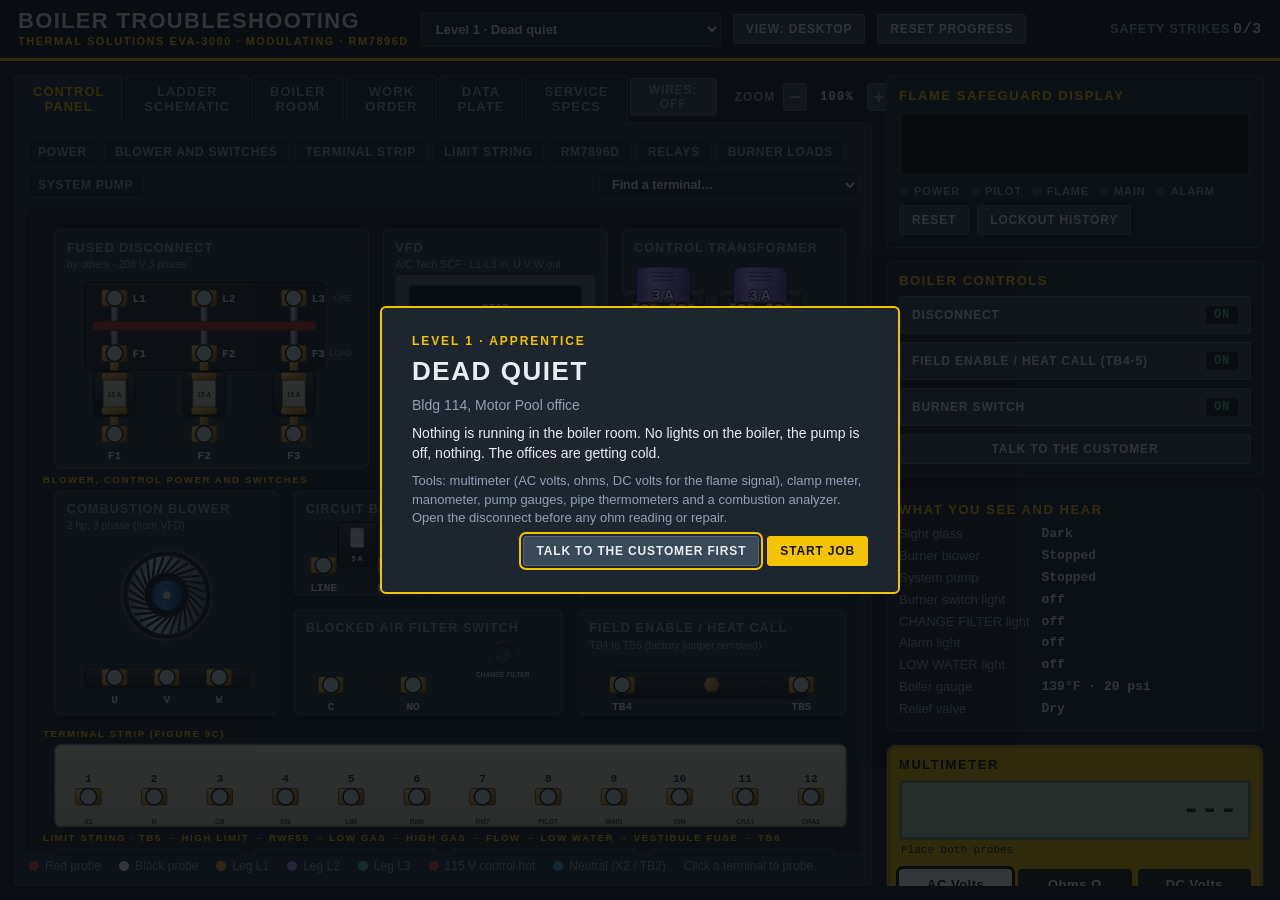
<file: index.html>
<!doctype html>
<html lang="en" data-tab="Unit">
<head>
<meta charset="utf-8">
<meta name="viewport" content="width=device-width,initial-scale=1">
<title>Boiler Troubleshooting</title>
<style>
:root{
  --VH:1vh; --VW:1vw; --bz:1;
  --bg:#141a21; --panel:#1d252f; --panel2:#243040; --line:#33414f; --ink:#e8edf2; --dim:#8fa1b3;
  --yellow:#f5c400; --red:#e5483b; --green:#38c172; --blue:#4aa3df; --metal:#2c3845; --metal2:#3a4958;
  --head:"Bahnschrift","DIN Alternate","Arial Narrow","Helvetica Neue",Arial,sans-serif;
  --body:"Segoe UI","Helvetica Neue",Arial,sans-serif;
  --mono:"Consolas","SF Mono","Menlo","Courier New",monospace;
}
*{box-sizing:border-box}
html,body{height:100%;margin:0}
body{background:var(--bg);color:var(--ink);font:14px/1.45 var(--body);display:flex;flex-direction:column;min-width:1100px}
button{font:inherit;color:inherit;cursor:pointer}
button:focus-visible,select:focus-visible{outline:2px solid var(--yellow);outline-offset:2px}

header{display:flex;align-items:center;gap:20px;padding:10px 18px;background:#10151b;border-bottom:3px solid var(--yellow)}
h1{font:700 22px/1 var(--head);letter-spacing:.06em;text-transform:uppercase;margin:0;white-space:nowrap}
h1 small{display:block;font:600 11px/1.2 var(--body);letter-spacing:.14em;color:var(--yellow);margin-top:3px}
#lvlTabs{display:flex;gap:6px;flex:1}
.lvl{background:var(--panel);border:1px solid var(--line);border-radius:3px;padding:6px 12px;font:700 13px var(--head);letter-spacing:.05em;color:var(--dim)}
.lvl.on{background:var(--yellow);color:#111;border-color:var(--yellow)}
.lvl.done::after{content:" ✓";color:var(--green)}
.lvl.on.done::after{color:#0a5a2a}
.hud{display:flex;gap:18px;font:600 13px var(--head);letter-spacing:.05em;text-transform:uppercase;color:var(--dim)}
.hud b{color:var(--ink);font-family:var(--mono);font-size:15px;margin-left:4px}
#strikes b.bad{color:var(--red)}

main{flex:1;display:grid;grid-template-columns:1fr 380px;gap:14px;padding:14px;min-height:0}
.left{display:flex;flex-direction:column;min-width:0;min-height:0}
.tabs{display:flex;gap:2px}
.tab{background:var(--panel);border:1px solid var(--line);border-bottom:none;border-radius:4px 4px 0 0;padding:8px 18px;font:700 13px var(--head);letter-spacing:.08em;text-transform:uppercase;color:var(--dim)}
.tab.on{background:var(--panel2);color:var(--yellow)}
.view{flex:1;background:var(--panel2);border:1px solid var(--line);border-radius:0 4px 4px 4px;padding:10px;min-height:0;display:flex;flex-direction:column}
.view[hidden]{display:none}
.view svg{width:100%;height:auto;max-height:100%;flex:1;min-height:0}
.legend{display:flex;flex-wrap:wrap;gap:6px 18px;font-size:12px;color:var(--dim);padding:6px 4px 0}
.legend i{display:inline-block;width:10px;height:10px;border-radius:50%;margin-right:6px;vertical-align:-1px}

.term{cursor:pointer}
.term circle.hit{fill:#c9d3dd;stroke:#10151b;stroke-width:2}
.term:hover circle.hit{fill:var(--yellow)}
.term text{font:600 15px var(--mono);fill:var(--ink)}
.term circle.pad{fill:transparent}
.box{fill:var(--metal);stroke:var(--metal2);stroke-width:2}
.boxlabel{font:700 17px var(--head);letter-spacing:.08em;fill:var(--dim);text-transform:uppercase}
.sub{font:14px var(--body);fill:var(--dim)}
.ring-r{fill:none;stroke:var(--red);stroke-width:4}
.ring-b{fill:none;stroke:#ffffff;stroke-width:4;stroke-dasharray:4 3}
.sch .w{stroke:#b9c6d3;stroke-width:2;fill:none}
.sch .lv{stroke:var(--blue)}
.sch .hv{stroke:#e8a33b}
.sch text{font:600 12px var(--mono);fill:var(--ink)}
.sch .t{font:700 12px var(--head);letter-spacing:.08em;fill:var(--dim);text-transform:uppercase}
.sch .p{fill:#10151b;stroke:#b9c6d3;stroke-width:2}
.sch .n{fill:var(--yellow);font:700 11px var(--mono)}

aside{display:flex;flex-direction:column;gap:12px;min-height:0;overflow-y:auto;padding-right:2px}
.card{background:var(--panel);border:1px solid var(--line);border-radius:4px;padding:12px}
.card h2{margin:0 0 8px;font:700 13px var(--head);letter-spacing:.12em;text-transform:uppercase;color:var(--yellow)}
#ticket p{margin:0 0 6px}
#ticket .site{color:var(--dim);font-size:12px}
.status{display:grid;grid-template-columns:auto 1fr;gap:3px 12px;font-size:13px}
.status span:nth-child(odd){color:var(--dim)}
.status b{font-family:var(--mono);font-weight:600}
.ok{color:var(--green)}.warn{color:var(--yellow)}.bad{color:var(--red)}

.meter{background:#e4b800;border-radius:10px;padding:12px;color:#111;box-shadow:inset 0 0 0 3px #b99300}
.meter h2{color:#111}
#lcd{background:#b8c9a8;color:#1a2414;border-radius:4px;font:600 30px/1 var(--mono);text-align:right;padding:12px 10px;letter-spacing:.02em;min-height:56px;border:3px solid #7d8c6f}
#lcd.err{color:#8b1a10}
#lcdSub{font:11px var(--mono);color:#1a2414;margin:4px 2px 0;min-height:15px}
.modes{display:grid;grid-template-columns:repeat(3,1fr);gap:6px;margin:10px 0 8px}
.mode{text-transform:none;background:#222;color:#fff;border:none;border-radius:4px;padding:8px 4px;font:700 13px var(--head);letter-spacing:.04em}
.mode.on{background:#fff;color:#111;box-shadow:0 0 0 3px #111}
.probes{display:flex;justify-content:space-between;align-items:center;font:600 12px var(--mono)}
.pr{display:inline-block;width:10px;height:10px;border-radius:50%;margin-right:5px;vertical-align:-1px}
.pr.r{background:var(--red)}.pr.k{background:#111;border:1px solid #fff}
.sm{background:#222;color:#fff;border:none;border-radius:3px;padding:4px 10px;font-size:12px}
.row{display:flex;gap:8px;align-items:center;flex-wrap:wrap}
select{background:#10151b;color:var(--ink);border:1px solid var(--line);border-radius:3px;padding:6px;font:inherit;flex:1;min-width:0}
.btn{background:var(--metal2);border:1px solid #51657a;border-radius:3px;padding:7px 12px;font:700 12px var(--head);letter-spacing:.07em;text-transform:uppercase}
.btn:hover{background:#486076}
.btn.go{background:var(--yellow);border-color:var(--yellow);color:#111}
.btn.go:hover{background:#ffd633}
.sw{display:flex;align-items:center;justify-content:space-between;width:100%;padding:9px 12px}
.sw em{font-style:normal;font-family:var(--mono);padding:2px 8px;border-radius:2px;background:#10151b}
.sw.on em{color:var(--green)}.sw.off em{color:var(--red)}
.tools{display:grid;gap:8px}
#log{height:260px;overflow-y:auto;font-size:12.5px;display:flex;flex-direction:column;gap:5px}
#log div{padding-left:8px;border-left:3px solid var(--line)}
#log .s{border-color:var(--red);color:#ffb3ac}
#log .g{border-color:var(--green)}
#log .h{border-color:var(--blue);color:#bfe1f7}
#guide table{border-collapse:collapse;font-size:12.5px;width:100%}
#guide td{padding:2px 0;border-bottom:1px solid var(--line)}
#guide td:last-child{text-align:right;font-family:var(--mono);color:var(--yellow)}
#guide.hide{display:none}

#modal{position:fixed;top:0;right:0;bottom:0;left:0;background:rgba(8,11,15,.82);display:flex;align-items:center;justify-content:center;z-index:9}
#modal[hidden]{display:none}
.sheet{background:var(--panel);border:2px solid var(--yellow);border-radius:6px;padding:26px 30px;width:min(520px,calc(92 * var(--VW)))}
.sheet h3{margin:0 0 4px;font:700 26px var(--head);letter-spacing:.06em;text-transform:uppercase}
.sheet .kick{color:var(--yellow);font:700 12px var(--head);letter-spacing:.16em;text-transform:uppercase;margin-bottom:8px}
.sheet p{margin:8px 0}
.stars{font-size:34px;color:var(--yellow);letter-spacing:6px;margin:6px 0}
.stars span.off{color:#41505f}
.sheet table{width:100%;border-collapse:collapse;margin:10px 0 16px;font-size:13px}
.sheet td{padding:3px 0;border-bottom:1px solid var(--line)}
.sheet td:last-child{text-align:right;font-family:var(--mono)}
.sheet .row{justify-content:flex-end;margin-top:6px}

.scroll{flex:1;min-height:0;overflow:auto}
#unitSvg{display:block;flex:none;max-height:none;height:auto;min-height:0;width:100%}
.tabs{align-items:flex-end}
.zoom{margin-left:auto;display:flex;gap:8px;align-items:center;font:700 12px var(--head);letter-spacing:.1em;text-transform:uppercase;color:var(--dim);padding-bottom:6px}
.zoom[hidden]{display:none}
.zoom span{font-family:var(--mono);min-width:44px;text-align:center;color:var(--ink)}
.zb{background:var(--metal2);border:1px solid #51657a;border-radius:3px;width:30px;height:28px;font:700 18px/1 var(--head);padding:0}
.zb:hover{background:#486076}

#specBody{padding:6px 10px;max-width:880px}
#specBody h3{margin:18px 0 6px;font:700 14px var(--head);letter-spacing:.12em;text-transform:uppercase;color:var(--yellow)}
#specBody h3:first-child{margin-top:6px}
#specBody table{border-collapse:collapse;width:100%;font-size:14px}
#specBody th{font:700 12px var(--head);letter-spacing:.1em;text-transform:uppercase;color:var(--dim);text-align:right;padding:4px 10px;border-bottom:2px solid var(--line)}
#specBody th:first-child,#specBody td:first-child{text-align:left}
#specBody td{padding:6px 10px;border-bottom:1px solid var(--line);text-align:right;font-family:var(--mono)}
#specBody td:first-child{font-family:var(--body)}
#specBody p{color:var(--dim);font-size:13px;margin:6px 0 0}

#unitSvg.nowires .wr{display:none}
#wireTog{padding:4px 12px;margin-right:10px}
.lvl{white-space:nowrap;padding:6px 9px}#lvlTabs{flex-wrap:nowrap}

#setTabs{display:flex;gap:4px}.setbtn{background:var(--panel);border:1px solid var(--line);border-radius:3px;padding:6px 10px;font:700 12px var(--head);letter-spacing:.06em;text-transform:uppercase;color:var(--dim);white-space:nowrap}.setbtn.on{background:var(--blue);color:#06121c;border-color:var(--blue)}header{gap:14px}

.lvl{padding:6px 7px;font-size:12px}header{gap:12px}.hud{gap:12px}.hud b{margin-left:3px}.hud span{white-space:nowrap}
#phaseRow[hidden]{display:none}

#picSvg{display:block;width:100%;height:auto}
.pl{font:600 13px var(--body);fill:#8fa1b3}.sl{font:700 12px var(--head);letter-spacing:.06em;fill:var(--ink);paint-order:stroke;stroke:#10151b;stroke-width:3px}
.spot{cursor:pointer}.spot .pad{fill:transparent}.spot:hover circle:not(.pad):not(.ring){stroke:#fff}
#picPanel{display:grid;grid-template-columns:1.2fr 1fr 1.2fr;gap:12px;padding:12px 4px}
.pc{background:var(--panel);border:1px solid var(--line);border-radius:4px;padding:10px 12px}
.pc h3{margin:0 0 8px;font:700 13px var(--head);letter-spacing:.12em;text-transform:uppercase;color:var(--yellow)}
.pc .dim,.dim{color:var(--dim);font-size:12.5px}.pc p{margin:6px 0}
.gl{display:flex;justify-content:space-between;align-items:baseline;padding:4px 0;border-bottom:1px solid var(--line)}
.gl .big{font:700 24px var(--mono)}
.pc .status{grid-template-columns:auto 1fr}
header{flex-wrap:wrap;row-gap:6px}.hud{margin-left:auto}#lvlTabs{display:flex;gap:3px;flex-wrap:wrap}

.unitnav{display:flex;flex-wrap:wrap;gap:6px;align-items:center;padding:6px 2px 8px}
.unitnav .chip{background:var(--panel);border:1px solid var(--line);border-radius:3px;padding:5px 10px;font:700 12px var(--head);letter-spacing:.06em;text-transform:uppercase;color:var(--dim);cursor:pointer}
.unitnav .chip.on{background:var(--yellow);color:#10151b;border-color:var(--yellow)}
.unitnav select{background:var(--panel);color:var(--text,#e6edf3);border:1px solid var(--line);border-radius:3px;padding:5px 8px;font:600 12.5px var(--head);margin-left:auto;max-width:260px}
.term.flash .hit{transform-box:fill-box;transform-origin:center;animation:tflash .5s ease-in-out 4}
@keyframes tflash{50%{transform:scale(2);fill:#ffd23f}}
.plate{max-width:520px;margin:18px auto;padding:20px 24px;background:#cfd6dc;color:#1a222b;border:4px solid #7b8794;border-radius:6px;box-shadow:inset 0 0 0 2px #e9edf0}
.plate h3{margin:0 0 4px;font:800 18px var(--head);letter-spacing:.14em;text-transform:uppercase;color:#1a222b}
.plate .plm{font:600 14px var(--mono);margin-bottom:12px;color:#33414f}
.plate .plr{font:600 15px var(--mono);padding:7px 0;border-top:1px solid #9aa6b1}
.plate.sunworn{background:radial-gradient(ellipse at 70% 72%,#e6ddc8 0,#d9d4c6 28%,rgba(207,214,220,0) 62%),#cfd6dc}
.plate .plWorn{color:#5d6670}.plate .plFade{opacity:.35;filter:blur(.6px)}
.plate .plSmudge{display:inline-block;width:52px;height:15px;vertical-align:-2px;border-radius:7px;background:radial-gradient(ellipse,#b3aa96 0,#c9c2b0 55%,rgba(201,194,176,0) 100%);filter:blur(1px)}
.plate .dim{color:#46525e;font-size:12.5px;margin-top:12px}
#unitScroll::after{content:"";display:block;height:calc(50 * var(--VH));flex:none}

.pchip{background:#0f1419;color:#e6edf3;border:1px solid #3a4756;border-radius:3px;padding:3px 8px;font:600 12px var(--mono);cursor:pointer}
.pchip.sel{outline:2px solid #ffd23f}

@keyframes pcspin{to{transform:rotate(360deg)}}
@keyframes pcshake{0%{transform:translate(0,0)}25%{transform:translate(1.4px,-1px)}50%{transform:translate(-1.2px,.8px)}75%{transform:translate(1px,1.2px)}100%{transform:translate(0,0)}}
.spin.on{animation:pcspin var(--d,.4s) linear infinite}
.shake.on{animation:pcshake .16s linear infinite}.shake.on.hum{animation-duration:.07s}.shake.hum rect:first-child{stroke:#e5483b}
@media (prefers-reduced-motion:reduce){.spin.on,.shake.on{animation:none}}

.cstate{transition:opacity .6s;pointer-events:none}

/* ---- thermostat tab ---- */
.ts-wrap{display:flex;gap:28px;padding:22px;align-items:flex-start;flex-wrap:wrap}
.ts-dev{width:300px;background:linear-gradient(#eef1f4,#cfd6dd);border:2px solid #9aa6b2;border-radius:26px;padding:22px 20px 18px;box-shadow:0 8px 24px #0008, inset 0 2px 0 #fff}
.ts-screen{border-radius:14px;background:#0d1822;border:2px solid #25343f;padding:12px 16px 14px;text-align:center;color:#cfe6f5;font-family:var(--mono);transition:background .3s}
.ts-screen.cool{background:#0b3a63;box-shadow:inset 0 0 28px #3aa7ff66}
.ts-screen.idle{background:#133021}
.ts-screen.off{background:#1a1f25;color:#6c7a88}
.ts-room{font-size:13px;text-align:left}
.ts-setlbl{font-size:11px;letter-spacing:.14em;text-transform:uppercase;opacity:.7;margin-top:4px}
.ts-set{font-size:78px;line-height:1;font-weight:700}.ts-set span{font-size:24px;vertical-align:top;margin-left:2px}
.ts-state{font:700 12px var(--head);letter-spacing:.14em;margin-top:6px}
.ts-pad{display:flex;gap:14px;justify-content:center;margin:16px 0 12px}
.ts-b{background:linear-gradient(#fff,#d8dee4);border:1px solid #8793a0;border-radius:10px;color:#26323d;font:700 20px var(--head);width:72px;height:46px;box-shadow:0 2px 0 #7e8a96}
.ts-b:active{transform:translateY(2px);box-shadow:none}
.ts-b.wide{font-size:13px;letter-spacing:.08em;width:78px;height:36px}
.ts-row{display:flex;gap:8px;align-items:center;justify-content:center;color:#3c4a57;font:700 11px var(--head);letter-spacing:.1em}
.ts-side{flex:1;min-width:300px;max-width:460px;display:flex;flex-direction:column;gap:12px}
.ts-term{display:flex;gap:10px;align-items:center;padding:5px 0;border-top:1px solid var(--line)}
.ts-term span{flex:1}
.tc{font:700 13px var(--mono);font-style:normal;min-width:30px;text-align:center;border-radius:4px;padding:2px 6px;color:#111}
.tc.r{background:#e5483b;color:#fff}.tc.y{background:#f5c400}.tc.g{background:#38c172}.tc.c{background:#4aa3df}
.ts-led{width:12px;height:12px;border-radius:50%;background:#3b4652;display:inline-block}
.ts-led.on{background:#38e08a;box-shadow:0 0 8px #38e08a}

#unitSvg .wrhit{fill:none;pointer-events:stroke;cursor:pointer}
#unitSvg.nowires .wrhit{display:none}
#unitSvg.tracing .wr{opacity:0;transition:opacity .15s}
#unitSvg.tracing .wr.sel{opacity:1;stroke-width:5.5;filter:drop-shadow(0 0 4px #fff)}
#unitSvg.tracing .wrhit{pointer-events:none}
#unitSvg.tracing .wr.sel + .wrhit{pointer-events:stroke}
#picSvg.wide .sl{font-size:14px;stroke-width:3.5px}#picSvg.wide .pl{font-size:15px}
@keyframes dflow{to{stroke-dashoffset:-28}}.dflow{animation:dflow .9s linear infinite}.cdrip{animation:dflow .55s linear infinite}
.spot.hid .pad{fill:transparent;pointer-events:all}.spot.hid:hover .hv{opacity:.75}.spot.hid:focus{outline:none}.spot.hid:focus .hv{opacity:.75}

@keyframes rfc{to{stroke-dashoffset:-26.1}}@keyframes rfh{to{stroke-dashoffset:-36.2}}.rfC{animation:rfc .45s linear infinite}.rfH{animation:rfh .66s linear infinite}

/* phones and small tablets: single column, normal page scroll, bigger touch targets */
button,select,.spot,.term,.wrhit{touch-action:manipulation;-webkit-tap-highlight-color:transparent}
/* phone view: set by the View button (and automatically on narrow screens) */
html.phone body{min-width:0;height:auto;min-height:100%}
html.phone{height:auto}
html.phone header{padding:8px 10px;gap:8px;row-gap:6px}
html.phone h1{font-size:18px;white-space:normal}
html.phone #setTabs,html.phone #lvlTabs{flex-wrap:wrap;gap:4px}
html.phone .setbtn,html.phone .lvl,html.phone .btn,html.phone .mode,html.phone .pchip,html.phone .chip,html.phone .unitnav .chip,html.phone .zb,html.phone .sm{min-height:40px}
html.phone .lvl{padding:8px 11px}
html.phone .hud{margin-left:0;width:100%}
html.phone main{display:flex;flex-direction:column;gap:10px;padding:8px;min-height:0}
html.phone .left{min-height:0}
html.phone .tabs{flex-wrap:wrap;gap:3px}
html.phone .tab{padding:10px 12px;font-size:12px;border-bottom:1px solid var(--line);border-radius:4px}
html.phone .tabs .zoom{margin-left:0;width:100%}
html.phone .view{border-radius:4px;min-height:0;padding:6px}
html.phone .view .scroll{max-height:calc(72 * var(--VH));-webkit-overflow-scrolling:touch}
html.phone aside{overflow:visible;padding-right:0}
html.phone #modal{align-items:flex-start;overflow:auto;padding:10px}
html.phone .sheet{padding:18px 16px;width:100%;max-height:none;margin:auto}
html.phone .sheet h3{font-size:22px}
html.phone .ts-side{min-width:0;flex:1 1 100%;max-width:none}
html.phone select{min-height:40px}
html.phone .unitnav{flex-wrap:wrap}
html.phone .unitnav select{flex:1 1 100%}
html.phone body{max-width:480px;margin:0 auto;box-shadow:0 0 0 1px var(--line)}
html.phone .lvlsel{width:100%;min-width:0}
html.phone #lvlTabs{flex:1 1 100%}
html.phone .sheet.wide{width:100%}
html.phone header .btn{flex:1 1 auto}
#viewBtn{white-space:nowrap}

/* the repair minigames get nearly the whole window */
.sheet.wide.big{width:min(1240px,calc(97 * var(--VW)));max-height:calc(96 * var(--VH));overflow:auto;padding:14px 22px 16px}
.sheet.big h3{margin:2px 0 4px;font-size:22px}
.sheet.big svg{max-height:calc(96 * var(--VH) - 200px);margin:0 auto}
.sheet.big svg,.sheet.big canvas{box-shadow:0 0 0 1px var(--line)}
html.phone .sheet.big{width:100%;max-height:none;padding:14px 12px}
html.phone .sheet.big svg{max-height:none}

/* instructor job */
.sheet.wide{width:min(780px,calc(96 * var(--VW)));max-height:calc(92 * var(--VH));overflow:auto}
.fld{margin:10px 0}.fld>label{display:block;font:700 12px var(--head);letter-spacing:.08em;text-transform:uppercase;color:var(--yellow);margin-bottom:4px}
.fld input[type=text],.fld input[type=password],.fld input[type=email],.fld textarea{width:100%;box-sizing:border-box;background:#10151b;color:var(--ink);border:1px solid var(--line);border-radius:3px;padding:8px;font:inherit}
.fld textarea{resize:vertical;font-family:var(--mono);font-size:12.5px}
.iErr{color:var(--red);margin:6px 0;min-height:1em;font-size:13px}.ihr{border:0;border-top:1px solid var(--line);margin:14px 0}
.ifaults{display:grid;grid-template-columns:repeat(auto-fit,minmax(260px,1fr));gap:10px}
.ifaults fieldset{border:1px solid var(--line);border-radius:4px;margin:0;padding:6px 10px 8px;min-width:0}
.ifaults legend{font:700 12px var(--head);letter-spacing:.08em;text-transform:uppercase;color:var(--dim);padding:0 4px}
.chk{display:flex;gap:8px;align-items:flex-start;padding:3px 0;font-size:13px;cursor:pointer}.chk input{margin-top:3px}

#ticket{font-size:15px}
#ticket p{margin:0 0 10px}

.lvlsel{background:var(--panel);color:var(--ink);border:1px solid var(--line);border-radius:3px;padding:8px 10px;font:700 13px var(--head);min-width:260px;max-width:100%}
#lvlTabs{flex-wrap:wrap}
.lvlsel{width:300px;flex:none}#lvlTabs{flex:none}

/* show only the tools each screen needs */
html:not([data-tab="Unit"]) #cardMeter,html:not([data-tab="Unit"]) #cardClamp{display:none}
html:not([data-tab="Unit"]):not([data-tab="Pic"]):not([data-tab="Therm"]) #cardCtl,html:not([data-tab="Unit"]):not([data-tab="Pic"]):not([data-tab="Therm"]) #cardStatus{display:none}
html:not([data-tab="Unit"]):not([data-tab="Pic"]) #cardParts{display:none}
/* on the other screens the log can be shorter so the controls stay in view */
html[data-tab="Pic"] #log,html[data-tab="Therm"] #log{height:130px}
html[data-tab="Schem"] #log,html[data-tab="Order"] #log,html[data-tab="Plate"] #log,html[data-tab="Spec"] #log{height:340px}

/* no 24 V at the thermostat: the screen is dead */
.ts-screen.dead{background:#06090c;border-color:#1a232b;box-shadow:inset 0 0 40px #000;color:transparent}
.ts-screen.dead>*{visibility:hidden}
.ts-dev.dead .ts-b{opacity:.45}

.gdual{display:grid;grid-template-columns:1fr 1fr;gap:10px}
.gct{font:700 11px var(--head);letter-spacing:.1em;text-transform:uppercase;color:var(--yellow);margin-bottom:2px;min-height:1em}
html.phone .gdual{grid-template-columns:1fr}

/* smartboard view: the whole page is scaled up so it reads from across the room, with big touch targets */
html.board{--VH:calc(1vh / var(--bz));--VW:calc(1vw / var(--bz))}
html.board body{zoom:var(--bz);height:calc(100vh / var(--bz));min-width:0}
html.board .btn,html.board .tab,html.board .lvl,html.board .setbtn,html.board .mode,html.board .chip,html.board .pchip,html.board .zb,html.board select{min-height:44px}
html.board .tab{padding:12px 20px}
html.board .sheet{padding:30px 34px}
#bzBox{display:none;gap:4px;align-items:center}html.board #bzBox{display:inline-flex}

html:is([data-tab="Schem"],[data-tab="Order"],[data-tab="Plate"],[data-tab="Spec"]) #cardLog{display:none}
html[data-tab="Unit"] #cardCtl{order:1}
html[data-tab="Unit"] #cardStatus{order:2}
html[data-tab="Unit"] #cardMeter{order:3}
html[data-tab="Unit"] #cardClamp{order:4}
html[data-tab="Unit"] #cardParts{order:5}
html[data-tab="Unit"] #cardLog{order:6}
html[data-tab="Unit"] #guide{order:7}

.irow{display:grid;grid-template-columns:repeat(auto-fit,minmax(170px,1fr));gap:10px}.irow input{width:100%;box-sizing:border-box}

.ifaults{grid-template-columns:1fr}
.igrp{border:1px solid var(--line);border-radius:4px;padding:0 10px}
.igrp summary{cursor:pointer;font:700 12px var(--head);letter-spacing:.08em;text-transform:uppercase;color:var(--ink);padding:10px 0}
.igrp[open] summary{border-bottom:1px solid var(--line);margin-bottom:6px}
.igrp[open]{padding-bottom:8px}

html.phone #unitScroll::after{height:calc(8 * var(--VH))}
html.phone #unitScroll{max-height:calc(78 * var(--VH))}
html.phone .tab{padding:6px 9px;font-size:11px}
html.phone .unitnav .chip{min-height:32px;padding:5px 9px;font-size:11px}
html.phone .unitnav{gap:4px;margin-bottom:4px}
html.phone .unitnav select{flex:1 1 100%;min-height:34px}
html.phone .tabs .zoom .btn,html.phone .tabs .zoom .zb{min-height:34px}
html.phone[data-tab="Unit"] aside{display:contents}
html.phone[data-tab="Unit"] #cardMeter{order:-1}

#tabSel{display:none}
html.phone #tabSel{display:block;width:100%;font:700 14px var(--head);letter-spacing:.06em;text-transform:uppercase;min-height:44px}
html.phone .tabs .tab{display:none}

#setSel{background:var(--panel);border:1px solid var(--line);border-radius:3px;padding:6px 10px;font:700 12px var(--head);letter-spacing:.06em;text-transform:uppercase;color:var(--ink);min-width:190px}
html.phone #setSel{width:100%}
html.phone #picPanel{grid-template-columns:1fr;gap:10px;padding:10px 0}
html.phone #picPanel .pc{width:100%;box-sizing:border-box}
html.phone #picPanel .row{flex-wrap:wrap}
html.phone #viewPic .scroll{max-height:none;overflow:visible}
/* no white selection or focus outlines on clicked components */
svg *:focus,svg *:focus-visible,svg:focus,[tabindex]:focus{outline:none!important}
#picSvg .ring{display:none!important}
.spot.hid:focus .hv{opacity:0}
@media (hover:none){.spot.hid:hover .hv{opacity:0}}
*{-webkit-tap-highlight-color:transparent}

.rsWrap{overflow:auto;max-height:55vh;border:1px solid var(--line);border-radius:4px}
.rsTbl{width:100%;border-collapse:collapse;font-size:13px}
.rsTbl th{position:sticky;top:0;background:var(--panel2);text-align:left;font:700 11px var(--head);letter-spacing:.06em;text-transform:uppercase;color:var(--dim);padding:7px 8px;border-bottom:1px solid var(--line)}
.rsTbl td{padding:7px 8px;border-bottom:1px solid var(--line);vertical-align:top}
.rsRow{cursor:pointer}.rsRow:hover,.rsRow.open{background:rgba(255,255,255,.04)}
.rsList{margin:4px 0 4px 18px;padding:0;font:12px/1.5 var(--mono);color:var(--ink)}
#rsPw,#rsName,.irow input{background:#10151b;color:var(--ink);border:1px solid var(--line);border-radius:3px;padding:8px;font:inherit;box-sizing:border-box}
.rsTbl td,.rsSteps td,.rsList li{text-align:left!important}
.rsSteps td{background:rgba(0,0,0,.18)}

.ts-screen.heat{background:#5a2a0d;box-shadow:inset 0 0 28px #ff8a3a66}

.loto{margin-top:10px;border-top:1px solid var(--line);padding-top:8px}
.lotoT{font:700 11px var(--head);letter-spacing:.08em;text-transform:uppercase;color:var(--dim);margin:8px 0 4px}
.loto ol{margin:0;padding-left:20px;font-size:13px;color:var(--dim)}
.loto li{margin:3px 0}.loto li.ok{color:var(--green)}.loto li.ok::marker{content:'✓  '}
.loto li span{display:inline-block;font:700 11px var(--mono);padding:1px 4px;margin:1px 2px;border:1px solid var(--line);border-radius:3px}.loto li span.okp{color:var(--green);border-color:var(--green)}

.ctrans{max-height:42vh;overflow:auto;margin:6px 0 12px;display:flex;flex-direction:column;gap:6px}
.ctrans .cq{align-self:flex-end;max-width:80%;background:#2d6cdf;color:#fff;padding:8px 12px;border-radius:12px 12px 2px 12px;font-size:14px}
.ctrans .ca{align-self:flex-start;max-width:80%;background:var(--panel2);border:1px solid var(--line);padding:8px 12px;border-radius:12px 12px 12px 2px;font-size:14px}
.cqs{display:flex;flex-wrap:wrap;gap:6px;margin-bottom:10px}.cqs .btn{text-transform:none;letter-spacing:0;font-weight:600;text-align:left}

.svchips{display:flex;flex-wrap:wrap;gap:4px;margin-top:8px}.svchip{font:700 11px var(--mono);padding:2px 6px;border:1px solid var(--line);border-radius:3px;color:var(--dim)}.svchip.ok{color:var(--green);border-color:var(--green)}
.coBox{background:#10151b;border:1px solid var(--line);border-radius:3px;padding:8px;color:var(--dim);font-size:13px}
.coReads{max-height:210px;overflow:auto;border:1px solid var(--line);border-radius:3px;background:#10151b;padding:4px 6px}
.coRead{display:flex;gap:8px;align-items:flex-start;padding:5px 2px;border-bottom:1px solid rgba(255,255,255,.05);font:12.5px var(--mono);color:var(--ink);text-transform:none;letter-spacing:0;cursor:pointer}
.coRead input{margin-top:2px;flex:none;width:18px;height:18px}
.coAAR{margin:10px 0;border:1px solid var(--line);border-radius:3px;padding:8px 10px;background:#10151b}
.coAAR summary{cursor:pointer;font:700 12px var(--head);letter-spacing:.08em;text-transform:uppercase;color:var(--yellow)}
.coAAR ul{margin:2px 0;padding-left:20px}
.coWO{border-left:3px solid var(--yellow);padding:4px 10px;margin:6px 0;background:rgba(255,200,0,.05)}
.rcSeg .btn.on{background:var(--yellow);color:#111;border-color:var(--yellow)}
/* class controls */
#clsBar{position:fixed;left:12px;bottom:12px;z-index:8;max-width:min(560px,calc(100vw - 24px));background:#141b23;border:2px solid var(--yellow);border-radius:6px;padding:8px 10px;box-shadow:0 8px 30px rgba(0,0,0,.5)}
#clsBar[hidden],#clsMeter[hidden],#clsPause[hidden]{display:none}
.clsHead{display:flex;justify-content:space-between;align-items:center;font:700 12px var(--head);letter-spacing:.08em;text-transform:uppercase;color:var(--yellow);margin-bottom:6px}
.clsBtns{display:flex;flex-wrap:wrap;gap:6px}.clsBtns .btn{font-size:12px;padding:8px 10px}
.clsBtns .btn.on{background:var(--yellow);color:#111;border-color:var(--yellow)}
#clsMeter{position:fixed;top:140px;right:14px;cursor:move;touch-action:none;user-select:none;z-index:8;background:#c9d36a;color:#111;border:4px solid #2a2f1a;border-radius:8px;padding:10px 22px;text-align:right;font-family:var(--mono);box-shadow:0 8px 30px rgba(0,0,0,.5);min-width:260px}
.clsLcd{font-size:72px;font-weight:700;line-height:1.05}.clsSub{font-size:18px;opacity:.8}
#clsPause{position:fixed;bottom:0;left:50%;transform:translateX(-50%);z-index:8;white-space:nowrap;background:var(--red);color:#fff;font:700 18px var(--head);letter-spacing:.12em;padding:8px 26px;border-radius:6px 6px 0 0}
html.clsNoStatus #cardStatus{display:none}
html.clsNoGuide #guide{display:none}
html.phone #clsBar{left:6px;right:6px;bottom:6px;max-width:none}
html.phone .clsLcd{font-size:44px}html.phone #clsMeter{top:34px;bottom:auto;left:6px;right:6px;min-width:0;padding:6px 14px}
html.phone #clsPause{font-size:12px;padding:6px 14px;top:0;bottom:auto;border-radius:0 0 6px 6px}
/* sequence of operation */
#seqBar{position:fixed;right:12px;bottom:12px;z-index:8;width:min(440px,calc(100vw - 24px));max-height:70vh;overflow:auto;background:#141b23;border:2px solid var(--blue);border-radius:6px;padding:10px 12px;box-shadow:0 8px 30px rgba(0,0,0,.5)}
#seqBar[hidden]{display:none}
#seqBar .clsHead{color:var(--blue)}
.seqT{margin:4px 0 6px;font-size:18px}.seqTxt{margin:0 0 8px;font-size:14px;line-height:1.45;color:var(--ink)}
.seqRd{width:100%;border-collapse:collapse;margin-bottom:10px;font:13px var(--mono)}.seqRd td{padding:4px 2px;border-bottom:1px solid rgba(255,255,255,.07)}.seqRd td:last-child{text-align:right;color:var(--yellow);font-weight:700}
#unitSvg .term.seqHi circle,#unitSvg .term.seqHi rect{stroke:#4aa3df;stroke-width:4}
#unitSvg .term.seqHi{filter:drop-shadow(0 0 6px #4aa3df)}
html.phone #seqBar{left:6px;right:6px;bottom:6px;width:auto;max-height:55vh}
#schemSvg .seqBand{fill:rgba(74,163,223,.13);stroke:#4aa3df;stroke-width:3;stroke-dasharray:10 6}
/* meter school */
#msBar{position:fixed;right:12px;bottom:12px;z-index:8;width:min(440px,calc(100vw - 24px));max-height:72vh;overflow:auto;background:#141b23;border:2px solid var(--green);border-radius:6px;padding:10px 12px;box-shadow:0 8px 30px rgba(0,0,0,.5)}
#msBar[hidden]{display:none}#msBar .clsHead{color:var(--green)}
.msReq{margin:0 0 8px;padding-left:22px;font:13px var(--mono)}.msReq li{margin:3px 0;color:var(--dim)}.msReq li.ok{color:var(--green)}.msReq li.ok::marker{content:'✓  '}
.msCh{display:flex;flex-direction:column;gap:6px;margin-bottom:8px}.msCh .btn{text-align:left;text-transform:none;letter-spacing:0;font-weight:600}
.msOk{color:var(--green);font-size:14px;line-height:1.45}.msNo{color:var(--red);font-size:14px}
.msMods{display:flex;flex-direction:column;gap:8px}.msMod{display:flex;flex-direction:column;align-items:flex-start;text-align:left;gap:4px;padding:12px 14px;text-transform:none;letter-spacing:0}
.msMod b{font:700 15px var(--head);letter-spacing:.06em;text-transform:uppercase}.msMod span{font-size:13px;color:var(--dim);font-weight:400}
html.phone #msBar{left:6px;right:6px;bottom:6px;width:auto;max-height:50vh}
#msBar.min>*:not(.clsHead){display:none}#msBar.min .clsHead{margin:0}
/* refrigerant service rig */
#rigSvg{width:100%;display:block;max-height:calc(100vh - 300px);min-height:380px;border-radius:6px}
#rigInfo{margin:10px 4px}
.rigBar{display:flex;flex-wrap:wrap;gap:6px;align-items:center;margin:0 0 8px}.rigBar .btn.on{background:var(--yellow);color:#111;border-color:var(--yellow)}
.rigBarT{font:700 12px var(--head);letter-spacing:.1em;text-transform:uppercase;color:var(--yellow);margin-right:4px}
.rigTd{fill:#e8c13b;font:700 15px var(--head);letter-spacing:.06em;text-transform:uppercase}
.rigLab{fill:#c7d2dc;font:12px var(--mono)}.rigLabW{fill:#f2f4f6;font:700 13px var(--head);letter-spacing:.08em}.rigLabD{fill:#1a1a1a;font:700 12px var(--head)}
.rigDialN{fill:#111;font:700 7.5px var(--mono)}.rigDialU{fill:#222;font:700 9px var(--mono)}.rigDialR{fill:#c22;font:700 5.5px var(--head)}
.rigG{fill:#ffd84a;font:700 15px var(--mono)}.rigGs{fill:#555;font:10px var(--mono)}
.rigLcdT{fill:#111;font:700 20px var(--mono)}.rigLcdS{fill:#c9d36a;font:700 13px var(--mono)}
.rigHit{fill:transparent;cursor:pointer}
.rigPort{cursor:pointer}.rigPort.hot .rigHit{fill:rgba(74,163,223,.25);stroke:#4aa3df;stroke-width:3}
.rigEnd{cursor:pointer}.rigEnd.sel .rigHit{fill:rgba(255,255,255,.18);stroke:#fff;stroke-width:3}
.rigBtn{cursor:pointer}.rigBtn rect{fill:#26323e;stroke:#56687a;stroke-width:2}.rigBtn text{fill:#e6edf3;font:700 12px var(--head);letter-spacing:.05em;pointer-events:none}
.rigBtn.on rect{fill:#e8c13b;stroke:#b8961c}.rigBtn.on text{fill:#111}.rigBtn:hover rect{stroke:#e8c13b}
.rigBtn.sw.on rect{fill:#38c172;stroke:#1f7a45}
.rigKnob{cursor:pointer}.rigKnobT{fill:#e6edf3;font:700 11px var(--head);letter-spacing:.06em}.rigKnob.on .rigKnobT{fill:#38e08a}
.rigHint{color:#4aa3df;font-size:14px;margin-top:0}
html.phone #viewSvc .scroll{overflow-x:auto;-webkit-overflow-scrolling:touch}
html.phone #rigSvg{width:900px;max-width:none;max-height:none}
.rigTk{fill:#2c3238;font:700 14px var(--head);letter-spacing:.08em;text-transform:uppercase}.rigLk{fill:#2c3238;font:700 12px var(--mono)}
.rigBrand{fill:#fff;font:italic 800 16px Arial,sans-serif;letter-spacing:.02em}.rigModel{fill:#fff;font:700 14px Arial,sans-serif}
.rigTiny{fill:#c7d2dc;font:700 9px var(--mono)}
.rigLcdH{fill:#1d2420;font:700 10px var(--mono)}.rigLcdL{fill:#3b4640;font:700 9.5px var(--mono)}.rigLcdB{fill:#101512;font:700 19px var(--mono)}.rigLcdU{fill:#3b4640;font:9px var(--mono)}
.rigLcdM{fill:#101512;font:700 11.5px var(--mono)}.rigLcdS2{fill:#3b4640;font:9.5px var(--mono)}
.rigKey{fill:#e6edf3;font:700 9px var(--mono);pointer-events:none}
.rigAppion{fill:#e0312b;font:900 20px Arial,sans-serif;letter-spacing:.04em}.rigModelW{fill:#f2f2f2;font:italic 700 18px Arial,sans-serif}
.rigBtn.rocker rect{stroke-width:1}
.rigWarn{fill:#e6b417;font:700 5.5px Arial,sans-serif;letter-spacing:.02em}.rigWarnBig{fill:#ff3b30;font:700 12px var(--head);letter-spacing:.08em}
.rigInOut{fill:#e6b417;font:900 15px Arial,sans-serif}
.rigKpos{fill:#b89a2a;font:700 7.5px Arial,sans-serif}.rigKpos.on{fill:#fff}
.rigSuperEvac{fill:#f2f2f2;font:italic 900 15px Arial,sans-serif;letter-spacing:.02em}
.rigMgT{fill:#0b2033;font:700 13px var(--mono)}.rigMgB{fill:#111;font:italic 900 9px Arial,sans-serif}
.rigVcT{fill:#2c3238;font:700 9px var(--head);letter-spacing:.05em}
.rigVcRow{flex-wrap:wrap;justify-content:flex-start;gap:6px;margin:4px 0 8px}.rigVcRow .btn.on{background:#26323e;border-color:var(--yellow);color:var(--yellow)}

/* training record */
.recTiles{display:grid;grid-template-columns:repeat(auto-fit,minmax(110px,1fr));gap:8px;margin:8px 0 12px}
.recTiles div{background:var(--panel2);border:1px solid var(--line);border-radius:5px;padding:8px 10px}
.recTiles b{display:block;font:800 22px var(--head);color:var(--ink)}.recTiles span{font-size:12px;color:var(--dim)}
.recGrp{margin-bottom:10px}.recGh{font:700 12px var(--head);letter-spacing:.12em;text-transform:uppercase;color:var(--yellow);margin:6px 0 4px}
.recRow{display:grid;grid-template-columns:minmax(150px,1.3fr) auto minmax(120px,1fr) auto;gap:4px 10px;align-items:center;padding:6px 0;border-bottom:1px solid var(--line)}
.recN{font-size:14px}.recMeta{font:12px var(--mono);color:var(--dim)}.recSo{color:var(--green)}
.recChip{font:700 11px var(--head);letter-spacing:.06em;text-transform:uppercase;padding:3px 8px;border-radius:10px;border:1px solid var(--line);color:var(--dim);white-space:nowrap;justify-self:start}
.recChip.lv1{color:#e8a33b;border-color:#7a5a20}.recChip.lv2{color:var(--blue);border-color:#2b5f86}.recChip.lv3{color:var(--green);border-color:#1f6b40}.recChip.lv4{color:#111;background:var(--green);border-color:var(--green)}
.recSign{padding:4px 10px;font-size:11px}
.recDet{margin:6px 0 10px}.recDet summary{cursor:pointer;font:700 13px var(--head);letter-spacing:.08em;text-transform:uppercase;color:var(--yellow)}
html.phone .recRow{grid-template-columns:1fr auto}html.phone .recMeta{grid-column:1/-1}
@media print{
  body{background:#fff!important}
  body>*:not(#modal){display:none!important}
  #modal{position:static!important;background:none!important;display:block!important}
  #sheet{width:auto!important;max-height:none!important;overflow:visible!important;border:none!important;background:#fff!important;color:#000!important;padding:0!important}
  #sheet *{color:#000!important;background:transparent!important;border-color:#999!important}
  #sheet .recChip.lv4{background:#ddd!important}
  .noPrint{display:none!important}
}

/* smartboard: the hands-on jobs (filters, coil wash, drain, belt) fill the screen; the picture is as wide as the screen height allows */
html.board .sheet.wide.big{width:calc(98 * var(--VW));max-height:calc(98 * var(--VH));padding:12px 22px 14px}
html.board .sheet.big .mgFit{max-width:calc((98 * var(--VH) - 210px) * var(--ar));margin-left:auto;margin-right:auto}

.whoTools{display:grid;gap:8px;margin:4px 0 14px}
.whoTools .btn{display:flex;flex-direction:column;align-items:flex-start;text-align:left;padding:12px 14px;gap:3px}
.whoTools .btn span{font:400 12.5px var(--body,inherit);letter-spacing:0;text-transform:none;color:var(--dim)}
.whoTools .btn.go span{color:#3a3000}

.tmRow{display:grid;grid-template-columns:1fr auto auto;gap:6px 12px;align-items:center;padding:10px 0;border-bottom:1px solid var(--line)}
.tmBtns{display:flex;gap:6px;flex-wrap:wrap;justify-content:flex-end}.tmBtns .btn{padding:6px 10px;font-size:11px}
html.phone .tmRow{grid-template-columns:1fr auto}html.phone .tmBtns{grid-column:1/-1;justify-content:flex-start}

/* sign-in screen over the whole game */
#gate{position:fixed;top:0;right:0;bottom:0;left:0;z-index:30;background:var(--bg);overflow:auto}
#gate[hidden]{display:none}
.gateWrap{min-height:100%;display:flex;align-items:center;justify-content:center;padding:20px 12px;box-sizing:border-box}
#gateCard{width:min(460px,calc(94 * var(--VW)))}
#gateCard .chk{font-size:13px;margin:6px 0 4px}
.rpList{display:grid;gap:6px;margin:4px 0 12px}.rpList .btn{display:flex;flex-direction:column;align-items:flex-start;text-align:left;padding:10px 14px;gap:2px}
.rpList .btn span{font:400 12.5px inherit;letter-spacing:0;text-transform:none;color:var(--dim)}

/* field wiring diagram in the manufacturer's style: thin black lines on white, condensed capitals */
.sch .wd text{fill:#111;font-family:"Arial Narrow","Roboto Condensed","Helvetica Neue Condensed","Liberation Sans Narrow",Arial,sans-serif;text-transform:uppercase}
.sch .wdPaper{fill:#fff;stroke:#bbb;stroke-width:1.5}
.sch .wdW{fill:none;stroke:#111;stroke-width:1.25;stroke-linejoin:miter}
.sch .wdW.fld{stroke-dasharray:14 9}
.sch .wdSym{fill:none;stroke:#111;stroke-width:1.25;stroke-linejoin:round;stroke-linecap:round}
.sch .wdTc{fill:#fff;stroke:#111;stroke-width:1.25}
.sch .wdBox{fill:none;stroke:#111;stroke-width:1.25}.sch .wdBox.fld{stroke-dasharray:14 9}
.sch .wdDot{fill:#111}
.sch .wdGap{fill:#fff}
.sch .wd .wdTn{font-size:9.5px;font-weight:700}
.sch .wd .wdT{font-size:12px;font-weight:700;letter-spacing:.03em}
.sch .wd .wdS{font-size:10px;font-weight:600;letter-spacing:.02em}
.sch .wd .wdTag{font-size:9.5px;font-weight:700;letter-spacing:.03em}
.sch .wd .wdH{font-size:14px;font-weight:700;letter-spacing:.08em}
.sch .wd .wdCap{font-family:Arial,"Helvetica Neue",sans-serif;font-size:19px;font-weight:700;text-transform:none}
#schMode[hidden]{display:none!important}

/* ===== Boiler game additions on top of the shared package-unit stylesheet ===== */
#kdm{background:#0d1822;border:3px solid #25343f;border-radius:6px;padding:10px 12px;font-family:var(--mono);color:#7fd7ff;min-height:64px}
#kdm1{font:700 18px var(--mono);letter-spacing:.04em}
#kdm2{font-size:12.5px;margin-top:4px;color:#a9e4ff;min-height:16px}
#kdm.dark{background:#06090c;color:transparent}#kdm.dark *{visibility:hidden}
#kdm.lock{color:#ffb3ac}#kdm.lock #kdm2{color:#ffd0cb}
.leds{display:flex;gap:10px;flex-wrap:wrap;margin-top:8px;font:700 11px var(--head);letter-spacing:.08em;text-transform:uppercase;color:var(--dim)}
.leds u{display:inline-block;width:10px;height:10px;border-radius:50%;background:#3b4652;margin-right:5px;vertical-align:-1px}
.leds u.on{background:#38e08a;box-shadow:0 0 6px #38e08a}.leds u.r.on{background:#ff3b2e;box-shadow:0 0 6px #ff3b2e}
#unitSvg .wr{pointer-events:none}
#anaOut table{width:100%;border-collapse:collapse}#anaOut td{padding:1px 0;border-bottom:1px solid var(--line)}#anaOut td:last-child{text-align:right;color:var(--yellow)}
#picPanel{grid-template-columns:1fr}
.spot .ring{pointer-events:none}
.qa{display:grid;gap:6px;margin:10px 0}.qa .btn{text-align:left}
.ans{background:var(--panel2);border-left:3px solid var(--yellow);padding:8px 10px;margin:8px 0;min-height:1.4em}
.hist td:first-child{color:var(--dim);white-space:nowrap;padding-right:10px;font-family:var(--mono)}.hist td:last-child{text-align:left!important;font-family:var(--body)!important}
html[data-tab="Pic"] #cardClamp{display:block}
html:not([data-tab="Unit"]):not([data-tab="Pic"]) #cardKdm{order:-1}

</style>
<script>
/* plain old JavaScript on purpose: if the game script cannot run on this browser, say so on screen instead of showing a blank page */
window.onerror = function (msg, src, line) {
  try {
    var d = document.getElementById('bootErr');
    if (!d) { d = document.createElement('div'); d.id = 'bootErr'; d.style.cssText = 'position:fixed;left:0;right:0;bottom:0;z-index:99;background:#7a1d16;color:#fff;font:15px Arial,sans-serif;padding:12px 16px;line-height:1.4';
      (document.body || document.documentElement).appendChild(d); }
    d.innerHTML = '<b>The game hit an error on this browser.</b> Send this line to whoever maintains the game:<br>' + String(msg).replace(/</g, '&lt;') + ' (line ' + line + ') &middot; ' + navigator.userAgent.replace(/</g, '&lt;');
  } catch (e) {}
};
</script>
</head>
<body>
<header>
  <h1>Boiler Troubleshooting<small>Thermal Solutions EVA-3000 · modulating · RM7896D</small></h1>
  <div id="lvlTabs" role="tablist" aria-label="Levels"></div>
  <button class="btn" id="viewBtn" type="button" title="Switch between the desktop, phone and smartboard layouts">View: Desktop</button>
  <span id="bzBox"><button class="btn" id="bzDn" type="button" title="Make everything smaller">Size −</button><button class="btn" id="bzUp" type="button" title="Make everything bigger">Size +</button></span>
  <button class="btn" id="resetProg" type="button" title="Clear completed levels and start over at level 1">Reset progress</button>
  <div class="hud"><span id="strikes">Safety strikes<b>0/3</b></span></div>
</header>
<main>
  <section class="left">
    <div class="tabs">
      <select id="tabSel" aria-label="Choose a screen"><option value="Unit">Control panel</option><option value="Schem">Ladder schematic</option><option value="Pic">Boiler room</option><option value="Order">Work order</option><option value="Plate">Data plate</option><option value="Spec">Service specs</option></select>
      <button class="tab on" id="tabUnit" type="button">Control panel</button>
      <button class="tab" id="tabSchem" type="button">Ladder schematic</button>
      <button class="tab" id="tabPic" type="button">Boiler room</button>
      <button class="tab" id="tabOrder" type="button">Work order</button>
      <button class="tab" id="tabPlate" type="button">Data plate</button>
      <button class="tab" id="tabSpec" type="button">Service specs</button>
      <div class="zoom" id="zoomBox"><button class="btn" id="wireTog" type="button" aria-pressed="false">Wires: Off</button>Zoom <button class="zb" id="zOut" type="button" aria-label="Zoom out">−</button><span id="zLbl">100%</span><button class="zb" id="zIn" type="button" aria-label="Zoom in">+</button></div>
    </div>
    <div class="view" id="viewUnit">
      <div class="unitnav" id="unitNav"></div>
      <div class="scroll" id="unitScroll"><svg id="unitSvg" class="nowires" viewBox="0 0 1120 2420" preserveAspectRatio="xMidYMin meet" role="img" aria-label="Boiler control panel with probe points"></svg></div>
      <div class="legend"><span><i style="background:var(--red)"></i>Red probe</span><span><i style="background:#fff"></i>Black probe</span><span><i style="background:#e8a33b"></i>Leg L1</span><span><i style="background:#b48cff"></i>Leg L2</span><span><i style="background:#4ac9c0"></i>Leg L3</span><span><i style="background:#e5483b"></i>115 V control hot</span><span><i style="background:#4aa3df"></i>Neutral (X2 / TB2)</span><span>Click a terminal to probe.</span></div>
    </div>
    <div class="view" id="viewSchem" hidden>
      <div class="scroll" style="flex:1;min-height:0;overflow:auto"><svg id="schemSvg" class="sch" viewBox="0 0 900 1390" preserveAspectRatio="xMidYMin meet" role="img" aria-label="Ladder schematic of the boiler controls"></svg></div>
      <div class="legend"><span>Top: 208 V 3-phase power. Below: 115 V control (left rail TB3 after the breaker, right rail TB2). Follows EVA manual Figure 9c. Numbers on the right are line numbers.</span></div>
    </div>
    <div class="view" id="viewPic" hidden><div class="scroll"><svg id="picSvg" viewBox="0 0 1100 760" preserveAspectRatio="xMidYMin meet" role="img" aria-label="Boiler room with burner, gas train, pump and piping"></svg>
      <div id="picPanel"><div class="pc" id="picSel"><h3>Look closely</h3><p class="dim">Click any part of the boiler room to inspect it.</p></div></div></div></div>
    <div class="view" id="viewOrder" hidden><div class="scroll"><div class="card" id="ticket" style="max-width:640px;margin:14px"></div></div></div>
    <div class="view" id="viewPlate" hidden><div class="scroll" id="plateBody"></div></div>
    <div class="view" id="viewSpec" hidden><div class="scroll" id="specBody"></div></div>
  </section>
  <aside>
    <div class="card" id="cardKdm"><h2>Flame safeguard display</h2>
      <div id="kdm"><div id="kdm1">---</div><div id="kdm2"></div></div>
      <div class="leds"><span><u id="ledPow"></u>Power</span><span><u id="ledPilot"></u>Pilot</span><span><u id="ledFlame"></u>Flame</span><span><u id="ledMain"></u>Main</span><span><u id="ledAlarm" class="r"></u>Alarm</span></div>
      <div class="row" style="margin-top:8px"><button class="btn" id="rmReset" type="button">Reset</button><button class="btn" id="rmHist" type="button">Lockout history</button></div>
    </div>
    <div class="card" id="cardCtl">
      <h2>Boiler controls</h2>
      <div class="tools">
        <button class="btn sw on" id="discBtn" type="button">Disconnect <em>ON</em></button>
        <button class="btn sw on" id="callBtn" type="button">Field enable / heat call (TB4-5) <em>ON</em></button>
        <button class="btn sw on" id="bsBtn" type="button">Burner switch <em>ON</em></button>
        <button class="btn" id="custBtn" type="button">Talk to the customer</button>
      </div>
    </div>
    <div class="card" id="cardStatus"><h2>What you see and hear</h2><div class="status" id="status"></div></div>
    <div class="card meter" id="cardMeter">
      <h2>Multimeter</h2>
      <div id="lcd">---</div>
      <div id="lcdSub">Place both probes</div>
      <div class="modes">
        <button class="mode on" id="mV" type="button">AC Volts</button>
        <button class="mode" id="mR" type="button">Ohms Ω</button>
        <button class="mode" id="mD" type="button">DC Volts</button>
      </div>
      <div class="probes"><span><button class="pchip" id="chipR" type="button" title="Pick up the red lead, or choose it for the next terminal"><i class="pr r"></i><span id="pRed">—</span></button> <button class="pchip" id="chipK" type="button" title="Pick up the black lead, or choose it for the next terminal"><i class="pr k"></i><span id="pBlk">—</span></button></span><button class="sm" id="clearP" type="button">Clear</button></div>
      <div class="dim" style="font-size:12px;margin-top:4px;color:#3a3000">Leads stay on until you click the terminal again. Click the red or black lead above to choose which one the next terminal gets.</div>
    </div>
    <div class="card" id="cardClamp">
      <h2>Clamp meter &amp; gauges</h2>
      <div class="row" style="margin-bottom:6px"><select id="clampSel" aria-label="Clamp location"><option value="pump1">System pump lead T1</option><option value="pump2">System pump lead T2</option><option value="pump3">System pump lead T3</option><option value="blower">Blower motor lead U (VFD output)</option><option value="vfdin">VFD input L1</option><option value="ign">Ignition transformer lead</option><option value="x1">Control transformer X1</option><option value="line">Main line L1</option></select><button class="btn" id="clampBtn" type="button">Clamp</button></div>
      <div class="row" style="margin-bottom:10px;font-family:var(--mono)">Amps: <b id="clampOut">---</b></div>
      <div class="row" style="margin-bottom:6px"><select id="manoSel" aria-label="Manometer port"><option value="inlet">Manometer: gas inlet port</option><option value="manifold">Manometer: port after the main valves</option><option value="pilot">Manometer: pilot test port</option><option value="air">Manometer: combustion airflow switch port</option></select><button class="btn" id="manoBtn" type="button">Read</button></div>
      <div class="row" style="margin-bottom:10px;font-family:var(--mono)">Pressure: <b id="manoOut">---</b></div>
      <div class="row" style="margin-bottom:6px"><select id="pgSel" aria-label="Pump gauge"><option value="dp">System pump suction and discharge gauges</option><option value="ret">Pipe thermometer: return water</option><option value="sup">Pipe thermometer: supply water</option></select><button class="btn" id="pgBtn" type="button">Read</button></div>
      <div class="row" style="margin-bottom:10px;font-family:var(--mono)"><b id="pgOut">---</b></div>
      <div class="row"><button class="btn" id="anaBtn" type="button">Combustion analyzer in the stack</button></div>
      <div id="anaOut" style="font-family:var(--mono);font-size:12.5px;margin-top:6px">---</div>
    </div>
    <div class="card" id="cardParts">
      <h2>Parts and repairs</h2>
      <div class="row"><select id="partSel" aria-label="Part"></select><button class="btn go" id="installBtn" type="button">Do it</button></div>
      <div style="color:var(--dim);font-size:12px;margin-top:6px">Open the disconnect before replacing or cleaning anything. Valves, resets and the fill can be done live.</div>
    </div>
    <div class="card" id="cardLog"><h2>Job log</h2><div id="log" aria-live="polite"></div>
      <div class="row" style="margin-top:8px"><button class="btn" id="hintBtn" type="button">Hint</button><button class="btn" id="restartBtn" type="button">Restart level</button></div></div>
    <div class="card" id="guide"></div>
  </aside>
</main>
<div id="modal" hidden><div class="sheet" id="sheet" role="dialog" aria-modal="true"></div></div>
<script>
/* ---- engine.js ---- */
/* ===== Simulation of a Thermal Solutions EVA-3000 hot-water boiler (EVA3000BN1-UEBM), modelled on the EVA I&O manual
   (81456001 R12-6/16), Figure 9c "Standard UL/FM/CSD-1 Wiring Diagram (Modulation) EVA 2000S-3000":
   - 208 V 3-phase supply to a variable frequency drive (A/C Tech SCF) that runs the 2 hp combustion blower, and through
     two primary fuses to a control transformer (115 V secondary, X2 grounded) -> 5 A control circuit breaker.
   - Terminal strip TB1-TB13 exactly as the diagram numbers it; Honeywell RM7896D flame safeguard on its subbase
     (5 = power, 4 = blower, 6 = limits in, 7 = lockout interlock in, 8 = pilot, 9 = main valves, 10 = ignition, 3 = alarm).
   - Limit string TB5 -> high limit (L4008E, manual reset) -> operating switch (RWF55 Q13-Q14) -> low gas -> high gas ->
     flow switch (FS4-3) -> low-water cutoff -> vestibule fuse switch -> TB6. Combustion airflow switch TB6 -> TB7.
   - Modulation: RWF55 holds low fire until CRA2 "release to mod" (TD-1, 20 s after the main valves open), then
     sets blower speed (VFD) to the load; the SKP75 ratio valve follows the air.
   Written in plain ES2017 on purpose: the classroom smartboard browser is old. ===== */

const SPEED = 2;            /* flame safeguard timers run at twice real time */
const FLAME_MIN = 1.25;     /* RM7896 proves flame at 1.25 V dc; the manual's normal range is 1.5 - 5.0 V dc */
const RWF_SP = 180, RWF_ON = 175, RWF_OFF = 185, HL_SET = 210;   /* RWF55 setpoint (factory 180°F), burner on/off points; L4008E high limit */
const XF_RATIO = 115 / 208; /* control transformer, 208 V tap to 115 V */
const FS_MAKE = 110;        /* gpm at which the flow switch paddle closes (EVA-3000 minimum flow 131 gpm) */
const RELIEF = 50;          /* relief valve setting (set at time of purchase; 50 psi assumed) */

/* every probe point, in the words a tech would use */
const NODES = {
  LN_L1: 'Fused disconnect, line side L1 (always live)', LN_L2: 'Fused disconnect, line side L2 (always live)', LN_L3: 'Fused disconnect, line side L3 (always live)',
  F1_IN: 'Disconnect fuse F1, in', F2_IN: 'Disconnect fuse F2, in', F3_IN: 'Disconnect fuse F3, in',
  F1_OUT: 'Disconnect fuse F1, out (boiler L1)', F2_OUT: 'Disconnect fuse F2, out (boiler L2)', F3_OUT: 'Disconnect fuse F3, out (boiler L3)',
  VFD_L1: 'VFD input L1', VFD_L2: 'VFD input L2/N', VFD_L3: 'VFD input L3',
  VFD_U: 'VFD output U (to blower)', VFD_V: 'VFD output V (to blower)', VFD_W: 'VFD output W (to blower)',
  BM_U: 'Blower motor lead U', BM_V: 'Blower motor lead V', BM_W: 'Blower motor lead W',
  FUA_IN: 'Control transformer primary fuse FU1 (L1), in', FUA_OUT: 'Control transformer primary fuse FU1 (L1), out',
  FUB_IN: 'Control transformer primary fuse FU1 (L2), in', FUB_OUT: 'Control transformer primary fuse FU1 (L2), out',
  XF_H1: 'Control transformer H1', XF_H2: 'Control transformer H2 (208 V tap)', XF_X1: 'Control transformer X1 (115 V)', XF_X2: 'Control transformer X2 (grounded)',
  CB_1: '115 V control circuit breaker, line', CB_2: '115 V control circuit breaker, load',
  BS_1: 'Burner ON/OFF switch, terminal 1', BS_2: 'Burner ON/OFF switch, terminal 2',
  FL_C: 'Blocked air filter switch C', FL_NO: 'Blocked air filter switch NO (to filter light)',
  EN_1: 'Field enable / heating call (TB4 side)', EN_2: 'Field enable / heating call (TB5 side)',
  HL_1: 'High limit L4008E (manual reset), C', HL_2: 'High limit L4008E (manual reset), NC',
  OC_1: 'Operating switch RWF55 Q13', OC_2: 'Operating switch RWF55 Q14',
  LG_1: 'Low gas pressure switch C', LG_2: 'Low gas pressure switch NO',
  HG_1: 'High gas pressure switch C', HG_2: 'High gas pressure switch NC',
  FS_1: 'Water flow switch NO', FS_2: 'Water flow switch C',
  LW_1: 'Low-water cutoff, in', LW_2: 'Low-water cutoff, out',
  VF_1: 'Vestibule fuse switch, in', VF_2: 'Vestibule fuse switch, out (to TB6)',
  AP_1: 'Combustion airflow switch C', AP_2: 'Combustion airflow switch NO (to TB7)',
  RM_L2: 'RM7896D subbase L2 (neutral)', RM_3: 'RM7896D subbase 3 (alarm)', RM_4: 'RM7896D subbase 4 (blower)', RM_5: 'RM7896D subbase 5 (power)',
  RM_6: 'RM7896D subbase 6 (limits in)', RM_7: 'RM7896D subbase 7 (lockout interlock)', RM_8: 'RM7896D subbase 8 (pilot valve)',
  RM_9: 'RM7896D subbase 9 (main valves)', RM_10: 'RM7896D subbase 10 (ignition)',
  FT_P: 'Flame amplifier test jack + (V dc)', FT_N: 'Flame amplifier test jack − (common)',
  CR1_A: 'Relay CRA1 (enable blower) coil 14', CR1_B: 'Relay CRA1 (enable blower) coil 13',
  CR2_A: 'Relay CRA2 (release to mod) coil 14', CR2_B: 'Relay CRA2 (release to mod) coil 13',
  TD_1: 'Time delay TD-1, in (from TB9)', TD_2: 'Time delay TD-1, common',
  PV_1: 'Pilot gas valve V4046, lead 1', PV_2: 'Pilot gas valve V4046, lead 2',
  V1_1: 'SKP75 air/gas ratio actuator, L', V1_2: 'SKP75 air/gas ratio actuator, N',
  V2_1: 'Secondary gas valve, lead 1', V2_2: 'Secondary gas valve, lead 2',
  VV_1: 'Vent valve (normally open), lead 1', VV_2: 'Vent valve (normally open), lead 2',
  IG_1: 'Ignition transformer, lead 1', IG_2: 'Ignition transformer, lead 2',
  AL_1: 'Alarm light, from RM 3', AL_2: 'Alarm light, neutral',
  OL_95: 'System pump overload 95 (from TB3)', OL_96: 'System pump overload 96 (to starter coil)',
  PS_A: 'System pump starter coil A', PS_B: 'System pump starter coil B (neutral)',
  PS_L1: 'System pump starter L1', PS_L2: 'System pump starter L2', PS_L3: 'System pump starter L3',
  PS_T1: 'System pump starter T1', PS_T2: 'System pump starter T2', PS_T3: 'System pump starter T3',
  PM_T1: 'System pump motor T1', PM_T2: 'System pump motor T2', PM_T3: 'System pump motor T3',
  GND: 'Ground lug (chassis)'
};
for (let n = 1; n <= 12; n++) NODES['TB' + n] = 'Terminal block TB' + n;

/* points joined by wire (one list per wire run), following the Figure 9c wire numbers */
const NETS = [
  ['LN_L1'], ['LN_L2'], ['LN_L3'], ['F1_IN'], ['F2_IN'], ['F3_IN'],
  ['F1_OUT', 'VFD_L1', 'FUA_IN', 'PS_L1'], ['F2_OUT', 'VFD_L2', 'FUB_IN', 'PS_L2'], ['F3_OUT', 'VFD_L3', 'PS_L3'],
  ['VFD_U', 'BM_U'], ['VFD_V', 'BM_V'], ['VFD_W', 'BM_W'],
  ['FUA_OUT', 'XF_H1'], ['FUB_OUT', 'XF_H2'],
  ['XF_X1', 'TB1', 'CB_1'], ['CB_2', 'TB3', 'BS_1', 'RM_5', 'OL_95'], ['BS_2', 'TB4', 'FL_C', 'EN_1'], ['FL_NO'],
  ['EN_2', 'TB5', 'HL_1'], ['HL_2', 'OC_1'], ['OC_2', 'LG_1'], ['LG_2', 'HG_1'], ['HG_2', 'FS_1'], ['FS_2', 'LW_1'], ['LW_2', 'VF_1'],
  ['VF_2', 'TB6', 'RM_6', 'AP_1'], ['AP_2', 'TB7', 'RM_7'],
  ['RM_4', 'TB11', 'CR1_A'], ['RM_8', 'TB8', 'PV_1'], ['RM_9', 'TB9', 'V1_1', 'V2_1', 'VV_1', 'TD_1'], ['RM_10', 'TB10', 'IG_1'], ['RM_3', 'AL_1'],
  ['TB12', 'CR2_A'], ['OL_96', 'PS_A'],
  ['PS_T1', 'PM_T1'], ['PS_T2', 'PM_T2'], ['PS_T3', 'PM_T3'],
  ['XF_X2', 'TB2', 'GND', 'RM_L2', 'CR1_B', 'CR2_B', 'TD_2', 'PV_2', 'V1_2', 'V2_2', 'VV_2', 'IG_2', 'AL_2', 'PS_B'],
  ['FT_P'], ['FT_N']
];
const NET_OF = {};
NETS.forEach((n, i) => n.forEach(x => { NET_OF[x] = i; }));
const VFD_OUT = ['VFD_U', 'VFD_V', 'VFD_W', 'BM_U', 'BM_V', 'BM_W'];

/* ---------- a small resistor-network solver: AC voltages (as phasors) with the power on, ohms with it off ---------- */
function netGroups(els) {
  const par = NETS.map((n, i) => i);
  const find = x => { while (par[x] !== x) { par[x] = par[par[x]]; x = par[x]; } return x; };
  els.forEach(e => { if (e[2] === 0) { const a = find(NET_OF[e[0]]), b = find(NET_OF[e[1]]); if (a !== b) par[a] = b; } });
  const g = NETS.map((n, i) => find(i));
  const res = els.filter(e => e[2] > 0 && e[2] < Infinity).map(e => [g[NET_OF[e[0]]], g[NET_OF[e[1]]], e[2]]).filter(e => e[0] !== e[1]);
  return { g, res };
}
function gauss(A, b) {
  const n = b.length;
  for (let c = 0; c < n; c++) {
    let p = c; for (let r = c + 1; r < n; r++) if (Math.abs(A[r][c]) > Math.abs(A[p][c])) p = r;
    const t = A[c]; A[c] = A[p]; A[p] = t; const tb = b[c]; b[c] = b[p]; b[p] = tb;
    if (Math.abs(A[c][c]) < 1e-15) continue;
    for (let r = 0; r < n; r++) { if (r === c) continue; const f = A[r][c] / A[c][c]; if (!f) continue; for (let k = c; k < n; k++) A[r][k] -= f * A[c][k]; b[r] -= f * b[c]; }
  }
  return b.map((v, i) => Math.abs(A[i][i]) < 1e-15 ? 0 : v / A[i][i]);
}
function component(start, res) {
  const seen = new Set([start]), q = [start];
  while (q.length) { const x = q.pop(); res.forEach(e => { const o = e[0] === x ? e[1] : e[1] === x ? e[0] : null; if (o !== null && !seen.has(o)) { seen.add(o); q.push(o); } }); }
  return seen;
}
/* potentials of every wire run as [re, im] phasors; fixed = {node: [re, im]}; anything not tied to a source floats (null).
   Everything is resistive, so the real and imaginary parts solve separately with the same matrix. */
function solveVolts(els, fixed) {
  const G = netGroups(els), V = {}, fixedG = {};
  Object.keys(fixed).forEach(id => { fixedG[G.g[NET_OF[id]]] = fixed[id]; });
  const reach = new Set();
  Object.keys(fixedG).forEach(k => component(+k, G.res).forEach(x => reach.add(x)));
  const unk = [...reach].filter(x => fixedG[x] === undefined), idx = {};
  unk.forEach((x, i) => { idx[x] = i; });
  const mk = () => unk.map(() => unk.map(() => 0));
  const A = mk(), br = unk.map(() => 0), bi = unk.map(() => 0);
  G.res.forEach(e => {
    const c = 1 / e[2];
    [[e[0], e[1]], [e[1], e[0]]].forEach(p => {
      const i = idx[p[0]]; if (i === undefined) return;
      A[i][i] += c;
      if (idx[p[1]] !== undefined) A[i][idx[p[1]]] -= c; else if (fixedG[p[1]] !== undefined) { br[i] += c * fixedG[p[1]][0]; bi[i] += c * fixedG[p[1]][1]; }
    });
  });
  const A2 = A.map(r => r.slice());
  const sr = unk.length ? gauss(A, br) : [], si = unk.length ? gauss(A2, bi) : [];
  NETS.forEach((n, i) => { const g = G.g[i]; V[i] = fixedG[g] !== undefined ? fixedG[g] : idx[g] !== undefined ? [sr[idx[g]], si[idx[g]]] : null; });
  return V;
}
function solveOhms(els, a, b) {
  const G = netGroups(els), ga = G.g[NET_OF[a]], gb = G.g[NET_OF[b]];
  if (ga === gb) return 0.05;
  const comp = component(ga, G.res); if (!comp.has(gb)) return Infinity;
  const unk = [...comp].filter(x => x !== gb), idx = {}; unk.forEach((x, i) => { idx[x] = i; });
  const A = unk.map(() => unk.map(() => 0)), bb = unk.map(() => 0);
  G.res.forEach(e => {
    const c = 1 / e[2];
    [[e[0], e[1]], [e[1], e[0]]].forEach(p => { const i = idx[p[0]]; if (i === undefined) return; A[i][i] += c; if (idx[p[1]] !== undefined) A[i][idx[p[1]]] -= c; });
  });
  bb[idx[ga]] = 1;
  return gauss(A, bb)[idx[ga]];
}
const phasor = (mag, deg) => [mag * Math.cos(deg * Math.PI / 180), mag * Math.sin(deg * Math.PI / 180)];

/* ---------- the boiler ---------- */
const RM_TEXT = { OFF: 'NO POWER', INIT: 'INITIATE', STANDBY: 'STANDBY', HOLD: 'STANDBY HOLD', PURGE: 'PREPURGE', PFEP: 'PILOT IGN', MFEP: 'MAIN IGN', RUN: 'RUN', POST: 'POSTPURGE', LOCKOUT: 'LOCKOUT' };
const RM_OUT = { 4: ['PURGE', 'PFEP', 'MFEP', 'RUN', 'POST'], 8: ['PFEP', 'MFEP'], 10: ['PFEP'], 9: ['MFEP', 'RUN'], 3: ['LOCKOUT'] };

const Boiler = {
  faults: new Set(), disc: true, call: true, burnerSw: true,
  rm: null, Tb: 140, ocOpen: false, hlTrip: false, lgTrip: false, hgTrip: false, olTrip: false,
  pilot: false, main: false, spark: false, sig: 0, air: 0, flow: 0, dp: 0, pin: 10.5, man: 0, pilotP: 0,
  rate: 0, hz: 0, vfdFault: '', tdT: 0, pumpRun: false, blowerRun: false, pumpHum: false, humT: 0,
  P: 20, relief: 'dry', time: 0, seed: 1, quiet: false, V: {}, en: {}, onLog: null, resetsSinceFix: 0,

  has(f) { return this.faults.has(f); },
  reset(faults, seed, opt) {
    opt = opt || {};
    this.faults = new Set(faults); this.seed = seed || 1;
    this.disc = true; this.call = true; this.burnerSw = true;
    this.rm = { st: 'OFF', t: 0, el: 0, ilk: false, hold: 0, hist: [], lock: '', runT: 0, lowSig: 0 };
    this.Tb = opt.Tb != null ? opt.Tb : 138 + (seed % 5) * 2; this.ocOpen = false; this.hlTrip = false; this.lgTrip = false; this.hgTrip = false; this.olTrip = false;
    this.pilot = false; this.main = false; this.spark = false; this.sig = 0; this.air = 0; this.flow = 0; this.dp = 0;
    this.rate = 0; this.hz = 0; this.vfdFault = ''; this.tdT = 0;
    this.pumpRun = false; this.blowerRun = false; this.pumpHum = false; this.humT = 0; this.time = 0; this.resetsSinceFix = 0; this.en = {};
    this.line = 205 + (seed % 4) * 1.3;
    /* the boiler ran (or tried to) before the tech got there: play that out so the job is found as the customer left it */
    this.quiet = true;
    const pre = opt.pre != null ? opt.pre : 260;
    for (let i = 0; i < pre * 2; i++) this.tick(0.5);
    if (opt.resets) for (let r = 0; r < opt.resets; r++) { if (this.rm.st === 'LOCKOUT') this.rmReset(true); for (let i = 0; i < 120; i++) this.tick(0.5); }
    this.quiet = false; this.resetsSinceFix = 0;
  },

  /* ----- switch positions decided by the physical state ----- */
  ocClosed() { if (this.has('oc_bad') || this.has('rwf_sensor')) return false; return !this.ocOpen; },
  /* what the RWF55 thinks the water is: a drifted sensor reads 45°F low, so the controller overfires */
  rwfT() { return this.has('sensor_low') ? this.Tb - 45 : this.Tb; },
  hlClosed() { return !this.has('hl_bad') && !this.hlTrip; },
  lowWater() { return this.has('low_water'); },
  lwClosed() { if (this.has('jmp_lwco')) return true; return !this.has('lwco_dirty') && !this.lowWater(); },
  fsClosed() { return !this.has('fs_bad') && this.flow >= FS_MAKE; },
  apClosed() { if (this.has('aps_weld')) return true; return !this.has('aps_bad') && !this.has('aps_tube') && this.air >= 0.3; },
  filterDirty() { return this.has('filter_dirty'); },
  rmOK() { return !this.has('rm_bad'); },
  rmPowered() { return this.rmOK() && this.mag('RM_5') > 90; },
  out(n) {
    const r = this.rm;
    if (!(r && this.rmOK() && this.lastPow && RM_OUT[n].indexOf(r.st) >= 0)) return false;
    return n !== 10 || r.el < 5;          /* early spark termination: ignition only the first 5 s of the pilot trial */
  },

  elements() {
    const f = this.faults, O = Infinity, sw = on => on ? 0 : O, en = this.en;
    const leg = k => f.has('fuse_L' + k) ? O : 0;
    return [
      /* 208 V power */
      ['LN_L1', 'F1_IN', sw(this.disc)], ['LN_L2', 'F2_IN', sw(this.disc)], ['LN_L3', 'F3_IN', sw(this.disc)],
      ['F1_IN', 'F1_OUT', leg(1)], ['F2_IN', 'F2_OUT', leg(2)], ['F3_IN', 'F3_OUT', leg(3)],
      ['VFD_L1', 'VFD_L2', 300], ['VFD_L2', 'VFD_L3', 300], ['VFD_L3', 'VFD_L1', 300],
      ['FUA_IN', 'FUA_OUT', f.has('fuse_open') ? O : 0], ['FUB_IN', 'FUB_OUT', 0], ['XF_H1', 'XF_H2', f.has('xfmr_open') ? O : 45],
      ['PS_L1', 'PS_T1', sw(en.ps)], ['PS_L2', 'PS_T2', sw(en.ps)], ['PS_L3', 'PS_T3', sw(en.ps)],
      /* motor windings (delta): 2 hp blower behind the VFD, 5 hp system pump */
      ['BM_U', 'BM_V', f.has('blower_open') ? O : 2.4], ['BM_V', 'BM_W', 2.4], ['BM_W', 'BM_U', 2.4],
      ['PM_T1', 'PM_T2', f.has('pm_open') ? O : 0.9], ['PM_T2', 'PM_T3', 0.9], ['PM_T3', 'PM_T1', 0.9],
      /* 115 V control */
      ['CB_1', 'CB_2', f.has('cb_bad') ? O : 0],
      ['BS_1', 'BS_2', sw(this.burnerSw && !f.has('bs_bad'))], ['TB4', 'TB2', this.burnerSw ? 3000 : O],
      ['FL_C', 'FL_NO', sw(this.filterDirty())], ['FL_NO', 'TB2', 3000],
      ['EN_1', 'EN_2', sw(this.call)], ['HL_1', 'HL_2', sw(this.hlClosed())], ['OC_1', 'OC_2', sw(this.ocClosed())],
      ['LG_1', 'LG_2', sw(!this.lgTrip)], ['HG_1', 'HG_2', sw(!this.hgTrip)], ['FS_1', 'FS_2', sw(this.fsClosed())],
      ['LW_1', 'LW_2', sw(this.lwClosed())], ['VF_1', 'VF_2', sw(!f.has('vf_open'))], ['AP_1', 'AP_2', sw(this.apClosed())],
      ['RM_5', 'RM_L2', 3300], ['RM_6', 'RM_L2', 22000], ['RM_7', 'RM_L2', 22000],
      ['RM_5', 'RM_3', sw(this.out(3))], ['RM_5', 'RM_4', sw(this.out(4))], ['RM_5', 'RM_8', sw(this.out(8))], ['RM_5', 'RM_9', sw(this.out(9))], ['RM_5', 'RM_10', sw(this.out(10))],
      ['CR1_A', 'CR1_B', f.has('cra1_coil') ? O : 1100], ['TD_1', 'TD_2', 6000], ['TD_1', 'TB12', sw(this.tdT >= 20)], ['CR2_A', 'CR2_B', 1100],
      ['PV_1', 'PV_2', f.has('pv_open') ? O : 640], ['V1_1', 'V1_2', f.has('v1_open') ? O : 900], ['V2_1', 'V2_2', f.has('v2_open') ? O : 1150],
      ['VV_1', 'VV_2', 1150], ['IG_1', 'IG_2', f.has('ig_open') ? O : 2.2], ['AL_1', 'AL_2', 150],
      ['OL_95', 'OL_96', sw(!this.olTrip)], ['PS_A', 'PS_B', f.has('ps_coil') ? O : 260]
    ];
  },
  /* wye 208 V service with a grounded neutral: each leg is 120 V to ground. The control transformer secondary follows
     whatever its primary sees, so it is solved in two passes: power side first, then the 115 V side from X1 */
  solve() {
    const L = this.line / Math.sqrt(3), src = { LN_L1: phasor(L, 0), LN_L2: phasor(L, -120), LN_L3: phasor(L, 120), GND: [0, 0] };
    const els = this.elements();
    let V = solveVolts(els, src);
    const h1 = V[NET_OF.XF_H1], h2 = V[NET_OF.XF_H2];
    if (h1 && h2 && !this.faults.has('xfmr_open')) {
      src.XF_X1 = [(h1[0] - h2[0]) * XF_RATIO, (h1[1] - h2[1]) * XF_RATIO];
      if (Math.hypot(src.XF_X1[0], src.XF_X1[1]) > 1) V = solveVolts(els, src); else delete src.XF_X1;
    }
    this.V = V;
  },
  vAt(id) { const v = this.V[NET_OF[id]]; return v == null ? null : v; },
  mag(id) { const v = this.vAt(id); return v ? Math.hypot(v[0], v[1]) : 0; },
  across(a, b) { const x = this.vAt(a), y = this.vAt(b); if (x == null || y == null) return 0; return Math.hypot(x[0] - y[0], x[1] - y[1]); },
  /* the VFD output is a variable-frequency supply of its own: about 208 V at 60 Hz, falling with speed (V/Hz) */
  vfdOutV() { return this.blowerRun || (this.en.vfdRun && this.has('blower_open')) ? 208 * this.hz / 60 : 0; },
  volts(a, b) {
    if (a === 'FT_P' || a === 'FT_N' || b === 'FT_P' || b === 'FT_N') return 0;
    const ao = VFD_OUT.indexOf(a) >= 0, bo = VFD_OUT.indexOf(b) >= 0;
    if (ao || bo) {
      const v = this.vfdOutV(), pa = ao ? a.slice(-1) : null, pb = bo ? b.slice(-1) : null;
      if (ao && bo) return pa === pb ? 0 : v;
      const other = ao ? b : a;
      return NET_OF[other] === NET_OF.GND ? v / Math.sqrt(3) : 0;
    }
    return this.across(a, b);
  },
  dcVolts(a, b) {
    const pair = [a, b].sort().join();
    if (pair === 'FT_N,FT_P') { const s = this.rmPowered() ? this.sig : 0; return a === 'FT_P' ? s : -s; }
    return 0;
  },
  ohms(a, b) {
    if (a === 'FT_P' || a === 'FT_N' || b === 'FT_P' || b === 'FT_N') return [a, b].sort().join() === 'FT_N,FT_P' ? 1e6 : Infinity;
    return solveOhms(this.elements(), a, b);
  },

  /* ----- one step of time (seconds) ----- */
  tick(dt) {
    this.time += dt;
    const f = this.faults;
    for (let k = 0; k < 3; k++) {        /* settle: coils pull in, then their contacts change the circuit */
      this.solve();
      this.lastPow = this.rmOK() && this.mag('RM_5') > 90;
      this.en.ps = this.across('PS_A', 'PS_B') > 85 && !f.has('ps_coil');
    }
    const on = (a, b) => this.across(a, b) > 90;
    this.en.cra1 = on('CR1_A', 'CR1_B') && !f.has('cra1_coil');
    this.en.cra2 = on('CR2_A', 'CR2_B');
    this.en.pv = on('PV_1', 'PV_2') && !f.has('pv_open');
    this.en.v1 = on('V1_1', 'V1_2') && !f.has('v1_open');
    this.en.v2 = on('V2_1', 'V2_2') && !f.has('v2_open');
    this.en.vv = on('VV_1', 'VV_2');                                 /* vent valve closes when energized */
    this.en.ig = on('IG_1', 'IG_2') && !f.has('ig_open');
    this.en.alarm = on('AL_1', 'AL_2');
    this.en.td = on('TD_1', 'TD_2');
    this.tdT = this.en.td ? this.tdT + dt * SPEED : 0;

    /* system pump (by others): a 3-phase motor starts only with all three legs; on two legs it hums and the overload trips */
    const three = p => Math.min(this.across(p + '1', p + '2'), this.across(p + '2', p + '3'), this.across(p + '3', p + '1')) > 180;
    const any = p => on(p + '1', p + '2') || on(p + '2', p + '3') || on(p + '3', p + '1');
    const pumpV = three('PM_T') && !f.has('pm_open');
    this.pumpHum = !pumpV && any('PM_T');
    if (this.pumpHum) { this.humT += dt; if (this.humT > 8) { this.olTrip = true; this.note('System pump overload tripped.'); } } else this.humT = 0;
    this.pumpRun = pumpV;
    let flow = 0, dp = 0;
    if (this.pumpRun) {
      if (f.has('coupler')) { flow = 0; dp = 0; }
      else if (f.has('iso_closed')) { flow = 0; dp = 24.5; }
      else if (f.has('air_bound')) { const w = Math.sin(this.time * 0.9) * 0.5 + Math.sin(this.time * 2.3) * 0.5; flow = 105 + 45 * w; dp = 7 + 3 * w; }
      else if (f.has('strainer')) { flow = 122; dp = 21; }
      else { flow = 200; dp = 18; }
    }
    this.flow = flow; this.dp = dp;

    /* VFD and blower: CRA1 gives the run command; the drive needs all three input legs; it trips and latches on a fault */
    const vfdPow = !f.has('vfd_bad') && Math.min(this.across('VFD_L1', 'VFD_L2'), this.across('VFD_L2', 'VFD_L3'), this.across('VFD_L3', 'VFD_L1')) > 150;
    const vfdLive = !f.has('vfd_bad') && this.across('VFD_L1', 'VFD_L2') > 150;
    if (!vfdLive) this.vfdFault = '';                 /* removing power clears a latched drive fault */
    this.en.vfdLive = vfdLive;
    this.en.vfdRun = this.en.cra1 && vfdLive && !this.vfdFault;
    if (this.en.vfdRun && !vfdPow) { this.vfdFault = 'INPUT PHASE LOSS'; this.note('VFD tripped: input phase loss.'); }
    else if (this.en.vfdRun && f.has('blower_open')) { this.vfdFault = 'OUTPUT PHASE LOSS'; this.note('VFD tripped: output phase loss.'); }
    this.en.vfdRun = this.en.cra1 && vfdLive && !this.vfdFault;

    /* firing rate from the RWF55: low fire hold until CRA2 releases modulation, then follow the load */
    const want = this.en.cra2 ? Math.max(0.25, Math.min(1, 0.25 + (RWF_SP + 8 - this.rwfT()) * 0.05)) : 0.25;
    this.rate = this.en.vfdRun ? this.rate + (want - this.rate) * Math.min(1, dt * 0.4) : 0;
    this.hz = this.en.vfdRun ? 15 + 45 * this.rate : 0;
    this.blowerRun = this.en.vfdRun;
    this.air = this.blowerRun ? (0.08 + 2.0 * Math.pow(this.hz / 60, 2)) * (this.filterDirty() ? 0.72 : 1) : 0;

    /* gas pressures, in. w.c. */
    const firing = this.main;
    this.pin = f.has('gas_closed') ? 0 : f.has('gas_low') ? (firing ? 5.4 - 1.4 * this.rate : 5.6) : (firing ? 10.5 - 1.6 * this.rate : 10.6);
    if (this.pin < 5.0) { if (!this.lgTrip) this.note('Low gas pressure switch tripped.'); this.lgTrip = true; }
    const mainOpen = this.en.v1 && this.en.v2;
    this.man = mainOpen && this.pin > 0.3 ? Math.min(this.pin - 0.3, (0.35 + 1.65 * this.rate) * (f.has('ratio_lean') ? 0.8 : 1) + (f.has('reg_high') ? 1.7 * this.rate : 0)) : 0;
    if (f.has('vent_open') && mainOpen) this.man *= 0.15;                  /* a vent valve stuck open bleeds the gas between the valves to outdoors */
    if (this.man > 3.0) { if (!this.hgTrip) this.note('High gas pressure switch tripped.'); this.hgTrip = true; }
    this.pilotP = this.en.pv && this.pin > 0.3 && !f.has('pilot_cock') ? 3.0 : 0;

    /* flame: interrupted pilot lit by the ignitor, main lit from the pilot; UV scanner sees both */
    this.spark = this.en.ig && !f.has('electrode');
    this.pilot = this.pilotP > 1 && (this.spark || this.pilot);
    this.main = mainOpen && this.man > 0.3 && (this.pilot || this.main) && this.blowerRun;
    let s = 0;
    if (this.main) s = f.has('ratio_lean') ? 1.7 + 0.6 * this.rate : 3.0 + 1.0 * this.rate;
    if (this.pilot) s = this.main ? s + 0.2 : 2.3;
    if (f.has('lens_dirty')) s *= 0.4;
    if (f.has('scanner_bad') || f.has('amp_bad')) s = 0;
    s = s ? Math.min(5, s * (1 + Math.sin(this.time * 1.7) * 0.03)) : 0;
    this.sig = s;

    this.rmStep(dt * SPEED);

    /* boiler water temperature: burner heat in, building load out (system water keeps moving) */
    const qIn = this.main ? 3000 * this.rate * this.eff() / 100 : 0;
    const qLoad = (this.flow > 20 ? 1800 * Math.min(1, this.flow / 150) : 40) * Math.max(0, this.Tb - 70) / 110;
    this.qLoad = qLoad;
    this.Tb += (qIn - qLoad) / 1465 * dt;
    if (this.has('rwf_sensor')) this.ocOpen = true;
    else if (this.rwfT() >= RWF_OFF) this.ocOpen = true; else if (this.rwfT() <= RWF_ON) this.ocOpen = false;
    if (this.Tb >= HL_SET && !f.has('hl_bad')) { if (!this.hlTrip) this.note('High limit tripped at ' + Math.round(this.Tb) + '°F.'); this.hlTrip = true; }

    /* system pressure: cold fill plus expansion; a waterlogged tank lets it climb to the relief valve */
    const base = this.lowWater() ? 4 : 15;
    let P = base + (this.Tb - 70) * (f.has('tank_logged') ? 0.35 : 0.075);
    this.relief = 'dry';
    if (P >= RELIEF) { P = RELIEF + (P - RELIEF) * 0.05; this.relief = 'discharging'; }
    else if (f.has('relief_bad') && P > 21) this.relief = 'dripping';
    this.P = P;
  },
  eff() { const f = this.faults; return f.has('hx_soot') ? 83.0 : f.has('ratio_lean') ? 84.5 : f.has('filter_dirty') ? 85.8 : 87.0; },
  note(m) { if (!this.quiet && this.onLog) this.onLog(m); },

  /* ----- the flame safeguard (RM7896D, 30 s purge card) ----- */
  rmStep(d) {
    const r = this.rm, pow = this.rmOK() && this.mag('RM_5') > 90;
    const t6 = this.mag('RM_6') > 90, t7 = this.mag('RM_7') > 90, flame = this.sig >= FLAME_MIN;
    const go = (st, t) => { r.st = st; r.t = t || 0; r.el = 0; r.ilk = false; r.hold = 0; };
    const lock = msg => { r.hist.unshift({ msg, at: RM_TEXT[r.st] }); r.hist = r.hist.slice(0, 6); r.lock = msg; go('LOCKOUT'); this.note('Flame safeguard LOCKOUT: ' + msg); };
    if (!pow) { if (r.st !== 'LOCKOUT') go('OFF'); return; }
    r.t -= d; r.el += d;
    switch (r.st) {
      case 'OFF': go('INIT', 10); break;
      case 'INIT': if (r.t <= 0) go('STANDBY'); break;
      case 'STANDBY': case 'HOLD':
        if (flame) { r.st = 'HOLD'; r.hold += d; if (r.hold > 30) lock('Flame signal with no call for burner (flame detected out of sequence)'); break; }
        if (t6 && t7) { r.st = 'HOLD'; r.hold += d; if (r.hold > 30) lock('Lockout interlock closed before the blower started (airflow switch made in standby)'); break; }
        if (r.st === 'HOLD') { r.st = 'STANDBY'; r.hold = 0; }
        if (t6) go('PURGE', 30);
        break;
      case 'PURGE':
        if (!t6) { go('STANDBY'); break; }
        if (t7) r.ilk = true;
        else if (r.ilk) { lock('Lockout interlock (combustion airflow switch) opened during prepurge'); break; }
        else if (r.el > 10) { lock('Lockout interlock (combustion airflow switch) did not prove in prepurge'); break; }
        if (flame) { lock('Flame signal during prepurge'); break; }
        if (r.t <= 0 && r.ilk) go('PFEP', 10);
        break;
      case 'PFEP':
        if (!t6) { go('POST', 60); break; }
        if (!t7) { lock('Lockout interlock (combustion airflow switch) opened during pilot ignition'); break; }
        if (r.t <= 0) { if (flame) go('MFEP', 5); else lock('Pilot flame fail (PFEP): no flame proven at end of pilot trial'); }
        break;
      case 'MFEP':
        if (!t6) { go('POST', 60); break; }
        if (!t7) { lock('Lockout interlock (combustion airflow switch) opened during main ignition'); break; }
        if (!flame) { lock('Flame fail during main flame establishing period (MFEP)'); break; }
        if (r.t <= 0) { go('RUN'); r.runT = 0; r.lowSig = 0; }
        break;
      case 'RUN':
        r.runT += d;
        if (!t6) { go('POST', 60); break; }
        if (!t7) { lock('Lockout interlock (combustion airflow switch) opened while running'); break; }
        if (!flame) { r.lowSig += d; if (r.lowSig >= 1.5) { lock(r.runT < 6 ? 'Main flame did not prove at end of MFEP (main flame ignition)' : 'Main flame fail (RUN)'); break; } } else r.lowSig = 0;
        break;
      case 'POST': if (r.t <= 0) go('STANDBY'); break;
      case 'LOCKOUT': break;
    }
  },
  rmReset(silent) {
    const r = this.rm;
    if (r.st !== 'LOCKOUT') return false;
    if (!this.rmOK() || this.mag('RM_5') < 90) return false;
    r.st = 'INIT'; r.t = 10; r.el = 0; r.lock = '';
    if (!silent) this.resetsSinceFix++;
    return true;
  },

  /* ----- readings for the tools ----- */
  amps(where) {
    const j = v => v * (1 + Math.sin(this.time * 3.1) * 0.01), f = this.faults;
    const pumpRun = f.has('coupler') ? 5.2 : f.has('iso_closed') ? 9.6 : f.has('air_bound') ? 8.5 + Math.sin(this.time * 0.9) * 1.2 : f.has('strainer') ? 11.4 : 13.6;
    /* on a lost leg the dead terminal only shows a phantom voltage to the others, and carries no current */
    const motor = (run, hum, p, runA, lra, k) => run ? runA : !hum ? 0 : [1, 2, 3].some(o => o !== k && this.across(p + k, p + o) > 180) ? lra : 0;
    const m = {};
    [1, 2, 3].forEach(k => { m['pump' + k] = motor(this.pumpRun, this.pumpHum, 'PM_T', pumpRun, 92, k); });
    const bl = this.blowerRun ? (1.6 + 5.0 * Math.pow(this.rate, 2)) * (f.has('filter_dirty') ? 0.82 : 1) : 0;
    m.blower = bl;
    m.vfdin = this.en.vfdLive ? 0.25 + bl * (this.hz / 60) * 0.95 : 0;
    const ign = this.en.ig ? 1.3 : 0, pv = this.en.pv ? 0.19 : 0, mv = (this.en.v1 ? 0.14 : 0) + (this.en.v2 ? 0.1 : 0) + (this.en.vv ? 0.1 : 0);
    const coils = (this.en.ps ? 0.45 : 0) + (this.en.cra1 ? 0.1 : 0) + (this.en.cra2 ? 0.1 : 0) + (this.en.alarm ? 0.35 : 0), rmc = this.lastPow ? 0.04 : 0;
    m.ign = ign;
    m.x1 = ign + pv + mv + coils + rmc + (this.burnerSw ? 0.04 : 0);
    m.line = m.pump1 + m.vfdin + m.x1 * XF_RATIO;
    return j(m[where] || 0);
  },
  analyzer() {
    if (!this.main) return null;
    const f = this.faults;
    let o2 = 5.2 - this.rate * 0.6, co = 22, st = 250 + 70 * this.rate;
    if (f.has('filter_dirty')) { o2 = 1.6; co = 520; st += 8; }
    if (f.has('ratio_lean')) { o2 = 9.0; co = 14; st += 15; }
    if (f.has('hx_soot')) { co = Math.max(co, 60); st += 110; }
    const co2 = (20.9 - o2) / 20.9 * 11.7, coAF = co * 20.9 / (20.9 - o2), w = 1 + Math.sin(this.time * 1.3) * 0.02;
    return { o2: o2 * w, co: Math.round(co * w), co2, coAF: Math.round(coAF * w), stack: Math.round(st * (1 + Math.sin(this.time) * 0.004)), eff: this.eff(), rate: this.rate };
  },
  returnT() { if (this.flow < 20) return this.Tb - 25; return this.Tb - Math.min(60, (this.qLoad || 0) * 1000 / (500 * this.flow)); },
  vfdText() { if (!this.en.vfdLive) return ''; if (this.vfdFault) return 'FAULT: ' + this.vfdFault; return this.en.vfdRun ? 'RUN ' + this.hz.toFixed(1) + ' Hz' : 'STOP'; },
  status() {
    const f = this.faults, ctl = this.mag('TB3') > 90;
    return {
      rm: this.rm.st, flame: this.main ? 'main' : this.pilot ? 'pilot' : this.spark ? 'spark' : 'none',
      blower: this.blowerRun ? 'run' : 'off',
      pump: this.pumpRun ? 'run' : this.pumpHum ? 'hum' : 'off',
      alarm: this.en.alarm, Tb: this.Tb, P: this.P, Tr: this.returnT(), relief: this.relief,
      lwLamp: ctl && (f.has('lwco_dirty') || this.lowWater()), filterLamp: this.mag('FL_NO') > 90, burnerLamp: this.mag('TB4') > 90,
      hlTrip: this.hlTrip, lgTrip: this.lgTrip, hgTrip: this.hgTrip, olTrip: this.olTrip, vfd: this.vfdText(), rate: this.main ? this.rate : 0
    };
  },
  healthy() {
    return this.faults.size === 0 && !this.hlTrip && !this.lgTrip && !this.hgTrip && !this.olTrip && !this.vfdFault && this.rm.st === 'RUN' && this.rm.runT > 4;
  }
};

/* ---- parts.js ---- */
/* ===== Parts counter: every part or action a trainee can pick, and which fault each one cures.
   Part names follow the EVA I&O manual repair parts list (EVA-3000 column). ===== */
const PARTS = {
  pfuse:     { name: 'Disconnect fuse (one leg) — fused disconnect by others', g: 'Power and controls' },
  fuse:      { name: 'Control transformer primary fuse FU1', g: 'Power and controls' },
  xfmr:      { name: 'Control transformer (208 / 115 V)', g: 'Power and controls' },
  cb:        { name: '115 V control circuit breaker (5 A)', g: 'Power and controls' },
  bs:        { name: 'Burner ON/OFF switch with light', g: 'Power and controls' },
  rwf:       { name: 'RWF55 temperature controller (operating limit)', g: 'Power and controls' },
  sensor:    { name: 'Supply water temperature sensor (RWF55)', g: 'Power and controls' },
  hl:        { name: 'High limit L4008E (manual reset)', g: 'Power and controls' },
  hlreset:   { name: 'Press the reset button on the L4008E high limit', g: 'Power and controls', live: true, reset: 'hl' },
  cra1:      { name: 'Relay CRA1 (enable blower)', g: 'Power and controls' },
  vfd:       { name: 'Variable frequency drive (A/C Tech SCF, 208/230 V)', g: 'Power and controls' },
  vfdreset:  { name: 'Press STOP/RESET on the VFD keypad', g: 'Power and controls', live: true, reset: 'vfd' },
  vfuse:     { name: 'Vestibule fuse switch', g: 'Power and controls' },
  pstarter:  { name: 'System pump starter (by others)', g: 'Power and controls' },
  olreset:   { name: 'Press the reset button on the system pump overload', g: 'Power and controls', live: true, reset: 'ol' },
  rm:        { name: 'Flame safeguard RM7896D', g: 'Flame safeguard' },
  amp:       { name: 'UV amplifier card R7849A', g: 'Flame safeguard' },
  scanner:   { name: 'Ultraviolet sensor (UV scanner)', g: 'Flame safeguard' },
  scanclean: { name: 'Clean the UV scanner lens and scanner tube', g: 'Flame safeguard' },
  ignx:      { name: 'Ignition transformer', g: 'Burner' },
  electrode: { name: 'Ignitor assembly (Bishop pilot)', g: 'Burner' },
  pilotv:    { name: 'Pilot solenoid valve V4046', g: 'Burner' },
  pilotcock: { name: 'Open the pilot manual gas cock', g: 'Burner', live: true },
  blower:    { name: 'Combustion blower motor (2 hp, 3 phase)', g: 'Burner' },
  filter:    { name: 'Air filter (wash the foam pre-filter, replace the primary filter)', g: 'Burner' },
  aps:       { name: 'Combustion airflow switch', g: 'Burner' },
  apstube:   { name: 'Combustion airflow switch sensing tube', g: 'Burner' },
  ratio:     { name: 'Adjust the SKP75 ratio (offset) to the firetest label', g: 'Burner', live: true },
  hxclean:   { name: 'Clean the heat exchanger (fin tubes) and flue collector', g: 'Burner' },
  gascock:   { name: 'Open the manual gas valves', g: 'Gas train', live: true },
  gasutil:   { name: 'Call the gas utility about low supply pressure', g: 'Gas train', live: true },
  skp75:     { name: 'SKP75 actuator / regulator (main valve, air/gas ratio)', g: 'Gas train' },
  v2:        { name: 'Secondary gas valve (DB&B solenoid)', g: 'Gas train' },
  vent:      { name: 'Normally open vent valve', g: 'Gas train' },
  lgpsreset: { name: 'Reset the low gas pressure switch', g: 'Gas train', live: true, reset: 'lg' },
  hgpsreset: { name: 'Reset the high gas pressure switch', g: 'Gas train', live: true, reset: 'hg' },
  pump:      { name: 'System pump motor (5 hp)', g: 'Water side' },
  coupler:   { name: 'System pump coupler', g: 'Water side' },
  isoopen:   { name: 'Open the pump isolation valves', g: 'Water side', live: true },
  purgeair:  { name: 'Purge air from the system (vents and purge valve)', g: 'Water side', live: true },
  strainer:  { name: 'Clean the pump suction strainer', g: 'Water side' },
  flowsw:    { name: 'Water flow switch FS4-3', g: 'Water side' },
  lwcoclean: { name: 'Clean the low-water cutoff probe', g: 'Water side' },
  fillopen:  { name: 'Open the make-up water valve and fill the system', g: 'Water side', live: true },
  exptank:   { name: 'Expansion tank (drain, recharge air to fill pressure)', g: 'Water side' },
  relief:    { name: 'Pressure relief valve', g: 'Water side' },
  jmplwco:   { name: 'Remove jumper: low-water cutoff', g: 'Remove a jumper', jumper: true }
};
const FIXES = {
  fuse_open: 'fuse', fuse_L1: 'pfuse', fuse_L2: 'pfuse', fuse_L3: 'pfuse', xfmr_open: 'xfmr', cb_bad: 'cb', bs_bad: 'bs',
  oc_bad: 'rwf', rwf_sensor: 'sensor', sensor_low: 'sensor', hl_bad: 'hl', cra1_coil: 'cra1', vfd_bad: 'vfd', vf_open: 'vfuse',
  ps_coil: 'pstarter', pm_open: 'pump', rm_bad: 'rm', amp_bad: 'amp', scanner_bad: 'scanner', lens_dirty: 'scanclean',
  ig_open: 'ignx', electrode: 'electrode', pv_open: 'pilotv', pilot_cock: 'pilotcock', blower_open: 'blower', filter_dirty: 'filter',
  aps_bad: 'aps', aps_weld: 'aps', aps_tube: 'apstube', ratio_lean: 'ratio', hx_soot: 'hxclean',
  gas_closed: 'gascock', gas_low: 'gasutil', reg_high: 'skp75', v1_open: 'skp75', v2_open: 'v2', vent_open: 'vent',
  coupler: 'coupler', iso_closed: 'isoopen', air_bound: 'purgeair', strainer: 'strainer', fs_bad: 'flowsw',
  lwco_dirty: 'lwcoclean', low_water: 'fillopen', tank_logged: 'exptank', relief_bad: 'relief', jmp_lwco: 'jmplwco'
};
const PART_GROUPS = ['Power and controls', 'Flame safeguard', 'Burner', 'Gas train', 'Water side', 'Remove a jumper'];

/* what a tech finds when they look closely at a part (boiler room picture). Only the clicked part tells anything */
function inspectText(k, B) {
  const f = B.faults, off = !B.disc;
  const T = {
    burner: () => 'Premix burner and mixer behind the vestibule panel. ' + (B.blowerRun ? 'The blower is running.' : 'The blower is stopped.'),
    blower: () => !off ? 'Open the disconnect before you reach in behind the air filter.' : 'The blower wheel spins freely by hand. ' + (f.has('blower_open') ? 'The motor junction box smells burnt.' : 'No odor at the motor.'),
    vfd: () => 'Variable frequency drive keypad: ' + (B.vfdText() || '(dark)') + '.',
    filter: () => (B.status().filterLamp ? 'The CHANGE FILTER light on the burner switch panel is on. ' : '') + (off && f.has('filter_dirty') ? 'With the filter out: the foam pre-filter is matted grey with lint and the primary filter is caked.' : off ? 'With the filter out: the foam pre-filter and primary filter are clean.' : 'Air filter on top of the blower inlet. Take it out with the power off to look at it.'),
    aps: () => f.has('aps_tube') ? 'The red sensing tube to the combustion airflow switch is cracked through where it bends.' : 'The sensing tubes are soft and whole, pushed fully on both barbs.',
    sight: () => B.main ? 'Through the observation port: the burner element ' + (f.has('ratio_lean') ? 'is patchy and dull, with dark spots that come and go.' : f.has('filter_dirty') ? 'glows bright orange-red with streaks and some lazy yellow flame tips.' : 'glows evenly orange without flickering.') : B.pilot ? 'Through the observation port: a blue pilot flame.' : B.spark ? 'Through the observation port: a spark snapping at the pilot, but no flame.' : 'Through the observation port: dark.',
    scanner: () => !off ? 'Open the disconnect before you pull the scanner.' : f.has('lens_dirty') ? 'The UV scanner lens is filmed over and the scanner tube is partly blocked with debris.' : 'The UV scanner lens is clear and the scanner tube is open.',
    electrode: () => !off ? 'Open the disconnect before you pull the pilot assembly.' : f.has('electrode') ? 'The ignitor porcelain has a hairline crack with a carbon track across it.' : 'The ignitor porcelain is clean and whole, gap correct.',
    ignx: () => 'Ignition transformer, 120 V primary.' + (B.en.ig ? ' It is buzzing.' : ''),
    pilotcock: () => f.has('pilot_cock') ? 'The pilot manual gas cock handle is across the pipe.' : 'The pilot manual gas cock handle is in line with the pipe.',
    gascock: () => f.has('gas_closed') ? 'The handle of the manual gas valve at the gas train inlet is across the pipe.' : 'Both manual gas valves have their handles in line with the pipe.',
    lgps: () => 'Low gas pressure switch, manual reset. ' + (B.lgTrip ? 'It is in the tripped position.' : 'It is reset.'),
    hgps: () => 'High gas pressure switch, manual reset. ' + (B.hgTrip ? 'It is in the tripped position.' : 'It is reset.'),
    v1: () => 'Main valve body with the Siemens SKP75 actuator / air-gas ratio regulator. ' + (B.en.v1 ? 'The position indicator shows OPEN.' : 'The position indicator shows CLOSED.'),
    v2: () => 'Secondary gas valve (DB&B solenoid). ' + (B.en.v2 ? 'It is warm and humming.' : 'It is quiet.'),
    vent: () => 'Normally open vent valve between the two main valves, piped outdoors. ' + (f.has('vent_open') && B.en.vv ? 'You can hear gas hissing through it.' : 'Quiet.'),
    pv: () => 'Pilot solenoid valve V4046. ' + (B.en.pv ? 'It is warm and humming.' : 'It is quiet.'),
    pump: () => B.pumpRun ? (f.has('coupler') ? 'The system pump motor is running. Through the coupler guard the motor shaft spins but the pump shaft does not.' : f.has('air_bound') ? 'The system pump is running and you can hear gravel-like rattling in the volute.' : 'The system pump is running smoothly.') : B.pumpHum ? 'The system pump motor hums but does not turn. Hot to the touch.' : 'The system pump is stopped.',
    coupler: () => !off ? 'Open the disconnect before you take the coupler guard off.' : f.has('coupler') ? 'With the guard off: the rubber coupler insert is shredded. The motor half spins free.' : 'With the guard off: the coupler is whole and tight.',
    iso: () => f.has('iso_closed') ? 'The pump suction isolation valve handle is across the pipe.' : 'Both pump isolation valves have their handles in line with the pipe.',
    strainer: () => 'Y-strainer on the pump suction. ' + (off && f.has('strainer') ? 'With the cap off: the basket is packed with scale and debris.' : off ? 'With the cap off: the basket is clean.' : 'Isolate and shut off the pump before you open it.'),
    fs: () => 'Paddle water flow switch FS4-3 on the boiler supply pipe.',
    lwco: () => (B.status().lwLamp ? 'The LOW WATER light is on. ' : 'The LOW WATER light is off. ') + (off && f.has('lwco_dirty') ? 'With the probe pulled: it is thick with scale and sludge.' : off ? 'With the probe pulled: it is clean.' : 'Probe-type low-water cutoff.'),
    gauge: () => 'Boiler pressure/temperature gauge: ' + B.P.toFixed(0) + ' psi, ' + Math.round(B.Tb) + '°F.',
    relief: () => 'Pressure relief valve, set at ' + RELIEF + ' psi. ' + (B.relief === 'discharging' ? 'Water is pouring out of the discharge pipe onto the floor.' : B.relief === 'dripping' ? 'The discharge pipe is dripping steadily.' : 'The discharge pipe is dry.'),
    exptank: () => off && f.has('tank_logged') ? 'Tapped along its side, the tank sounds full of water top to bottom. A drop of water comes out of the air valve.' : off ? 'Tapped along its side, the top half sounds hollow. The air valve gives air.' : 'Diaphragm expansion tank. Tap it or check the air charge with the system pressure off it.',
    fill: () => f.has('low_water') ? 'The make-up water valve is closed. The pressure-reducing fill valve is set at 15 psi.' : 'The make-up water valve is open. The pressure-reducing fill valve is set at 15 psi.',
    vent2: () => 'Automatic air vent on the air separator. ' + (f.has('air_bound') ? 'It hisses air when you push the cap.' : 'Quiet.'),
    stack: () => 'Flue outlet and the analyzer test port.',
    tubes: () => !off ? 'Open the disconnect before you open up the heat exchanger.' : f.has('hx_soot') ? 'With the flue collector off: the copper fins are coated with black soot and partly bridged.' : 'With the flue collector off: the copper fins are clean.',
    rm: () => 'Control panel behind the upper front jacket: RM7896D, RWF55, VFD and terminal strip. ' + (B.rmOK() ? '' : 'The RM7896D display and all LEDs are dark.'),
    alarm: () => B.en.alarm ? 'The red alarm light is on.' : 'The alarm light is off.',
    jumper: () => f.has('jmp_lwco') ? 'In the control panel, a short wire jumper is screwed across the two low-water cutoff terminals.' : 'No jumpers on the safety terminals.'
  };
  return T[k] ? T[k]() : '';
}

/* ---- ptdraw.js ---- */
/* Copied unchanged from the Package Unit Troubleshooting game (parts.js, the PT artwork helpers) so both games' panels look alike. */
/* ===== Realistic component artwork for the unit panel pages =====
   Every helper returns SVG drawn BEHIND the terminal dots. Terminals keep their positions;
   the art is placed around them so each dot looks like a screw on the real part. */
const PT = {
  defs: '<defs>' +
    '<linearGradient id="ptMetal" x1="0" x2="1"><stop offset="0" stop-color="#6b7886"/><stop offset=".35" stop-color="#cfd8e0"/><stop offset=".7" stop-color="#8c99a6"/><stop offset="1" stop-color="#58646f"/></linearGradient>' +
    '<linearGradient id="ptMetalV" x1="0" y1="0" x2="0" y2="1"><stop offset="0" stop-color="#d7dfe6"/><stop offset=".5" stop-color="#8c99a6"/><stop offset="1" stop-color="#56626d"/></linearGradient>' +
    '<linearGradient id="ptBrass" x1="0" x2="1" y1="0" y2="1"><stop offset="0" stop-color="#f0cf80"/><stop offset=".5" stop-color="#c9953a"/><stop offset="1" stop-color="#8a5f1c"/></linearGradient>' +
    '<linearGradient id="ptBlack" x1="0" x2="0" y1="0" y2="1"><stop offset="0" stop-color="#3a4048"/><stop offset=".5" stop-color="#22272d"/><stop offset="1" stop-color="#14181c"/></linearGradient>' +
    '<linearGradient id="ptBlue" x1="0" x2="1"><stop offset="0" stop-color="#1d4e8f"/><stop offset=".4" stop-color="#3b82d6"/><stop offset="1" stop-color="#173f73"/></linearGradient>' +
    '<linearGradient id="ptCopper" x1="0" x2="1"><stop offset="0" stop-color="#8a4a20"/><stop offset=".5" stop-color="#e0995a"/><stop offset="1" stop-color="#7a3f18"/></linearGradient>' +
    '<linearGradient id="ptBeige" x1="0" x2="0" y1="0" y2="1"><stop offset="0" stop-color="#e9e4d6"/><stop offset="1" stop-color="#c9c2ad"/></linearGradient>' +
    '</defs>',
  /* brass screw lug behind a terminal dot */
  lug(x, y, dir) {
    const w = 34, h = 22; dir = dir || 'c';
    return `<rect x="${x - w / 2}" y="${y - h / 2}" width="${w}" height="${h}" rx="3" fill="url(#ptBrass)" stroke="#5c3f10" stroke-width="1.2"/>`;
  },
  lugs(list) { return list.map(([x, y]) => PT.lug(x, y)).join(''); },
  /* contactor: moulded body, fixed contact stems (line above / load below), a moving carrier with
     copper bridges that slides up (open) and down (closed), and a coil can with an armature plate.
     k = id used by app.js to animate it (data-k). */
  contactor(x, y, w, h, poles, yt, yb, coil, k) {
    const mid = (yt + yb) / 2;
    let s = `<rect x="${x}" y="${y}" width="${w}" height="${h}" rx="9" fill="url(#ptBlack)" stroke="#0b0e11" stroke-width="2"/>`;
    s += `<rect x="${x + 5}" y="${y + 5}" width="${w - 10}" height="${h - 10}" rx="6" fill="none" stroke="#4a525b" stroke-width="1" opacity=".7"/>`;
    s += `<rect x="${x + 8}" y="${y + 8}" width="${w - 16}" height="10" rx="3" fill="#2d343b"/><rect x="${x + 8}" y="${y + h - 18}" width="${w - 16}" height="10" rx="3" fill="#2d343b"/>`;
    [[x + 14, y + 13], [x + w - 14, y + 13], [x + 14, y + h - 13], [x + w - 14, y + h - 13]].forEach(([cx, cy]) => { s += `<circle cx="${cx}" cy="${cy}" r="4" fill="#0e1114" stroke="#6b7886"/>`; });
    poles.forEach(px => {
      s += `<rect x="${px - 22}" y="${yt - 16}" width="44" height="${yb - yt + 32}" rx="6" fill="#1b2026" stroke="#0a0d10"/>`;
      s += `<rect x="${px - 6}" y="${yt + 10}" width="12" height="${mid - 8 - yt - 10}" fill="url(#ptCopper)"/><rect x="${px - 6}" y="${mid + 8}" width="12" height="${yb - 10 - mid - 8}" fill="url(#ptCopper)"/>`;
      s += `<rect x="${px - 9}" y="${mid - 14}" width="18" height="6" rx="2" fill="url(#ptMetal)" stroke="#3d4650"/><rect x="${px - 9}" y="${mid + 8}" width="18" height="6" rx="2" fill="url(#ptMetal)" stroke="#3d4650"/>`;
    });
    if (coil) {
      const [cx, c1, c2] = coil;
      s += `<rect x="${cx - 28}" y="${c1 - 10}" width="56" height="${c2 - c1 + 20}" rx="8" fill="#3a4048" stroke="#10151a"/>`;
      for (let yy = c1 + 12; yy < c2 - 8; yy += 7) s += `<line x1="${cx - 22}" y1="${yy}" x2="${cx + 22}" y2="${yy}" stroke="#8a5f1c" stroke-width="3"/>`;
      s += `<rect class="coilglow" data-k="${k}" x="${cx - 28}" y="${c1 - 10}" width="56" height="${c2 - c1 + 20}" rx="8" fill="#38e08a" opacity="0" style="transition:opacity .25s;pointer-events:none"/>`;
    }
    const lx = poles[0] - 26, rx = coil ? coil[0] - 38 : poles[poles.length - 1] + 26;
    let g = `<rect x="${lx}" y="${mid - 7}" width="${rx - lx}" height="14" rx="4" fill="url(#ptMetalV)" stroke="#3d4650"/>`;
    poles.forEach(px => { g += `<rect x="${px - 15}" y="${mid - 22}" width="30" height="44" rx="5" fill="url(#ptCopper)" stroke="#4a2410"/><rect x="${px - 15}" y="${mid - 22}" width="30" height="5" fill="#f0cf80" opacity=".6"/>`; });
    s += `<g class="armg" data-k="${k}" style="transform:translateY(-26px)">${g}</g>`;
    if (coil) {
      // laminated pole face on the coil, and the armature plate that is pulled in against it when the coil energizes
      const [cx, c1, c2] = coil;
      s += `<rect x="${cx - 30}" y="${mid - 40}" width="4" height="80" rx="2" fill="#2f3943" stroke="#10151a"/>`;
      let pl = `<rect x="${cx - 38}" y="${mid - 38}" width="10" height="76" rx="3" fill="url(#ptMetal)" stroke="#2f3943" stroke-width="1.5"/>`;
      for (let yy = mid - 30; yy < mid + 34; yy += 8) pl += `<line x1="${cx - 37}" y1="${yy}" x2="${cx - 29}" y2="${yy}" stroke="#56626d" stroke-width="1"/>`;
      pl += `<circle cx="${cx - 33}" cy="${mid}" r="3.5" fill="#c9953a" stroke="#5c3f10"/>`;
      s += `<g class="armp" data-k="${k}" style="transform:translateX(-7px)">${pl}</g>`;
    }
    s += `<rect x="${x + w / 2 - 43}" y="${y + 3}" width="86" height="17" rx="8" fill="#14181c" stroke="#3d4650"/><circle class="kled" data-k="${k}" cx="${x + w / 2 - 31}" cy="${y + 11.5}" r="4" fill="#55616d"/><text class="kbadge" data-k="${k}" x="${x + w / 2 + 8}" y="${y + 15}" text-anchor="middle" style="font:700 10px sans-serif;fill:#c8d2dc">K OPEN</text>`;
    return s + PT.lugs(poles.reduce((a, px) => a.concat([[px, yt], [px, yb]]), []).concat(coil ? [[coil[0], coil[1]], [coil[0], coil[2]]] : []));
  },
  /* oval dual run capacitor can with terminals on top */
  can(x, y, w, h, lab, sub) {
    let s = `<rect x="${x}" y="${y}" width="${w}" height="${h}" rx="${Math.min(w, h) * 0.28}" fill="url(#ptMetal)" stroke="#3d4650" stroke-width="2"/>`;
    s += `<rect x="${x + 4}" y="${y + 4}" width="${w - 8}" height="26" rx="8" fill="#26303a"/>`;
    s += `<rect x="${x + w * 0.22}" y="${y + h * 0.42}" width="${w * 0.56}" height="${h * 0.34}" rx="4" fill="#f1f3f5" opacity=".92"/>`;
    s += `<text x="${x + w / 2}" y="${y + h * 0.42 + 16}" text-anchor="middle" style="font:700 12px sans-serif;fill:#20262c">${lab}</text><text x="${x + w / 2}" y="${y + h * 0.42 + 32}" text-anchor="middle" style="font:600 10px sans-serif;fill:#3a434c">${sub || ''}</text>`;
    return s;
  },
  /* capacitor seen from above: aluminum can rim, dark plastic top with a raised base under every terminal,
     a pressure-relief vent, and the printed rating sticker. terms = [[x,y],...]; stick = [cx,cy,w,h]; vent = [x,y] */
  cap(x, y, w, h, lab, sub, terms, stick, vent) {
    const r = Math.min(w, h) / 2;
    let s = `<rect x="${x}" y="${y}" width="${w}" height="${h}" rx="${r}" fill="url(#ptMetal)" stroke="#3d4650" stroke-width="2.5"/>`;
    s += `<rect x="${x + 7}" y="${y + 7}" width="${w - 14}" height="${h - 14}" rx="${r - 7}" fill="#8c99a6" stroke="#56626d"/>`;
    s += `<rect x="${x + 12}" y="${y + 12}" width="${w - 24}" height="${h - 24}" rx="${r - 12}" fill="#232a31" stroke="#0e1114" stroke-width="1.5"/>`;
    s += `<rect x="${x + 16}" y="${y + 16}" width="${w - 32}" height="${h - 32}" rx="${Math.max(r - 16, 4)}" fill="none" stroke="#3a434c" stroke-width="1"/>`;
    terms.forEach(([tx, ty]) => { s += `<circle cx="${tx}" cy="${ty}" r="22" fill="#12161a" stroke="#4a525b" stroke-width="2"/><circle cx="${tx}" cy="${ty}" r="17" fill="none" stroke="#2c343c" stroke-width="2"/>`; });
    if (vent) s += `<circle cx="${vent[0]}" cy="${vent[1]}" r="9" fill="#303840" stroke="#5c6670"/><path d="M${vent[0] - 5} ${vent[1]} h10 M${vent[0]} ${vent[1] - 5} v10" stroke="#8c99a6" stroke-width="2"/>`;
    return s;
  },
  /* hermetic compressor shell with terminal plate */
  hermetic(x, y, w, h) {
    const cx = x + w / 2;
    let s = `<path d="M${x + 10} ${y + h * 0.28} Q${x + 10} ${y} ${cx} ${y} Q${x + w - 10} ${y} ${x + w - 10} ${y + h * 0.28} V${y + h - 30} Q${x + w - 10} ${y + h} ${cx} ${y + h} Q${x + 10} ${y + h} ${x + 10} ${y + h - 30} Z" fill="url(#ptMetal)" stroke="#2f3943" stroke-width="2.5"/>`;
    s += `<path d="M${x + 11} ${y + h * 0.3} H${x + w - 11}" stroke="#2a323a" stroke-width="3"/>`;
    s += `<rect x="${x + 11}" y="${y + h * 0.78}" width="${w - 22}" height="14" fill="#2a323a" opacity=".55"/>`;
    s += `<rect x="${x + w - 62}" y="${y + h * 0.43}" width="42" height="26" rx="3" fill="#e9edf1" stroke="#6b7886"/><path d="M${x + w - 56} ${y + h * 0.43 + 8} h30 M${x + w - 56} ${y + h * 0.43 + 14} h24 M${x + w - 56} ${y + h * 0.43 + 20} h28" stroke="#6b7886"/>`;
    return s;
  },
  /* compressor terminal head ("pecker head"): steel weld flange around three glass-sealed fusite pins, with a mounting stud and
     a spring retainer clip across the top. pins = [[x,y],[x,y],[x,y]] */
  peckerA(pins) {
    const pts = pins.map(p => p.join(',')).join(' ');
    const cx = pins.reduce((a, p) => a + p[0], 0) / pins.length, cy = pins.reduce((a, p) => a + p[1], 0) / pins.length;
    let s = `<polygon points="${pts}" fill="#2f3943" stroke="#2f3943" stroke-width="76" stroke-linejoin="round"/>`;
    s += `<polygon points="${pts}" fill="url(#ptMetal)" stroke="url(#ptMetal)" stroke-width="68" stroke-linejoin="round"/>`;
    s += `<polygon points="${pts}" fill="none" stroke="#56626d" stroke-width="56" stroke-linejoin="round" opacity=".7"/>`;
    s += `<polygon points="${pts}" fill="#8c99a6" stroke="#6b7886" stroke-width="40" stroke-linejoin="round" opacity=".55"/>`;
    pins.forEach(([x, y]) => {
      s += `<circle cx="${x}" cy="${y}" r="27" fill="#1b2026" stroke="#0b0e11" stroke-width="2"/><circle cx="${x}" cy="${y}" r="22" fill="url(#ptBlack)" stroke="#4a525b" stroke-width="2"/>`;
      s += `<circle cx="${x}" cy="${y}" r="17" fill="none" stroke="#6b7886" stroke-width="1.5" opacity=".7"/>`;
    });
    s += `<circle cx="${cx}" cy="${cy + 8}" r="9" fill="url(#ptMetalV)" stroke="#3d4650"/><path d="M${cx - 5} ${cy + 8} h10 M${cx} ${cy + 3} v10" stroke="#3d4650" stroke-width="1.5"/>`;
    return s;
  },
  /* compressor terminal head, molded-block style: a black plastic terminal box with ribbed sides, a raised lid lip, corner screws and
     a round brass-collared socket for each pin. pins = [[x,y],[x,y],[x,y]] */
  pecker(pins, box) {
    const xs = pins.map(p => p[0]), ys = pins.map(p => p[1]);
    const x1 = box ? box[0] : Math.min(...xs) - 38, y1 = box ? box[1] : Math.min(...ys) - 38, x2 = box ? box[0] + box[2] : Math.max(...xs) + 38, y2 = box ? box[1] + box[3] : Math.max(...ys) + 38, w = x2 - x1, h = y2 - y1;
    let s = `<rect x="${x1 - 6}" y="${y1 + 10}" width="${w + 12}" height="${h - 20}" rx="10" fill="#2a3036" stroke="#0b0e11" stroke-width="2"/>`;
    for (let yy = y1 + 22; yy < y2 - 18; yy += 9) s += `<line x1="${x1 - 6}" y1="${yy}" x2="${x1}" y2="${yy}" stroke="#4a525b" stroke-width="2"/><line x1="${x2}" y1="${yy}" x2="${x2 + 6}" y2="${yy}" stroke="#4a525b" stroke-width="2"/>`;
    s += `<rect x="${x1}" y="${y1}" width="${w}" height="${h}" rx="14" fill="url(#ptBlack)" stroke="#0b0e11" stroke-width="2.5"/>`;
    s += `<rect x="${x1 + 7}" y="${y1 + 7}" width="${w - 14}" height="${h - 14}" rx="9" fill="#1d2329" stroke="#4a525b" stroke-width="1.5"/>`;
    [[x1 + 14, y1 + 14], [x2 - 14, y1 + 14], [x1 + 14, y2 - 14], [x2 - 14, y2 - 14]].forEach(([x, y]) => { s += `<circle cx="${x}" cy="${y}" r="5.5" fill="url(#ptMetalV)" stroke="#2f3943"/><path d="M${x - 3} ${y} h6" stroke="#2f3943" stroke-width="1.5"/>`; });
    pins.forEach(([x, y]) => {
      s += `<circle cx="${x}" cy="${y}" r="27" fill="#0e1114" stroke="#4a525b" stroke-width="2"/><circle cx="${x}" cy="${y}" r="22" fill="url(#ptBrass)" stroke="#5c3f10" stroke-width="1.5"/><circle cx="${x}" cy="${y}" r="17" fill="#1b2026" stroke="#5c3f10"/>`;
    });
    s += `<rect x="${(x1 + x2) / 2 - 22}" y="${y2 - 20}" width="44" height="12" rx="3" fill="#2f3943" stroke="#4a525b"/><path d="M${(x1 + x2) / 2 - 14} ${y2 - 14} h28" stroke="#6b7886"/>`;
    return s;
  },
  /* terminal cover with three pins (fusite) */
  fusite(x, y, w, h) { return `<rect x="${x}" y="${y}" width="${w}" height="${h}" rx="8" fill="url(#ptBlack)" stroke="#0b0e11" stroke-width="2"/>`; },
  /* PSC fan motor: finned can, shaft, bracket */
  motor(x, y, w, h, shaft) {
    const cy = y + h / 2;
    let s = `<rect x="${x}" y="${y}" width="${w}" height="${h}" rx="${h / 2.4}" fill="url(#ptBlue)" stroke="#0e2a4f" stroke-width="2"/>`;
    for (let xx = x + 22; xx < x + w - 14; xx += 14) s += `<line x1="${xx}" y1="${y + 6}" x2="${xx}" y2="${y + h - 6}" stroke="#0e2a4f" stroke-width="2" opacity=".55"/>`;
    s += `<rect x="${x + w * 0.35}" y="${y - 10}" width="${w * 0.3}" height="14" rx="3" fill="#8c99a6" stroke="#3d4650"/>`;
    if (shaft !== false) s += `<rect x="${x + w - 2}" y="${cy - 7}" width="24" height="14" fill="url(#ptMetalV)" stroke="#3d4650"/>`;
    s += `<rect x="${x + 12}" y="${y + h - 14}" width="${w - 24}" height="8" rx="3" fill="#20262c" opacity=".5"/>`;
    return s;
  },
  /* control transformer: steel E-I core with two coil bobbins. Primary (high-voltage H1/H2) on the left, secondary (24 V / C) on the right.
     c1/c2 = x of the primary/secondary terminal columns, t/b = y of the top/bottom terminal rows. */
  xfmr(x, y, w, h, c1, c2, t, b, pl, sl) {
    let s = `<rect x="${x - 8}" y="${y + h - 12}" width="24" height="10" rx="2" fill="url(#ptMetalV)" stroke="#2f3943"/><rect x="${x + w - 16}" y="${y + h - 12}" width="24" height="10" rx="2" fill="url(#ptMetalV)" stroke="#2f3943"/>`;
    s += `<rect x="${x}" y="${y}" width="${w}" height="${h - 10}" rx="3" fill="url(#ptMetalV)" stroke="#2f3943" stroke-width="2"/>`;
    for (let yy = y + 4; yy < y + h - 12; yy += 4) s += `<line x1="${x + 1}" y1="${yy}" x2="${x + w - 1}" y2="${yy}" stroke="#3d4650" stroke-width=".8" opacity=".55"/>`;
    s += `<rect x="${(c1 + c2) / 2 - 6}" y="${y + 4}" width="12" height="${h - 18}" fill="#aeb9c3" opacity=".6"/>`;
    const coil = (cx, wire, hi, tag) => {
      const y1 = t - 20, y2 = b + 20;
      let q = `<rect x="${cx - 32}" y="${y1}" width="64" height="${y2 - y1}" rx="6" fill="#10151a" stroke="#0a0d10"/>`;
      q += `<rect x="${cx - 27}" y="${y1 + 5}" width="54" height="${y2 - y1 - 10}" rx="4" fill="${wire}"/>`;
      for (let yy = y1 + 9; yy < y2 - 6; yy += 4) q += `<line x1="${cx - 25}" y1="${yy}" x2="${cx + 25}" y2="${yy}" stroke="${hi}" stroke-width="2" opacity=".7"/>`;
      return q;
    };
    s += coil(c1, '#2a2f36', '#6b7480') + coil(c2, '#a4601f', '#f0b070');
    [[c1, pl, 'PRIMARY'], [c2, sl, 'SECONDARY']].forEach(([cx, v, nm]) => {
      const my = t + 52;
      s += `<rect x="${cx - 27}" y="${my - 12}" width="54" height="24" rx="4" fill="#f1f3f5" stroke="#6b7886"/><text x="${cx}" y="${my - 2}" text-anchor="middle" style="font:700 9px sans-serif;fill:#20262c">${nm}</text><text x="${cx}" y="${my + 9}" text-anchor="middle" style="font:700 10px sans-serif;fill:#20262c">${v}</text>`;
    });
    return s;
  },
  /* 3 A blade fuse (ATO/ATC style, violet) standing in a black fuse block. The two blade terminals sit side by side at the foot of the
     fuse: x1 = IN, x2 = OUT, y = terminal row. The blades run down from the fuse body into the brass lugs. */
  fuse(x1, x2, y) {
    const mid = (x1 + x2) / 2, w = x2 - x1 + 22, top = y - 60, bot = y - 12, L = mid - w / 2, R = mid + w / 2;
    let s = `<rect x="${x1 - 30}" y="${y - 30}" width="${x2 - x1 + 60}" height="56" rx="10" fill="url(#ptBlack)" stroke="#0b0e11" stroke-width="2"/>`;
    s += `<rect x="${x1 - 30}" y="${y - 30}" width="${x2 - x1 + 60}" height="8" rx="4" fill="#4a525b" opacity=".6"/>`;
    s += `<rect x="${x1 - 14}" y="${y - 24}" width="28" height="12" rx="3" fill="#07090b"/><rect x="${x2 - 14}" y="${y - 24}" width="28" height="12" rx="3" fill="#07090b"/>`;
    s += `<rect x="${x1 - 5}" y="${y - 24}" width="10" height="26" fill="url(#ptMetal)" stroke="#3d4650"/><rect x="${x2 - 5}" y="${y - 24}" width="10" height="26" fill="url(#ptMetal)" stroke="#3d4650"/>`;
    s += PT.lug(x1, y) + PT.lug(x2, y);
    s += `<defs><linearGradient id="ptViolet" x1="0" x2="1"><stop offset="0" stop-color="#6d4fb8"/><stop offset=".3" stop-color="#b79cf2"/><stop offset=".75" stop-color="#8d6ed3"/><stop offset="1" stop-color="#58409a"/></linearGradient></defs>`;
    s += `<path d="M${L} ${bot} V${top + 10} Q${L} ${top} ${L + 10} ${top} H${R - 10} Q${R} ${top} ${R} ${top + 10} V${bot} Z" fill="url(#ptViolet)" stroke="#33236b" stroke-width="2"/>`;
    for (let i = 0; i < 3; i++) s += `<line x1="${mid - 16}" y1="${top + 8 + i * 5}" x2="${mid + 16}" y2="${top + 8 + i * 5}" stroke="#2c1d5e" stroke-width="1.6" opacity=".55"/>`;
    s += `<rect x="${L + 4}" y="${top + 26}" width="${w - 8}" height="${bot - top - 32}" rx="3" fill="#000" opacity=".08"/>`;
    s += `<text x="${mid}" y="${top + 44}" text-anchor="middle" style="font:700 19px sans-serif;fill:#f6f2ff;paint-order:stroke;stroke:#33236b;stroke-width:2.5px">3 A</text>`;
    return s;
  },
  /* dark terminal bar behind a row of lugs (motor lead block) */
  tbar(x1, x2, y) { return `<rect x="${x1}" y="${y - 14}" width="${x2 - x1}" height="28" rx="8" fill="url(#ptBlack)" stroke="#0b0e11" stroke-width="1.5"/>`; },
  /* axial fan seen from the front: guard ring, five pitched blades, blue motor hub */
  fan(cx, cy, r, hr, k) {
    let s = `<circle cx="${cx}" cy="${cy}" r="${r}" fill="#171c21" stroke="#4a525b" stroke-width="3"/><circle cx="${cx}" cy="${cy}" r="${r - 5}" fill="none" stroke="#2c343c" stroke-width="1.5"/>`;
    let b = '';
    for (let i = 0; i < 5; i++) {
      const a = i * 72, R = r - 9, h = hr - 2;
      b += `<path transform="rotate(${a} ${cx} ${cy})" d="M${cx - 7} ${cy - h} C${cx - 34} ${cy - R * 0.45} ${cx - 30} ${cy - R * 0.9} ${cx + 4} ${cy - R} C${cx + 26} ${cy - R * 0.85} ${cx + 22} ${cy - R * 0.45} ${cx + 9} ${cy - h} Z" fill="url(#ptMetal)" stroke="#2f3943" stroke-width="1.5"/>`;
    }
    s += `<g class="fanblades spin" data-fan="${k}" style="transform-origin:${cx}px ${cy}px">${b}</g>`;
    s += `<circle cx="${cx}" cy="${cy}" r="${hr}" fill="url(#ptBlue)" stroke="#0e2a4f" stroke-width="2"/><circle cx="${cx}" cy="${cy}" r="${hr * 0.55}" fill="none" stroke="#0e2a4f" stroke-width="2" opacity=".6"/>`;
    return s;
  },
  /* squirrel-cage blower wheel seen end-on: housing ring, forward-curved blade slots, blue motor hub */
  wheel(cx, cy, r, k) {
    let s = `<circle cx="${cx}" cy="${cy}" r="${r}" fill="#171c21" stroke="#4a525b" stroke-width="3"/>`;
    s += `<circle cx="${cx}" cy="${cy}" r="${r - 7}" fill="url(#ptMetal)" stroke="#2f3943" stroke-width="2"/>`;
    let b = '';
    for (let i = 0; i < 28; i++) {
      const a = i * 360 / 28 * Math.PI / 180, r1 = r * 0.5, r2 = r - 10;
      const x1 = cx + Math.cos(a) * r1, y1 = cy + Math.sin(a) * r1, x2 = cx + Math.cos(a + 0.35) * r2, y2 = cy + Math.sin(a + 0.35) * r2;
      b += `<line x1="${x1.toFixed(1)}" y1="${y1.toFixed(1)}" x2="${x2.toFixed(1)}" y2="${y2.toFixed(1)}" stroke="#20272e" stroke-width="3.2" stroke-linecap="round"/>`;
    }
    s += `<g class="fanblades spin" data-fan="${k}" style="transform-origin:${cx}px ${cy}px">${b}</g><circle cx="${cx}" cy="${cy}" r="${r * 0.5}" fill="#171c21" stroke="#4a525b"/>`;
    s += `<circle cx="${cx}" cy="${cy}" r="${r * 0.34}" fill="url(#ptBlue)" stroke="#0e2a4f" stroke-width="2"/><circle cx="${cx}" cy="${cy}" r="${r * 0.1}" fill="#cfd8e0" stroke="#3d4650"/>`;
    return s;
  },
  /* terminal strip plate (thermostat subbase / board) */
  plate(x, y, w, h, color) {
    return `<rect x="${x}" y="${y}" width="${w}" height="${h}" rx="8" fill="${color || 'url(#ptBeige)'}" stroke="#8d8672" stroke-width="2"/>`;
  },
  /* safety switches between their in and out terminals. kind: hp, lp, float, frz, filter, phase */
  pswitch(x1, x2, y, kind) {
    const mid = (x1 + x2) / 2, L = x1 - 8, W = x2 - x1 + 16;
    const hex = (cx, cy, r) => { let pts = ''; for (let a = 0; a < 6; a++) pts += (cx + r * Math.cos(a * Math.PI / 3)).toFixed(1) + ',' + (cy + r * Math.sin(a * Math.PI / 3)).toFixed(1) + ' '; return `<polygon points="${pts}" fill="url(#ptBrass)" stroke="#5c3f10"/>`; };
    const blades = `<rect x="${x1 - 4}" y="${y - 3}" width="12" height="6" fill="#b9c3cc" stroke="#4a525b"/><rect x="${x2 - 8}" y="${y - 3}" width="12" height="6" fill="#b9c3cc" stroke="#4a525b"/>`;
    if (kind === 'hp' || kind === 'lp') {
      const col = kind === 'hp' ? '#b3302a' : '#2f6fb5', dk = kind === 'hp' ? '#6e1712' : '#173f6b';
      let s = `<rect x="${L}" y="${y - 15}" width="${W}" height="30" rx="6" fill="url(#ptBlack)" stroke="#0b0e11"/>`;
      s += `<rect x="${mid - 16}" y="${y - 18}" width="32" height="36" rx="6" fill="${col}" stroke="${dk}" stroke-width="2"/><ellipse cx="${mid - 4}" cy="${y - 8}" rx="9" ry="4" fill="#fff" opacity=".18"/>`;
      s += `<text x="${mid}" y="${y + 5}" text-anchor="middle" style="font:800 12px sans-serif;fill:#fff;paint-order:stroke;stroke:${dk};stroke-width:2px">${kind === 'hp' ? 'HP' : 'LP'}</text>`;
      return s + blades;
    }
    if (kind === 'float') {
      let s = `<rect x="${L}" y="${y - 15}" width="${W}" height="30" rx="6" fill="url(#ptBlack)" stroke="#0b0e11"/>`;
      s += `<line x1="${mid - 18}" y1="${y + 6}" x2="${mid + 8}" y2="${y - 4}" stroke="#aab4be" stroke-width="3" stroke-linecap="round"/>`;
      s += `<circle cx="${mid + 14}" cy="${y - 4}" r="10" fill="#e8c24a" stroke="#7d6510" stroke-width="2"/><ellipse cx="${mid + 11}" cy="${y - 8}" rx="4" ry="2.5" fill="#fff" opacity=".45"/>`;
      s += `<circle cx="${mid - 18}" cy="${y + 6}" r="3.5" fill="url(#ptMetal)" stroke="#3d4650"/>`;
      return s + blades;
    }
    if (kind === 'frz') {
      let s = `<rect x="${L}" y="${y - 15}" width="${W}" height="30" rx="6" fill="#d9dde1" stroke="#7b848c" stroke-width="1.5"/>`;
      s += `<circle cx="${mid - 12}" cy="${y}" r="10" fill="#f4f6f8" stroke="#6b7480" stroke-width="1.5"/><line x1="${mid - 12}" y1="${y}" x2="${mid - 6}" y2="${y - 6}" stroke="#b3302a" stroke-width="2"/>`;
      let w = `M${mid + 4} ${y}`; for (let k = 0; k < 3; k++) w += ' q3 -9 6 0 q3 9 6 0';
      s += `<path d="${w}" fill="none" stroke="#6b7480" stroke-width="2"/>`;
      return s + blades;
    }
    if (kind === 'filter') {
      let s = `<rect x="${L}" y="${y - 15}" width="${W}" height="30" rx="6" fill="#aab4be" stroke="#4a525b" stroke-width="1.5"/>`;
      s += `<circle cx="${mid}" cy="${y}" r="11" fill="#1b2128" stroke="#4a525b" stroke-width="2"/><line x1="${mid}" y1="${y}" x2="${mid + 6}" y2="${y - 7}" stroke="#e8c24a" stroke-width="2"/><circle cx="${mid}" cy="${y}" r="2" fill="#cfd8e0"/>`;
      s += `<rect x="${mid - 22}" y="${y - 20}" width="6" height="7" fill="#c9953a" stroke="#5c3f10"/><rect x="${mid + 16}" y="${y - 20}" width="6" height="7" fill="#c9953a" stroke="#5c3f10"/>`;
      return s + blades;
    }
    if (kind === 'phase') {
      let s = `<rect x="${L}" y="${y - 16}" width="${W}" height="32" rx="5" fill="#1d4d34" stroke="#0b2418" stroke-width="1.5"/>`;
      s += `<circle cx="${mid - 8}" cy="${y}" r="5" fill="#38e08a" stroke="#0b2418"/><circle cx="${mid + 8}" cy="${y}" r="5" fill="#7a2a24" stroke="#0b2418"/>`;
      return s + blades;
    }
    return `<rect x="${L}" y="${y - 18}" width="${W}" height="36" rx="7" fill="url(#ptBlack)" stroke="#0b0e11"/>` + hex(mid, y, 11) + blades;
  },
  /* plug-in SPDT relay. Lug layout (relative to x,y): COM (70,30) top-left, NC (30,100), NO (110,100) bottom-left,
     coil A (200,30) / B (200,100) down the right. The blade is hinged at COM and swings to NC (de-energized) or NO (energized). */
  relay(x, y, w, h, k) {
    let s = `<rect x="${x}" y="${y}" width="${w}" height="${h}" rx="8" fill="#16202a" stroke="#0b0e11" stroke-width="2"/>`;
    s += `<rect x="${x + 6}" y="${y + 6}" width="${w - 12}" height="${h - 12}" rx="6" fill="#9ec4de" opacity=".14" stroke="#9ec4de" stroke-opacity=".5"/>`;
    s += `<line x1="${x + 156}" y1="${y + 12}" x2="${x + 156}" y2="${y + h - 12}" stroke="#4a5560" stroke-dasharray="4 4"/>`;
    s += `<text x="${x + 112}" y="${y + 20}" text-anchor="middle" style="font:700 10px sans-serif;fill:#8fa1b3">CONTACTS</text>`;
    const cx = x + 200;
    s += `<rect x="${cx - 24}" y="${y + 14}" width="48" height="${h - 28}" rx="8" fill="#3a4048" stroke="#10151a"/>`;
    for (let yy = y + 26; yy < y + h - 22; yy += 6) s += `<line x1="${cx - 18}" y1="${yy}" x2="${cx + 18}" y2="${yy}" stroke="#b4691f" stroke-width="3"/>`;
    s += `<rect class="coilglow" data-k="${k}" x="${cx - 24}" y="${y + 14}" width="48" height="${h - 28}" rx="8" fill="#38e08a" opacity="0" style="transition:opacity .25s;pointer-events:none"/>`;
    s += `<text x="${cx}" y="${y + 82}" text-anchor="middle" style="font:700 9px sans-serif;fill:#f3f6f9;paint-order:stroke;stroke:#000;stroke-width:3px">COIL</text>`;
    const px = x + 70, py = y + 30, L = 58;
    const dirs = [[-40, 70], [40, 70]].map(([dx, dy]) => { const n = Math.hypot(dx, dy); return [dx / n, dy / n]; });
    const [nc, no] = dirs;
    s += [nc, no].map(d => `<circle cx="${px + d[0] * L}" cy="${py + d[1] * L}" r="6" fill="url(#ptMetal)" stroke="#3d4650"/>`).join('');
    const rot = (Math.atan2(no[1], no[0]) - Math.atan2(nc[1], nc[0])) * 180 / Math.PI;
    const ex = px + nc[0] * (L - 4), ey = py + nc[1] * (L - 4);
    s += `<g class="rblade" data-k="${k}" data-rot="${rot.toFixed(1)}" style="transform-origin:${px}px ${py}px;transition:transform .2s"><line x1="${px}" y1="${py}" x2="${ex}" y2="${ey}" stroke="url(#ptBrass)" stroke-width="7" stroke-linecap="round"/><circle cx="${ex}" cy="${ey}" r="4" fill="#e8e8e8" stroke="#555"/></g>`;
    s += `<circle cx="${px}" cy="${py}" r="7" fill="#c9953a" stroke="#5c3f10"/>`;
    return s;
  },
  /* small round capacitor */
  roundCap(x, y, w, h) { return PT.can(x, y, w, h, '10 µF', '370 VAC'); },
  /* copper ground lug on a bolt */
  ground(x, y) { return `<rect x="${x - 28}" y="${y - 12}" width="56" height="24" rx="4" fill="url(#ptCopper)" stroke="#4a2410"/><circle cx="${x - 20}" cy="${y}" r="4" fill="#3a4048"/>`; },
  /* belly-band crankcase heater: flexible black silicone band with seams, a leaf-spring clamp at one end and short black leads at the other */
  band(x, y, w, h) {
    const cy = y + h / 2, bx = x + 22, bw = w - 22 - 54, id = 'ptBand' + Math.round(x + y);
    let s = `<defs><linearGradient id="${id}" x1="0" y1="0" x2="0" y2="1"><stop offset="0" stop-color="#4b535c"/><stop offset=".25" stop-color="#2a3036"/><stop offset=".7" stop-color="#14181c"/><stop offset="1" stop-color="#2b3238"/></linearGradient></defs>`;
    // leads out of the left end
    s += `<path d="M${x + 4} ${cy} H${bx + 6}" stroke="#0b0e11" stroke-width="7" stroke-linecap="round"/><path d="M${x + 4} ${cy} H${bx + 6}" stroke="#3a434c" stroke-width="2" stroke-linecap="round"/>`;
    s += `<rect x="${bx - 8}" y="${cy - 9}" width="22" height="18" rx="5" fill="#1d2329" stroke="#0b0e11"/>`;
    // the band
    s += `<rect x="${bx}" y="${y + 2}" width="${bw}" height="${h - 4}" rx="7" fill="url(#${id})" stroke="#0b0e11" stroke-width="2"/>`;
    for (let xx = bx + 18; xx < bx + bw - 6; xx += 13) s += `<line x1="${xx}" y1="${y + 6}" x2="${xx}" y2="${y + h - 6}" stroke="#5a636c" stroke-width="1.3" opacity=".45"/>`;
    s += `<rect x="${bx + 4}" y="${y + 6}" width="${bw - 8}" height="4" rx="2" fill="#7b858f" opacity=".35"/>`;
    // spring clamp at the right end
    const sx = bx + bw;
    s += `<rect x="${sx - 4}" y="${y - 1}" width="14" height="${h + 2}" rx="3" fill="url(#ptMetalV)" stroke="#3d4650"/>`;
    let sp = `M${sx + 10} ${cy}`;
    for (let i = 0; i < 6; i++) sp += ` l5 ${i % 2 ? 9 : -9} l0 0`;
    s += `<path d="M${sx + 10} ${cy} l5 -9 l5 18 l5 -18 l5 18 l5 -18 l5 18 l5 -9" fill="none" stroke="#aeb9c3" stroke-width="2.6" stroke-linejoin="round"/>`;
    s += `<path d="M${sx + 40} ${cy} H${x + w - 4}" stroke="#0b0e11" stroke-width="7" stroke-linecap="round"/><path d="M${sx + 40} ${cy} H${x + w - 4}" stroke="#3a434c" stroke-width="2" stroke-linecap="round"/>`;
    s += `<circle cx="${sx + 40}" cy="${cy}" r="5" fill="url(#ptMetalV)" stroke="#3d4650"/>`;
    return s;
  },
  /* DIN-rail module (phase monitor, lead/lag board) */
  module(x, y, w, h, color) {
    let s = `<rect x="${x}" y="${y}" width="${w}" height="${h}" rx="6" fill="${color || '#e7ebee'}" stroke="#7d8892" stroke-width="2"/>`;
    s += `<rect x="${x + 8}" y="${y + 8}" width="${w - 16}" height="16" rx="3" fill="#20262c"/><circle cx="${x + 20}" cy="${y + 16}" r="3" fill="#37d67a"/><circle cx="${x + 34}" cy="${y + 16}" r="3" fill="#f5c400"/>`;
    return s;
  },
  /* green PCB (lead/lag board) with mounting holes, traces and a couple of chips */
  board(x, y, w, h) {
    const t = (tx, ty, str, sz, col, anc) => `<text x="${tx}" y="${ty}" text-anchor="${anc || 'start'}" style="font:700 ${sz || 9}px sans-serif;fill:${col || '#e9efe9'};letter-spacing:.06em">${str}</text>`;
    let s = `<rect x="${x}" y="${y}" width="${w}" height="${h}" rx="6" fill="#17543a" stroke="#0a2a1c" stroke-width="2"/>`;
    s += `<rect x="${x + 3}" y="${y + 3}" width="${w - 6}" height="${h - 6}" rx="4" fill="none" stroke="#2c7a56" stroke-width="1" opacity=".7"/>`;
    [[x + 12, y + 12], [x + w - 12, y + 12], [x + 12, y + h - 12], [x + w - 12, y + h - 12]].forEach(([cx, cy]) => { s += `<circle cx="${cx}" cy="${cy}" r="6" fill="#0e1a12" stroke="#c9d3cc" stroke-width="1.5"/><circle cx="${cx}" cy="${cy}" r="9" fill="none" stroke="#c9a24a" stroke-width="1" opacity=".6"/>`; });
    /* traces */
    s += `<path d="M${x + 60} ${y + 60} V${y + 100} H${x + 120} M${x + 160} ${y + 60} V${y + 92} H${x + 170} M${x + 260} ${y + 70} V${y + 118} M${x + 360} ${y + 70} V${y + 118} M${x + 40} ${y + 140} H${x + 200} M${x + 120} ${y + 150} H${x + 230} V${y + 128}" fill="none" stroke="#3f9a6e" stroke-width="2.5" opacity=".7"/>`;
    /* input terminal block (R C Y1 Y2) */
    s += `<rect x="${x + 22}" y="${y + 5}" width="${w - 44 - 60}" height="32" rx="5" fill="#2b6fb0" stroke="#10304f" stroke-width="1.5"/><rect x="${x + 22}" y="${y + 5}" width="${w - 104}" height="8" rx="3" fill="#4f93d1" opacity=".6"/>`;
    for (let k = 0; k < 4; k++) s += `<line x1="${x + 98 + k * 100}" y1="${y + 8}" x2="${x + 98 + k * 100}" y2="${y + 34}" stroke="#10304f" stroke-width="1.5"/>`;
    /* output terminal block (OUT 1, OUT 2) */
    s += `<rect x="${x + 198}" y="${y + 96}" width="200" height="30" rx="5" fill="#d9dde1" stroke="#7b848c" stroke-width="1.5"/>`;
    s += `<line x1="${x + 298}" y1="${y + 99}" x2="${x + 298}" y2="${y + 123}" stroke="#7b848c" stroke-width="1.5"/>`;
    /* microcontroller */
    const mx = x + 36, my = y + 78;
    s += `<rect x="${mx}" y="${my}" width="64" height="40" rx="3" fill="url(#ptBlack)" stroke="#0b0e11"/><circle cx="${mx + 8}" cy="${my + 8}" r="2.5" fill="#6b7886"/>`;
    for (let k = 0; k < 8; k++) s += `<line x1="${mx + 6 + k * 7.5}" y1="${my - 5}" x2="${mx + 6 + k * 7.5}" y2="${my}" stroke="#c9d3cc" stroke-width="2"/><line x1="${mx + 6 + k * 7.5}" y1="${my + 40}" x2="${mx + 6 + k * 7.5}" y2="${my + 45}" stroke="#c9d3cc" stroke-width="2"/>`;
    s += t(mx + 32, my + 28, 'CTRL', 8, '#9aa6b2', 'middle');
    /* crystal, delay pot, DIP bank, LEDs */
    s += `<rect x="${x + 112}" y="${y + 90}" width="22" height="12" rx="6" fill="url(#ptMetal)" stroke="#3d4650"/>`;
    s += `<rect x="${x + 112}" y="${y + 140}" width="46" height="26" rx="3" fill="#2d6bb0" stroke="#10304f"/><circle cx="${x + 135}" cy="${y + 153}" r="9" fill="url(#ptBrass)" stroke="#5c3f10"/><line x1="${x + 135}" y1="${y + 153}" x2="${x + 141}" y2="${y + 147}" stroke="#3a2a10" stroke-width="2"/>`;
    s += t(x + 135, y + h - 4, 'DELAY', 8, '#e9efe9', 'middle');
    s += `<rect x="${x + 40}" y="${y + 138}" width="52" height="26" rx="2" fill="#d6b43c" stroke="#7d6510"/>`;
    for (let k = 0; k < 4; k++) s += `<rect x="${x + 46 + k * 11}" y="${y + 143 + (k % 2) * 8}" width="8" height="10" rx="1" fill="#f4f6f8" stroke="#7d6510"/>`;
    s += t(x + 66, y + h - 4, 'SW1', 8, '#e9efe9', 'middle');
    s += `<circle cx="${x + 190}" cy="${y + 108}" r="4.5" fill="#38e08a" stroke="#0a2a1c"/><circle cx="${x + 190}" cy="${y + 124}" r="4.5" fill="#e8c24a" stroke="#0a2a1c"/>`;
    s += t(x + 178, y + 111, 'PWR', 7, '#e9efe9', 'end') + t(x + 178, y + 127, 'CALL', 7, '#e9efe9', 'end');
    /* output relays and diodes near outputs */
    s += `<rect x="${x + 410}" y="${y + 70}" width="30" height="42" rx="3" fill="#2e86c9" stroke="#0e2a4f"/><rect x="${x + 410}" y="${y + 122}" width="30" height="42" rx="3" fill="#2e86c9" stroke="#0e2a4f"/>`;
    s += t(x + 425, y + 95, 'K1', 8, '#fff', 'middle') + t(x + 425, y + 147, 'K2', 8, '#fff', 'middle');
    s += `<rect x="${x + 216}" y="${y + 150}" width="30" height="8" rx="3" fill="#2b2b2b" stroke="#000"/><rect x="${x + 222}" y="${y + 150}" width="4" height="8" fill="#c9d3cc"/>`;
    s += t(x + w - 10, y + h - 6, 'LEAD / LAG CONTROL', 8, '#bfe6cf', 'end');
    return s;
  }
};

/* ---- levels.js ---- */
/* ===== Twenty-two service calls on a Thermal Solutions EVA-3000, from the basics to compound faults. Tickets are in the
   customer's words and never name the part.
   cust: answers to the questions in "Talk to the customer". pre: seconds the boiler ran before you arrived. resets: times the
   customer already pushed the reset button. ===== */
const LEVELS = [
  { id: 1, title: 'Dead quiet', site: 'Bldg 114, Motor Pool office', faults: ['fuse_open'], par: 7,
    ticket: 'Nothing is running in the boiler room. No lights on the boiler, the pump is off, nothing. The offices are getting cold.',
    cust: { when: 'Sometime overnight. It was fine at close of business.', work: 'Nobody has touched it in months.', lights: 'No lights at all. The burner switch light is out and the little screen is dark.', noise: 'It is completely silent in there.' },
    hints: ['Start at the disconnect. Is there 208 V on all three legs?', 'Follow L1 and L2 to the control transformer. Read across its two primary fuses with the power on.', 'Voltage across a fuse with the power on means it is open. An ohm reading with the fuse still in the holder goes back through the transformer and the drive, so pull it to ohm it.'] },
  { id: 2, title: 'Pump will not start', site: 'Bldg 207, Dental Clinic', faults: ['ps_coil'], par: 8,
    ticket: 'The boiler is not firing and the pipes in the mechanical room are cold. The pump is not running.',
    cust: { when: 'This morning. The front desk noticed the cold first.', work: 'No work done.', lights: 'The burner screen just says STANDBY.', noise: 'Very quiet. Usually you can hear the pump.' },
    hints: ['The burner waits for the flow switch, and the flow switch waits for the pump. Is the pump running?', 'The system pump starter coil is fed from TB3 through its overload. Check 115 V across the coil, A to B.', 'Coil has 115 V across it but the starter never pulls in: ohm the coil with the power off (open the overload contact or lift a wire to isolate it).'] },
  { id: 3, title: 'Pump runs, burner waits', site: 'Bldg 31, Chapel annex', faults: ['oc_bad'], par: 8,
    ticket: 'The pump is running but the boiler never lights. The gauge says the water is barely warm.',
    cust: { when: 'Two days ago it started taking longer to warm up, then today it just stopped heating.', work: 'Nobody has been in there.', lights: 'The burner screen says STANDBY. The temperature controller shows the water temperature.', noise: 'Just the pump.' },
    hints: ['In STANDBY the RM7896D is waiting for 115 V on terminal 6. Check terminals 4, 5 and 6 like the manual\'s troubleshooting guide.', 'Walk the limit string from TB5: high limit, operating switch (RWF55 Q13-Q14), gas switches, flow switch, low water, vestibule fuse switch.', 'The water is far below setpoint, so the RWF55 operating switch should be closed.'] },
  { id: 4, title: 'Will not start after the gas work', site: 'Bldg 9, Headquarters', faults: ['gas_closed'], par: 8,
    ticket: 'The gas company was working on the meter yesterday. Since then the boiler will not start. No alarm light.',
    cust: { when: 'Since the gas crew left yesterday afternoon.', work: 'The gas company swapped the building meter.', lights: 'No alarm. The screen says STANDBY.', noise: 'Just the pump running.' },
    hints: ['STANDBY with the water cold: find where 115 V stops between TB5 and terminal 6.', 'On this boiler the gas pressure switches are in the limit string, so they hold the burner off without a lockout.', 'Put the manometer on the gas inlet port. What is the supply pressure? The switch will not reset until the pressure is back.'] },
  { id: 5, title: 'Fan runs, no fire', site: 'Bldg 52, Barracks B', faults: ['ig_open'], par: 9, resets: 1,
    ticket: 'The boiler starts its fan, waits, then gives up with an alarm. Showers are lukewarm.',
    cust: { when: 'Early this morning.', work: 'Nothing.', lights: 'Red alarm light. The screen says something about pilot.', noise: 'The fan runs for a while, then winds down.' },
    hints: ['Reset and watch the sequence. During the first 5 seconds of pilot ignition, look through the observation port. Is there a spark?', 'During the first 5 seconds of PFEP, read terminal 10 (TB10) to neutral and across the ignition transformer.', '115 V across the transformer and no spark: ohm it with the power off.'] },
  { id: 6, title: 'Spark but no pilot', site: 'Bldg 52, Barracks C', faults: ['pv_open'], par: 9, resets: 2,
    ticket: 'Same as the other barracks last week: alarm light, no heat. Our building manager pushed reset twice.',
    cust: { when: 'Last night.', work: 'No one has worked on it.', lights: 'Red light, the screen says pilot flame fail.', noise: 'You can hear a ticking during start, then it stops.' },
    hints: ['During pilot ignition there is a spark but no flame. Is gas getting to the pilot? Check the pilot pressure.', 'Read terminal 8 (TB8) to neutral during PFEP, and across the V4046 pilot valve.', '115 V at the pilot valve and no pilot gas: ohm the coil.'] },
  { id: 7, title: 'Flame you can see', site: 'Bldg 340, Gym', faults: ['lens_dirty'], par: 8, resets: 1,
    ticket: 'The boiler tries to light and you can actually see a little blue flame through the window, but then it shuts off and alarms.',
    cust: { when: 'It has done it on and off for a week, now every time.', work: 'Nothing.', lights: 'Red alarm. The screen says pilot flame fail.', noise: 'Normal start-up noises, then it shuts off.' },
    hints: ['A flame is there but the RM7896D does not believe it. What does the flame signal read in DC volts?', 'The manual wants 1.5 to 5.0 V dc. Below that, check whether the pilot is big enough, then the scanner.', 'Good pilot, low signal: the manual says check for a blocked scanner tube, then the scanner, then the amplifier card.'] },
  { id: 8, title: 'Fan runs, no prove', site: 'Bldg 18, Supply warehouse', faults: ['aps_bad'], par: 8, resets: 1,
    ticket: 'The boiler fan comes on and then it alarms within a few seconds. No heat in the warehouse office.',
    cust: { when: 'This morning.', work: 'No.', lights: 'Red light. The screen says lockout, something about airflow.', noise: 'Fan runs, then quits.' },
    hints: ['The lockout says the interlock did not prove in prepurge. On this boiler that is the combustion airflow switch, TB6 to TB7.', 'With the blower running, read the static pressure at the airflow switch port.', 'Good air pressure at the switch, but 115 V across its contacts with the blower running.'] },
  { id: 9, title: 'Hot smell from the burner', site: 'Bldg 405, Clinic', faults: ['blower_open'], par: 9, resets: 1,
    ticket: 'There was a hot electrical smell near the boiler and now it has an alarm light. We did not touch anything else.',
    cust: { when: 'Around noon.', work: 'No work done.', lights: 'Red alarm light, and the small drive screen inside says fault.', noise: 'It made a whine and then quit. Now it is quiet.' },
    hints: ['During prepurge, is the blower turning? Look at the VFD keypad.', 'The drive trips on output phase loss. Check the drive output and the motor leads U, V and W.', 'With the power off, ohm the motor leads U-V, V-W and W-U. They should all match.'] },
  { id: 10, title: 'Pilot lights, main does not', site: 'Bldg 77, Dining facility', faults: ['v1_open'], par: 10, resets: 1,
    ticket: 'The boiler lights a little flame, then shuts down with an alarm. The kitchen needs hot water for the noon meal.',
    cust: { when: 'Since breakfast.', work: 'No.', lights: 'Red alarm. Something about main flame.', noise: 'A puff of a start, then it goes off.' },
    hints: ['The pilot proves. The main flame never lights. What do the main valves need?', 'During MFEP read terminal 9 (TB9) to neutral, then across the SKP75 actuator and the secondary valve. Watch the SKP75 position indicator.', 'TB9 also feeds the vent valve and TD-1, so a coil reads in parallel with them. Lift a wire to ohm one device.'] },
  { id: 11, title: 'After the leak repair', site: 'Bldg 2, Family housing office', faults: ['low_water'], par: 6,
    ticket: 'A plumber fixed a leaking radiator valve upstairs yesterday. Today there is no heat at all.',
    cust: { when: 'This morning.', work: 'A plumber drained down part of the system and fixed a valve on the second floor.', lights: 'There is a light that says LOW WATER on a box on the side of the boiler.', noise: 'The pump is running.' },
    hints: ['What is the boiler pressure gauge reading? Cold fill is about 15 psi.', 'A probe-type low-water cutoff opens the limit string when the water drops below its probe.', 'After water is drained, it has to be put back.'] },
  { id: 12, title: 'Low water, full boiler', site: 'Bldg 60, Fire station', faults: ['lwco_dirty'], par: 8,
    ticket: 'The boiler says low water, but the pressure gauge looks normal. We added water anyway and nothing changed.',
    cust: { when: 'Yesterday.', work: 'We opened the water feed for a minute. The gauge went a little higher.', lights: 'LOW WATER light on.', noise: 'Pump runs. Burner never starts.' },
    hints: ['Is the boiler really low? Check the pressure gauge against the cold fill pressure.', 'Measure across the low-water cutoff contacts.', 'A probe senses water by conducting through it. What happens when it is coated?'] },
  { id: 13, title: 'Pump hums along, no heat', site: 'Bldg 115, Training center', faults: ['coupler'], par: 9,
    ticket: 'We hear the pump motor running, but the boiler will not fire and the building is cold.',
    cust: { when: 'This morning after the weekend.', work: 'No.', lights: 'Screen says STANDBY.', noise: 'The pump sounds louder than normal. Kind of a rattle.' },
    hints: ['The burner is waiting on terminal 6. Walk the limit string.', 'The flow switch is open. Is the pump actually moving water? Check the pump differential pressure.', 'Clamp the pump motor. Running current far below nameplate means the motor is not loaded.'] },
  { id: 14, title: 'After the pump service', site: 'Bldg 115, Training center', faults: ['iso_closed'], par: 8,
    ticket: 'A contractor rebuilt our pump yesterday. It is running but the building never heats up.',
    cust: { when: 'Since the pump was put back together.', work: 'The pump was rebuilt by a contractor.', lights: 'Screen says STANDBY.', noise: 'The pump runs.' },
    hints: ['Is water moving? Check the pump differential pressure.', 'A pump that runs at shutoff head shows high differential and low current.', 'Something on the pump piping is not where it should be after the service.'] },
  { id: 15, title: 'Gurgling and short cycling', site: 'Bldg 3, Recruiting office', faults: ['air_bound'], par: 10,
    ticket: 'The boiler keeps starting and stopping and there is a gurgling noise in the pipes. Some rooms are cold.',
    cust: { when: 'Since the system was drained and refilled for a valve change last week.', work: 'A valve was changed and the system was refilled.', lights: 'No alarms. It just keeps cycling.', noise: 'Gurgling in the pipes and a rattle at the pump.' },
    hints: ['Watch the flow switch and the pump differential over time. Is it steady?', 'Low, swinging pump differential and low amps: the pump is not full of water.', 'After a refill the air has to go somewhere.'] },
  { id: 16, title: 'Water on the floor', site: 'Bldg 220, Admin', faults: ['tank_logged'], par: 8,
    ticket: 'There is water on the boiler room floor every morning. The boiler seems to heat fine.',
    cust: { when: 'Over the last two weeks, getting worse.', work: 'No work.', lights: 'No alarm lights.', noise: 'Sometimes a hiss and a splash.' },
    hints: ['Watch the pressure gauge as the water heats up.', 'Normal system pressure rises only a few psi from cold to 180°F. This one climbs to the relief setting.', 'What in the system takes up the water as it expands?'] },
  { id: 17, title: 'Too hot, then nothing', site: 'Bldg 41, Medical logistics', faults: ['sensor_low'], par: 10, pre: 300,
    ticket: 'Yesterday the radiators were too hot to touch. Today the boiler is off and the building is cooling down.',
    cust: { when: 'It got very hot yesterday afternoon, then off this morning.', work: 'No.', lights: 'The burner screen says STANDBY.', noise: 'Some banging in the pipes yesterday when it was hot.' },
    hints: ['Walk the limit string. Which control has opened?', 'The L4008E manual reset high limit only trips when the water gets too hot. Why did it get that hot?', 'Compare the temperature on the RWF55 display with the boiler P/T gauge and a pipe thermometer on the supply. Does the controller see the real water temperature?'] },
  { id: 18, title: 'Runs a minute, then quits', site: 'Bldg 9, Headquarters', faults: ['reg_high'], par: 10, pre: 200,
    ticket: 'The boiler starts and runs for a minute or so, then shuts off and will not come back on. There is no alarm light.',
    cust: { when: 'Since yesterday.', work: 'No.', lights: 'No alarm. The screen says STANDBY.', noise: 'It gets louder just before it shuts off.' },
    hints: ['STANDBY, no alarm: something in the limit string opened. Find where 115 V stops before terminal 6.', 'One of the gas pressure switches is tripped. When in the firing cycle did it trip?', 'Put the manometer on the port after the main valves and watch it as the burner ramps up to high fire. Compare with the firetest label.'] },
  { id: 19, title: 'Exhaust smell', site: 'Bldg 500, Child development center', faults: ['filter_dirty'], par: 8,
    ticket: 'Staff noticed an exhaust smell near the boiler room door. The heat is working, and there is a light on the front of the boiler we do not usually see.',
    cust: { when: 'The smell started this week.', work: 'Nobody has done maintenance on it in a long time.', lights: 'A light next to the burner switch is on. No red alarm.', noise: 'Sounds normal.' },
    hints: ['The boiler runs. This job is about combustion. Use the analyzer in the stack.', 'Low O2 and high CO mean not enough air for the gas.', 'Check the combustion air static pressure, then look at what the blower breathes through.'] },
  { id: 20, title: 'Someone got it running', site: 'Bldg 8, Old armory', faults: ['jmp_lwco', 'low_water'], par: 10,
    ticket: 'Another company came out last night and got the boiler going. Now it is making loud banging and kettle noises.',
    cust: { when: 'The noise started this morning.', work: 'Another contractor came out last night. He said he got it running and would come back for parts.', lights: 'There is a LOW WATER light on, but the boiler is running anyway.', noise: 'Banging and rumbling like a kettle.' },
    hints: ['The LOW WATER light is on but the burner runs. How can that be?', 'Look at the low-water cutoff terminals in the control panel.', 'Never leave a safety jumped. Fix the reason it tripped, then remove the jumper.'] },
  { id: 21, title: 'Fan never comes on', site: 'Bldg 66, Vehicle maintenance', faults: ['cra1_coil'], par: 9, resets: 1,
    ticket: 'The boiler clicks, waits a bit and then the red alarm light comes on. We never hear the burner fan.',
    cust: { when: 'This morning.', work: 'No.', lights: 'Red alarm light. The screen says lockout, something about airflow.', noise: 'A click from the panel, then nothing. No fan.' },
    hints: ['During prepurge the RM7896D puts 115 V out of terminal 4 to start the blower. Where does it go? (TB11.)', 'The VFD only runs when relay CRA1 gives it the run command. Read across the CRA1 coil during prepurge. Does it pull in?', '115 V on the coil and the relay never pulls in: ohm the coil with the power off.'] },
  { id: 22, title: 'Pump keeps tripping', site: 'Bldg 12, Transportation office', faults: ['fuse_L3'], par: 10, pre: 200,
    ticket: 'The pump stopped and there is no heat. Our maintenance guy pushed a reset button on the pump starter and it hummed and stopped again.',
    cust: { when: 'After a thunderstorm last night.', work: 'Our maintenance guy pushed the reset on the pump starter this morning.', lights: 'Screen says STANDBY.', noise: 'When he reset it the pump just hummed loud for a few seconds, then clicked off.' },
    hints: ['A 3-phase motor that hums and will not turn is usually missing a leg. Check all three legs.', 'Read L1-L2, L2-L3 and L3-L1 at the line side of the disconnect, then after each fuse.', 'One leg reads about half voltage after its fuse: that is back-feed through the motor windings, not real power. Ohm the fuse with the power off. Then reset the overload.'] }
];
LEVELS.forEach((l, i) => { l.n = i + 1; l.rank = l.n <= 5 ? 'Apprentice' : l.n <= 15 ? 'Journeyman' : 'Senior tech'; });

/* ---- panel.js ---- */
/* ===== EVA-3000 control panel: every probe point the meter can touch, laid out like the boiler's control panel and drawn
   with the same part artwork (ptdraw.js) as the package unit game. Art goes behind; brass lugs sit under every terminal
   dot; wires (toggle) on top of the art. Terminal numbers follow Figure 9c of the EVA manual. ===== */
const PANEL_W = 1120, PANEL_H = 2420;
let TPOS = {};
const NAV = [['Power', 0], ['Blower and switches', 360], ['Terminal strip', 700], ['Limit string', 840], ['RM7896D', 1240], ['Relays', 1600], ['Burner loads', 1800], ['System pump', 2010]];
const TLBL = {
  LN_L1: 'L1', LN_L2: 'L2', LN_L3: 'L3', F1_IN: 'F1', F2_IN: 'F2', F3_IN: 'F3', F1_OUT: 'F1', F2_OUT: 'F2', F3_OUT: 'F3',
  VFD_L1: 'L1', VFD_L2: 'L2/N', VFD_L3: 'L3', VFD_U: 'U', VFD_V: 'V', VFD_W: 'W', BM_U: 'U', BM_V: 'V', BM_W: 'W',
  FUA_IN: 'IN', FUA_OUT: 'OUT', FUB_IN: 'IN', FUB_OUT: 'OUT', XF_H1: 'H1', XF_H2: 'H2', XF_X1: 'X1', XF_X2: 'X2',
  CB_1: 'LINE', CB_2: 'LOAD', BS_1: '1', BS_2: '2', FL_C: 'C', FL_NO: 'NO', EN_1: 'TB4', EN_2: 'TB5', GND: 'GND',
  HL_1: 'C', HL_2: 'NC', OC_1: 'Q13', OC_2: 'Q14', LG_1: 'C', LG_2: 'NO', HG_1: 'C', HG_2: 'NC', FS_1: 'NO', FS_2: 'C',
  LW_1: '1', LW_2: '2', VF_1: '1', VF_2: '2', AP_1: 'C', AP_2: 'NO',
  RM_L2: 'L2', RM_3: '3', RM_4: '4', RM_5: '5', RM_6: '6', RM_7: '7', RM_8: '8', RM_9: '9', RM_10: '10', FT_P: '+', FT_N: '−',
  CR1_A: '14', CR1_B: '13', CR2_A: '14', CR2_B: '13', TD_1: 'IN', TD_2: 'COM', AL_1: '1', AL_2: '2',
  IG_1: '1', IG_2: '2', PV_1: '1', PV_2: '2', V1_1: 'L', V1_2: 'N', V2_1: '1', V2_2: '2', VV_1: '1', VV_2: '2',
  OL_95: '95', OL_96: '96', PS_A: 'A', PS_B: 'B', PS_L1: 'L1', PS_L2: 'L2', PS_L3: 'L3', PS_T1: 'T1', PS_T2: 'T2', PS_T3: 'T3', PM_T1: 'T1', PM_T2: 'T2', PM_T3: 'T3'
};
for (let n = 1; n <= 12; n++) TLBL['TB' + n] = String(n);
/* terminal positions [id, x, y, label: 'a' above, 'ad' above dark (on a light plate), 'r' right; default below] */
const TERMS = [
  ['LN_L1', 120, 122, 'r'], ['LN_L2', 240, 122, 'r'], ['LN_L3', 360, 122, 'r'], ['F1_IN', 120, 196, 'r'], ['F2_IN', 240, 196, 'r'], ['F3_IN', 360, 196, 'r'],
  ['F1_OUT', 120, 304], ['F2_OUT', 240, 304], ['F3_OUT', 360, 304],
  ['VFD_L1', 510, 300], ['VFD_L2', 555, 300], ['VFD_L3', 600, 300], ['VFD_U', 660, 300], ['VFD_V', 705, 300], ['VFD_W', 750, 300],
  ['FUA_IN', 830, 140], ['FUA_OUT', 880, 140], ['FUB_IN', 960, 140], ['FUB_OUT', 1010, 140],
  ['XF_H1', 890, 230, 'a'], ['XF_H2', 890, 310], ['XF_X1', 1010, 230, 'a'], ['XF_X2', 1010, 310],
  ['BM_U', 120, 630], ['BM_V', 190, 630], ['BM_W', 260, 630],
  ['CB_1', 400, 480], ['CB_2', 490, 480], ['BS_1', 590, 480], ['BS_2', 680, 480], ['FL_C', 410, 640], ['FL_NO', 520, 640],
  ['GND', 1040, 470], ['EN_1', 800, 640], ['EN_2', 1040, 640],
  ['OL_95', 320, 2340], ['OL_96', 410, 2340], ['PS_A', 420, 2135], ['PS_B', 420, 2265],
  ['PS_L1', 120, 2135], ['PS_L2', 240, 2135], ['PS_L3', 360, 2135], ['PS_T1', 120, 2265], ['PS_T2', 240, 2265], ['PS_T3', 360, 2265],
  ['PM_T1', 560, 2330], ['PM_T2', 630, 2330], ['PM_T3', 700, 2330],
  ['HL_1', 85, 1000], ['HL_2', 245, 1000], ['OC_1', 350, 1000], ['OC_2', 510, 1000], ['LG_1', 615, 1000], ['LG_2', 775, 1000], ['HG_1', 880, 1000], ['HG_2', 1040, 1000],
  ['FS_1', 85, 1190], ['FS_2', 245, 1190], ['LW_1', 350, 1190], ['LW_2', 510, 1190], ['VF_1', 615, 1190], ['VF_2', 775, 1190], ['AP_1', 880, 1190], ['AP_2', 1040, 1190],
  ['FT_P', 960, 1390], ['FT_N', 1040, 1390],
  ['RM_L2', 120, 1540, 'ad'], ['RM_3', 225, 1540, 'ad'], ['RM_4', 330, 1540, 'ad'], ['RM_5', 435, 1540, 'ad'], ['RM_6', 540, 1540, 'ad'], ['RM_7', 645, 1540, 'ad'], ['RM_8', 750, 1540, 'ad'], ['RM_9', 855, 1540, 'ad'], ['RM_10', 960, 1540, 'ad'],
  ['CR1_A', 248, 1692, 'r'], ['CR1_B', 248, 1762, 'r'], ['CR2_A', 513, 1692, 'r'], ['CR2_B', 513, 1762, 'r'], ['TD_1', 620, 1760], ['TD_2', 780, 1760], ['AL_1', 880, 1760], ['AL_2', 1040, 1760],
  ['IG_1', 75, 1965], ['IG_2', 205, 1965], ['PV_1', 287, 1965], ['PV_2', 417, 1965], ['V1_1', 499, 1965], ['V1_2', 629, 1965], ['V2_1', 711, 1965], ['V2_2', 841, 1965], ['VV_1', 923, 1965], ['VV_2', 1053, 1965]
];
for (let n = 1; n <= 12; n++) TERMS.push(['TB' + n, 85 + (n - 1) * 88, 790, 'ad']);
TERMS.forEach(t => { TPOS[t[0]] = [t[1], t[2]]; });

function pbox(x, y, w, h, t, s) {
  return `<rect class="box" x="${x}" y="${y}" width="${w}" height="${h}" rx="8"/><text class="boxlabel" x="${x + 16}" y="${y + 30}">${t}</text>` + (s ? `<text class="sub" x="${x + 16}" y="${y + 52}">${s}</text>` : '');
}
function psect(y, label) { return `<text x="24" y="${y}" style="font:700 13px var(--head);letter-spacing:.16em;fill:var(--yellow);text-transform:uppercase">${label}</text>`; }

const BX = {
  /* cartridge fuse in a black holder between an in and an out lug */
  cartridge(x, y1, y2, amps) {
    const h = y2 - y1;
    return `<rect x="${x - 6}" y="${y1}" width="12" height="40" fill="url(#ptBrass)" stroke="#5c3f10"/><rect x="${x - 6}" y="${y2 - 40}" width="12" height="40" fill="url(#ptBrass)" stroke="#5c3f10"/>` +
      `<rect x="${x - 28}" y="${y1 + 22}" width="56" height="${h - 44}" rx="7" fill="url(#ptBlack)" stroke="#0b0e11" stroke-width="2"/>` +
      `<rect x="${x - 15}" y="${y1 + h / 2 - 24}" width="30" height="48" fill="url(#ptBeige)" stroke="#8d8672"/><rect x="${x - 17}" y="${y1 + h / 2 - 28}" width="34" height="10" rx="3" fill="url(#ptBrass)" stroke="#5c3f10"/><rect x="${x - 17}" y="${y1 + h / 2 + 18}" width="34" height="10" rx="3" fill="url(#ptBrass)" stroke="#5c3f10"/>` +
      `<text x="${x}" y="${y1 + h / 2 + 4}" text-anchor="middle" style="font:700 9px sans-serif;fill:#3a3a3a">${amps}</text>`;
  },
  /* disconnect switch blades between the line lugs and the fuse lugs */
  blades(xs, y1, y2) {
    let s = `<rect x="${xs[0] - 40}" y="${y1 - 22}" width="${xs[xs.length - 1] - xs[0] + 80}" height="${y2 - y1 + 44}" rx="8" fill="#20262c" stroke="#0b0e11" stroke-width="2"/>`;
    xs.forEach(x => { s += `<rect x="${x - 5}" y="${y1 + 10}" width="10" height="${y2 - y1 - 20}" rx="3" fill="url(#ptMetal)" stroke="#3d4650"/>`; });
    s += `<rect x="${xs[0] - 30}" y="${(y1 + y2) / 2 - 6}" width="${xs[xs.length - 1] - xs[0] + 60}" height="12" rx="5" fill="#b3302a" stroke="#6e1712"/>`;
    return s;
  },
  /* overload relay block hung under a starter, with a blue reset button and the 95-96 contact */
  overload(x, y, w) {
    return `<rect x="${x}" y="${y}" width="${w}" height="64" rx="8" fill="url(#ptBlack)" stroke="#0b0e11" stroke-width="2"/><rect x="${x + 8}" y="${y + 8}" width="${w - 16}" height="12" rx="3" fill="#2d343b"/>` +
      `<circle cx="${x + 60}" cy="${y + 38}" r="15" fill="url(#ptBlue)" stroke="#0e2a4f" stroke-width="2"/><text x="${x + 60}" y="${y + 42}" text-anchor="middle" style="font:800 9px sans-serif;fill:#fff">RESET</text>` +
      `<rect x="${x + 96}" y="${y + 26}" width="54" height="22" rx="4" fill="#d9dde1" stroke="#7b848c"/><text x="${x + 123}" y="${y + 41}" text-anchor="middle" style="font:700 10px sans-serif;fill:#20262c">OL 2–4 A</text>`;
  },
  /* aquastat / high limit: beige case with a setpoint dial (high limit adds a red manual reset button) */
  aquastat(x, y, w, set, reset) {
    let s = `<rect x="${x}" y="${y}" width="${w}" height="70" rx="8" fill="url(#ptBeige)" stroke="#8d8672" stroke-width="2"/>`;
    s += `<circle cx="${x + 46}" cy="${y + 35}" r="24" fill="#f4f6f8" stroke="#6b7480" stroke-width="2"/><line x1="${x + 46}" y1="${y + 35}" x2="${x + 60}" y2="${y + 22}" stroke="#b3302a" stroke-width="3"/><circle cx="${x + 46}" cy="${y + 35}" r="3" fill="#333"/>`;
    s += `<text x="${x + 46}" y="${y + 66}" text-anchor="middle" style="font:700 9px sans-serif;fill:#3a434c">${set}</text>`;
    if (reset) s += `<circle cx="${x + w - 34}" cy="${y + 35}" r="13" fill="#c33" stroke="#6e1712" stroke-width="2"/><text x="${x + w - 34}" y="${y + 60}" text-anchor="middle" style="font:700 8px sans-serif;fill:#6e1712">RESET</text>`;
    else s += `<path d="M${x + 90} ${y + 52} q10 -30 20 0 q10 30 20 0" fill="none" stroke="#6b7480" stroke-width="2"/>`;
    return s;
  },
  /* probe low-water cutoff: grey control with its LOW WATER and POWER lamps (lamps are live, like the real one) */
  lwco(x, y, w) {
    return `<rect x="${x}" y="${y}" width="${w}" height="70" rx="8" fill="#aab4be" stroke="#4a525b" stroke-width="2"/><rect x="${x + 10}" y="${y + 10}" width="${w - 20}" height="18" rx="3" fill="#20262c"/>` +
      `<text x="${x + 18}" y="${y + 23}" style="font:700 9px sans-serif;fill:#cfd8e0">LOW WATER CUTOFF</text>` +
      `<circle id="pnlLwLamp" cx="${x + 40}" cy="${y + 48}" r="8" fill="#3a2a1a" stroke="#222"/><text x="${x + 54}" y="${y + 52}" style="font:700 9px sans-serif;fill:#20262c">LOW WATER</text>` +
      `<rect x="${x + w - 44}" y="${y + 40}" width="30" height="16" rx="4" fill="#c33" stroke="#6e1712"/><text x="${x + w - 29}" y="${y + 51}" text-anchor="middle" style="font:800 7px sans-serif;fill:#fff">TEST</text>`;
  },
  /* paddle flow switch on a pipe tee */
  flowsw(x, y, w) {
    return `<rect x="${x}" y="${y + 40}" width="${w}" height="26" rx="6" fill="url(#ptMetalV)" stroke="#3d4650"/><rect x="${x + w / 2 - 34}" y="${y}" width="68" height="44" rx="6" fill="#2d6a9f" stroke="#173f6b" stroke-width="2"/>` +
      `<path d="M${x + w / 2} ${y + 66} v12 l18 10" stroke="#c9d3dd" stroke-width="4" fill="none"/><text x="${x + w / 2}" y="${y + 26}" text-anchor="middle" style="font:800 10px sans-serif;fill:#fff">FLOW</text>`;
  },
  /* round diaphragm pressure switch (gas or air) with a manual reset where it has one */
  dswitch(cx, cy, col, label, note) {
    let s = `<circle cx="${cx}" cy="${cy}" r="36" fill="#3b4652" stroke="#1d242b" stroke-width="3"/><circle cx="${cx}" cy="${cy}" r="29" fill="${col}" stroke="#0e2a4f" stroke-width="2"/>`;
    s += `<text x="${cx}" y="${cy - 2}" text-anchor="middle" style="font:800 11px sans-serif;fill:#fff;paint-order:stroke;stroke:#0e2a4f;stroke-width:2px">${label}</text><text x="${cx}" y="${cy + 12}" text-anchor="middle" style="font:700 9px sans-serif;fill:#fff;paint-order:stroke;stroke:#0e2a4f;stroke-width:2px">${note}</text>`;
    s += `<rect x="${cx - 7}" y="${cy + 34}" width="14" height="10" fill="url(#ptBrass)" stroke="#5c3f10"/>`;
    if (/MR/.test(note)) s += `<circle cx="${cx + 30}" cy="${cy - 24}" r="8" fill="#c33" stroke="#6e1712" stroke-width="2"/>`;
    return s;
  },
  /* toggle switch on a plate */
  toggle(cx, cy) {
    return `<rect x="${cx - 40}" y="${cy - 34}" width="80" height="68" rx="6" fill="#d9dde1" stroke="#7b848c" stroke-width="2"/><circle cx="${cx}" cy="${cy}" r="14" fill="url(#ptMetal)" stroke="#3d4650"/><rect x="${cx - 4}" y="${cy - 30}" width="8" height="30" rx="4" fill="url(#ptMetalV)" stroke="#3d4650"/>` +
      `<text x="${cx}" y="${cy + 30}" text-anchor="middle" style="font:700 8px sans-serif;fill:#20262c">ON / OFF</text>`;
  },
  /* solenoid coil (pilot valve) */
  solenoid(cx, cy) {
    return `<rect x="${cx - 34}" y="${cy - 40}" width="68" height="70" rx="10" fill="url(#ptBlack)" stroke="#0b0e11" stroke-width="2"/><rect x="${cx - 26}" y="${cy - 30}" width="52" height="30" rx="4" fill="#d9dde1"/><text x="${cx}" y="${cy - 11}" text-anchor="middle" style="font:700 9px sans-serif;fill:#20262c">120 V</text>` +
      `<rect x="${cx - 12}" y="${cy + 30}" width="24" height="18" fill="url(#ptBrass)" stroke="#5c3f10"/>`;
  },
  /* motorized main gas valve actuator with OPEN/CLOSED window */
  actuator(cx, cy, id) {
    return `<rect x="${cx - 60}" y="${cy - 44}" width="120" height="80" rx="8" fill="#6d7c8b" stroke="#3d4955" stroke-width="2"/><rect x="${cx - 40}" y="${cy - 30}" width="80" height="22" rx="3" fill="#20262c"/>` +
      `<text id="${id}" x="${cx}" y="${cy - 14}" text-anchor="middle" style="font:800 11px sans-serif;fill:#e5483b">CLOSED</text><rect x="${cx - 70}" y="${cy + 36}" width="140" height="8" rx="3" fill="#d4b73a" stroke="#7d6510"/>`;
  },
  /* ignition transformer with two porcelain HV posts */
  ignx(cx, cy) {
    return `<rect x="${cx - 62}" y="${cy - 34}" width="124" height="64" rx="6" fill="#3b4652" stroke="#1d242b" stroke-width="2"/><rect x="${cx - 40}" y="${cy - 56}" width="16" height="24" rx="6" fill="#efe9da" stroke="#8d8672"/><rect x="${cx + 24}" y="${cy - 56}" width="16" height="24" rx="6" fill="#efe9da" stroke="#8d8672"/>` +
      `<rect x="${cx - 34}" y="${cy - 18}" width="68" height="26" rx="3" fill="#f1f3f5"/><text x="${cx}" y="${cy - 1}" text-anchor="middle" style="font:700 9px sans-serif;fill:#20262c">6000 V</text>`;
  }
};
Object.assign(BX, {
  /* variable frequency drive: grey body, keypad with a live display, heat-sink fins */
  vfd(x, y, w, h) {
    let s = `<rect x="${x}" y="${y}" width="${w}" height="${h}" rx="8" fill="#5f6b77" stroke="#2c343c" stroke-width="2"/>`;
    for (let xx = x + 12; xx < x + w - 8; xx += 12) s += `<line x1="${xx}" y1="${y + h - 46}" x2="${xx}" y2="${y + h - 10}" stroke="#3d4650" stroke-width="3"/>`;
    s += `<rect x="${x + 20}" y="${y + 16}" width="${w - 40}" height="54" rx="5" fill="#0d1822" stroke="#25343f" stroke-width="2"/><text id="pnlVfd" x="${x + w / 2}" y="${y + 50}" text-anchor="middle" style="font:700 15px var(--mono);fill:#7fd7ff"></text>`;
    ['STOP', 'RUN', 'FWD'].forEach((t, i) => { s += `<rect x="${x + 30 + i * 74}" y="${y + 84}" width="60" height="26" rx="5" fill="${i ? '#2f3943' : '#b3302a'}" stroke="#1d242b"/><text x="${x + 60 + i * 74}" y="${y + 101}" text-anchor="middle" style="font:700 10px sans-serif;fill:#fff">${t}</text>`; });
    return s;
  },
  /* RWF55 temperature controller: red actual value, green setpoint, burner-on LED */
  rwf(x, y, w) {
    return `<rect x="${x}" y="${y}" width="${w}" height="76" rx="6" fill="#20262c" stroke="#0b0e11" stroke-width="2"/><rect x="${x + 10}" y="${y + 8}" width="${w - 20}" height="34" rx="3" fill="#0b0f12"/>` +
      `<text id="pnlRwfPV" x="${x + w - 18}" y="${y + 34}" text-anchor="end" style="font:700 22px var(--mono);fill:#ff4a3d">---</text><text x="${x + 16}" y="${y + 34}" style="font:700 10px sans-serif;fill:#8fa1b3">RWF55</text>` +
      `<text id="pnlRwfSP" x="${x + w - 18}" y="${y + 64}" text-anchor="end" style="font:700 15px var(--mono);fill:#38e08a">180</text><circle id="pnlRwfLed" cx="${x + 20}" cy="${y + 58}" r="5" fill="#3b4652"/><text x="${x + 30}" y="${y + 62}" style="font:700 8px sans-serif;fill:#8fa1b3">BURNER</text>`;
  },
  /* small panel lamp */
  lamp(cx, cy, id, col, label) {
    return `<circle id="${id}" data-on="${col}" cx="${cx}" cy="${cy}" r="13" fill="#3b4652" stroke="#1d242b" stroke-width="3"/><text x="${cx}" y="${cy + 30}" text-anchor="middle" style="font:700 9px sans-serif;fill:#c8d2dc">${label}</text>`;
  },
  /* 5 A control circuit breaker */
  breaker(cx, cy) {
    return `<rect x="${cx - 26}" y="${cy - 30}" width="52" height="60" rx="5" fill="url(#ptBlack)" stroke="#0b0e11" stroke-width="2"/><rect x="${cx - 9}" y="${cy - 22}" width="18" height="26" rx="3" fill="#d9dde1" stroke="#7b848c"/><text x="${cx}" y="${cy + 22}" text-anchor="middle" style="font:700 10px sans-serif;fill:#e9edf1">5 A</text>`;
  },
  /* time delay module */
  timer(x, y, w) {
    return `<rect x="${x}" y="${y}" width="${w}" height="56" rx="6" fill="#e7ebee" stroke="#7d8892" stroke-width="2"/><circle cx="${x + 30}" cy="${y + 28}" r="14" fill="#f4f6f8" stroke="#6b7480" stroke-width="2"/><line x1="${x + 30}" y1="${y + 28}" x2="${x + 38}" y2="${y + 18}" stroke="#b3302a" stroke-width="2.5"/>` +
      `<text x="${x + 56}" y="${y + 24}" style="font:700 11px sans-serif;fill:#20262c">TD-1</text><text x="${x + 56}" y="${y + 42}" style="font:700 10px sans-serif;fill:#3a434c">20 SEC</text><circle id="pnlTdLed" cx="${x + w - 18}" cy="${y + 28}" r="5" fill="#3b4652"/>`;
  }
});

function buildPanel() {
  let g = PT.defs + `<rect x="0" y="0" width="${PANEL_W}" height="${PANEL_H}" rx="10" fill="#1a222b"/>`;
  /* ---- power ---- */
  g += pbox(40, 30, 420, 320, 'Fused disconnect', 'by others · 208 V 3 phase') + BX.blades([120, 240, 360], 122, 196);
  [120, 240, 360].forEach(x => { g += BX.cartridge(x, 198, 302, '15 A'); });
  g += `<text class="sub" x="438" y="126" text-anchor="end" style="font-size:11px">LINE</text><text class="sub" x="438" y="200" text-anchor="end" style="font-size:11px">LOAD</text>`;
  g += pbox(480, 30, 300, 330, 'VFD', 'A/C Tech SCF · L1-L3 in, U V W out') + BX.vfd(495, 90, 270, 175) + PT.tbar(486, 774, 300);
  g += pbox(800, 30, 300, 330, 'Control transformer', '') + PT.fuse(830, 880, 140) + PT.fuse(960, 1010, 140) + PT.xfmr(812, 200, 276, 140, 890, 1010, 230, 310, '208 V', '115 V');
  /* ---- blower and switches ---- */
  g += psect(370, 'Blower, control power and switches');
  g += pbox(40, 380, 300, 300, 'Combustion blower', '2 hp, 3 phase (from VFD)') + PT.wheel(190, 520, 60, 'blw') + PT.tbar(80, 300, 630);
  g += pbox(360, 380, 170, 140, 'Circuit breaker', '') + BX.breaker(445, 452);
  g += pbox(550, 380, 170, 140, 'Burner switch', '') + BX.lamp(635, 440, 'pnlBsLamp', '#f5c400', 'ON');
  g += pbox(360, 540, 360, 140, 'Blocked air filter switch', '') + BX.lamp(640, 600, 'pnlFltLamp', '#ffb020', 'CHANGE FILTER');
  g += pbox(740, 380, 360, 140, 'Ground', 'X2 is grounded at TB2') + PT.ground(1040, 470);
  g += pbox(740, 540, 360, 140, 'Field enable / heat call', 'TB4 to TB5 (factory jumper removed)') + PT.pswitch(800, 1040, 640, 'call');
  /* ---- terminal strip ---- */
  g += psect(710, 'Terminal strip (Figure 9c)');
  g += `<rect x="40" y="720" width="1060" height="110" rx="8" fill="url(#ptBeige)" stroke="#8d8672" stroke-width="2"/>`;
  [['1', 'X1'], ['2', 'N'], ['3', 'CB'], ['4', 'SW'], ['5', 'LIM'], ['6', 'RM6'], ['7', 'RM7'], ['8', 'PILOT'], ['9', 'MAIN'], ['10', 'IGN'], ['11', 'CRA1'], ['12', 'CRA2']].forEach((t, i) => {
    g += `<text x="${85 + i * 88}" y="826" text-anchor="middle" style="font:700 9px sans-serif;fill:#3a434c">${t[1]}</text>`;
  });
  /* ---- limit string ---- */
  g += psect(850, 'Limit string · TB5 → high limit → RWF55 → low gas → high gas → flow → low water → vestibule fuse → TB6');
  g += pbox(40, 860, 250, 170, 'High limit L4008E', '') + BX.aquastat(60, 905, 210, '210°F', true);
  g += pbox(305, 860, 250, 170, 'Operating (RWF55)', '') + BX.rwf(320, 900, 220);
  g += pbox(570, 860, 250, 170, 'Low gas pressure', '') + BX.dswitch(695, 935, 'url(#ptBlue)', 'LOW GAS', 'MR');
  g += pbox(835, 860, 250, 170, 'High gas pressure', '') + BX.dswitch(960, 935, '#b3302a', 'HIGH GAS', 'MR');
  g += pbox(40, 1050, 250, 170, 'Flow switch FS4-3', '') + BX.flowsw(60, 1092, 210);
  g += pbox(305, 1050, 250, 170, 'Low-water cutoff', '') + BX.lwco(325, 1092, 210);
  g += pbox(570, 1050, 250, 170, 'Vestibule fuse switch', '') + `<rect x="645" y="1100" width="100" height="44" rx="6" fill="url(#ptBlack)" stroke="#0b0e11"/><rect x="665" y="1114" width="60" height="16" rx="3" fill="url(#ptBrass)" stroke="#5c3f10"/>`;
  g += pbox(835, 1050, 250, 170, 'Combustion airflow sw.', '') + BX.dswitch(960, 1130, '#6d7c8b', 'AIR', '');
  /* ---- relay module ---- */
  g += psect(1250, 'Flame safeguard RM7896D (30 s purge card ST7800A)');
  g += pbox(40, 1260, 1060, 330, '', '');
  g += `<rect x="70" y="1280" width="820" height="170" rx="10" fill="url(#ptBlack)" stroke="#0b0e11" stroke-width="2"/><rect x="80" y="1290" width="800" height="14" rx="4" fill="#2d343b"/>`;
  g += `<text x="96" y="1326" style="font:700 12px sans-serif;fill:#c8d2dc">HONEYWELL RM7896D</text>`;
  g += `<rect x="110" y="1340" width="330" height="96" rx="8" fill="#0d1822" stroke="#25343f" stroke-width="3"/><text id="pnlKdm" x="275" y="1380" text-anchor="middle" style="font:700 20px var(--mono);fill:#7fd7ff">---</text><text id="pnlKdm2" x="275" y="1410" text-anchor="middle" style="font:13px var(--mono);fill:#7fd7ff"></text>`;
  ['POWER', 'PILOT', 'FLAME', 'MAIN', 'ALARM'].forEach((t, i) => { g += `<circle class="pled" data-led="${t}" cx="${490 + i * 76}" cy="1370" r="8" fill="#3b4652"/><text x="${490 + i * 76}" y="1398" text-anchor="middle" style="font:700 10px sans-serif;fill:#c8d2dc">${t}</text>`; });
  g += `<rect x="910" y="1300" width="170" height="130" rx="8" fill="#17543a" stroke="#0a2a1c" stroke-width="2"/><text x="995" y="1326" text-anchor="middle" style="font:700 10px sans-serif;fill:#e9efe9">R7849A UV AMPLIFIER</text><text x="995" y="1342" text-anchor="middle" style="font:700 9px sans-serif;fill:#bfe6cf">TEST JACKS V dc</text>`;
  g += `<rect x="70" y="1498" width="1000" height="80" rx="8" fill="url(#ptBeige)" stroke="#8d8672" stroke-width="2"/><text x="1056" y="1570" text-anchor="end" style="font:700 10px sans-serif;fill:#3a434c">SUBBASE · F to UV scanner</text>`;
  /* ---- relays ---- */
  g += psect(1610, 'Relays and timer');
  g += pbox(40, 1620, 255, 170, 'CRA1 enable blower', '') + PT.relay(48, 1662, 240, 118, 'cra1');
  g += pbox(305, 1620, 255, 170, 'CRA2 release to mod', '') + PT.relay(313, 1662, 240, 118, 'cra2');
  g += pbox(570, 1620, 255, 170, 'Time delay TD-1', 'from TB9 → TB12') + BX.timer(600, 1676, 200);
  g += pbox(835, 1620, 255, 170, 'Alarm light', 'from RM 3') + `<circle id="pnlAlarm" cx="960" cy="1700" r="24" fill="#3a1d1a" stroke="#7a3a33" stroke-width="4"/>`;
  /* ---- loads ---- */
  g += psect(1810, 'Burner loads (115 V)');
  g += pbox(40, 1820, 200, 190, 'Ignition xfmr', '') + BX.ignx(140, 1915);
  g += pbox(252, 1820, 200, 190, 'Pilot V4046', '') + BX.solenoid(352, 1895);
  g += pbox(464, 1820, 200, 190, 'SKP75 actuator', '') + BX.actuator(564, 1900, 'pnlV1');
  g += pbox(676, 1820, 200, 190, 'Secondary valve', '') + BX.solenoid(776, 1895).replace('120 V', '115 V') + `<text id="pnlV2" x="776" y="1935" text-anchor="middle" style="font:800 10px sans-serif;fill:#e5483b">CLOSED</text>`;
  g += pbox(888, 1820, 200, 190, 'Vent valve (N.O.)', '') + BX.solenoid(988, 1895).replace('120 V', 'VENT');
  /* ---- system pump (by others) ---- */
  g += psect(2020, 'System pump (by others) · fed from TB3, runs whenever the boiler has power');
  g += pbox(40, 2030, 420, 360, 'System pump starter', '') + PT.contactor(50, 2092, 410, 216, [120, 240, 360], 2135, 2265, [420, 2135, 2265], 'ps') + BX.overload(60, 2308, 390);
  g += pbox(480, 2030, 300, 360, 'System pump motor', '5 hp, 208 V, 3 phase') + PT.motor(520, 2130, 200, 110) + PT.tbar(520, 740, 2330);
  g += pbox(800, 2030, 300, 360, 'Field wiring', '') + `<text class="sub" x="816" y="2100">The pump keeps water moving</text><text class="sub" x="816" y="2122">through the building at all times.</text><text class="sub" x="816" y="2160">Starter coil: TB3 → OL 95-96 → A,</text><text class="sub" x="816" y="2182">B → TB2 (neutral).</text>`;
  /* brass lugs under every terminal, wires, then the terminal dots */
  g += PT.lugs(TERMS.filter(t => !/^FT_/.test(t[0])).map(t => [t[1], t[2]]));
  g += `<circle cx="960" cy="1390" r="12" fill="#c33" stroke="#6e1712" stroke-width="2"/><circle cx="1040" cy="1390" r="12" fill="#222" stroke="#000" stroke-width="2"/>`;
  g += buildWires();
  TERMS.forEach(t => {
    const id = t[0], x = t[1], y = t[2], side = t[3] === 'r', up = t[3] === 'a' || t[3] === 'ad', ly = side ? y + 5 : up ? y - 20 : y + 34, lx = side ? x + 24 : x;
    g += `<g class="term" data-id="${id}" tabindex="0" role="button" aria-label="${esc(NODES[id])}"><title>${esc(NODES[id])}</title>` +
      `<circle class="ring-r" r="20" cx="${x}" cy="${y}" style="display:none"/><circle class="ring-b" r="20" cx="${x}" cy="${y}" style="display:none"/>` +
      `<circle class="pad" cx="${x}" cy="${y}" r="24"/><circle class="hit" cx="${x}" cy="${y}" r="11"/><text x="${lx}" y="${ly}" text-anchor="${side ? 'start' : 'middle'}"${t[3] === 'ad' ? ' style="fill:#20262c"' : ''}>${TLBL[id] || id}</text></g>`;
  });
  return g;
}
/* field wiring, drawn when "Wires: On". Leg colours as in the package unit game; red 115 V hot, blue neutral */
function buildWires() {
  const LEG = { 1: '#e8a33b', 2: '#b48cff', 3: '#4ac9c0' };
  let s = '';
  NETS.forEach((n, i) => {
    const pts = n.filter(id => TPOS[id]);
    if (pts.length < 2) return;
    const neutral = n.indexOf('TB2') >= 0;
    const lm = n.join(' ').match(/\bF([123])_OUT|\bPS_T([123])|\bVFD_([UVW])/);
    const col = neutral ? '#4aa3df' : lm ? LEG[lm[1] || lm[2] || ({ U: 1, V: 2, W: 3 })[lm[3]]] : '#e5483b';
    const root = neutral ? 'TB2' : pts[0];
    for (let k = neutral ? 0 : 1; k < pts.length; k++) {
      const a = TPOS[neutral ? root : pts[k - 1]], b = TPOS[pts[k]];
      if (a === b) continue;
      const lane = 22 + (i % 6) * 5;
      const d = `M${a[0]} ${a[1]} V${Math.max(a[1], b[1]) + lane} H${b[0]} V${b[1]}`;
      s += `<path class="wr" d="${d}" stroke="${col}" stroke-width="3.5" fill="none" stroke-linejoin="round" stroke-linecap="round" opacity=".85"/>`;
    }
  });
  return s;
}

/* ---- ladder.js ---- */
/* ===== Ladder schematic: how 120 V flows from L1 through each control to neutral ===== */
const LAD_W = 900, LAD_H = 1390, RAIL_L = 70, RAIL_R = 840;

/* symbols. Each returns [svg, width] drawn from x along a rung at height y */
const SYM = {
  no: (x, y, t) => [`<path class="w" d="M${x} ${y} h14 M${x + 14} ${y - 12} v24 M${x + 30} ${y - 12} v24 M${x + 30} ${y} h14"/><text x="${x + 22}" y="${y - 18}" text-anchor="middle">${t}</text>`, 44],
  nc: (x, y, t) => [`<path class="w" d="M${x} ${y} h14 M${x + 14} ${y - 12} v24 M${x + 30} ${y - 12} v24 M${x + 30} ${y} h14 M${x + 8} ${y + 12} l28 -24"/><text x="${x + 22}" y="${y - 18}" text-anchor="middle">${t}</text>`, 44],
  coil: (x, y, t) => [`<path class="w" d="M${x} ${y} h10 M${x + 46} ${y} h10"/><circle class="p" cx="${x + 28}" cy="${y}" r="18"/><text x="${x + 28}" y="${y + 4}" text-anchor="middle">${t}</text>`, 56],
  motor: (x, y, t) => [`<path class="w" d="M${x} ${y} h10 M${x + 50} ${y} h10"/><circle class="p" cx="${x + 30}" cy="${y}" r="20"/><text x="${x + 30}" y="${y + 5}" text-anchor="middle">M</text><text x="${x + 30}" y="${y - 26}" text-anchor="middle">${t}</text>`, 60],
  lamp: (x, y, t) => [`<path class="w" d="M${x} ${y} h10 M${x + 46} ${y} h10"/><circle class="p" cx="${x + 28}" cy="${y}" r="16"/><path class="w" d="M${x + 17} ${y - 11} l22 22 M${x + 39} ${y - 11} l-22 22"/><text x="${x + 28}" y="${y - 24}" text-anchor="middle">${t}</text>`, 56],
  xfmr: (x, y, t) => [`<path class="w" d="M${x} ${y} h8 q6 -14 12 0 q6 -14 12 0 q6 -14 12 0 h8 M${x + 20} ${y - 18} h24 M${x + 20} ${y - 22} h24"/><text x="${x + 26}" y="${y - 30}" text-anchor="middle">${t}</text>`, 52],
  fuse: (x, y, t) => [`<path class="w" d="M${x} ${y} h8 M${x + 48} ${y} h8"/><rect class="p" x="${x + 8}" y="${y - 8}" width="40" height="16" rx="3"/><path class="w" d="M${x + 8} ${y} h40"/><text x="${x + 28}" y="${y - 16}" text-anchor="middle">${t}</text>`, 56],
  /* temperature switch (opens on rise), pressure switch, float/probe, flow paddle: contact with a sensing mark under it */
  temp: (x, y, t, nc) => { const c = SYM[nc ? 'nc' : 'no'](x, y, t); return [c[0] + `<path class="w" d="M${x + 22} ${y + 14} v10 h-8 l8 10 l8 -10 h-8"/>`, 44]; },
  press: (x, y, t, nc) => { const c = SYM[nc ? 'nc' : 'no'](x, y, t); return [c[0] + `<path class="w" d="M${x + 22} ${y + 14} v8 M${x + 10} ${y + 32} q12 -14 24 0 z"/>`, 44]; },
  probe: (x, y, t) => { const c = SYM.no(x, y, t); return [c[0] + `<path class="w" d="M${x + 22} ${y + 14} v16 M${x + 14} ${y + 32} h16"/>`, 44]; },
  flow: (x, y, t) => { const c = SYM.no(x, y, t); return [c[0] + `<path class="w" d="M${x + 22} ${y + 14} v14 l10 8"/>`, 44]; },
  rmT: (x, y, t) => [`<rect class="p" x="${x}" y="${y - 12}" width="30" height="24" rx="2"/><text class="n" x="${x + 15}" y="${y + 4}" text-anchor="middle">${t}</text>`, 30],
  wire: (x, y, t, w) => [`<path class="w" d="M${x} ${y} h${w}"/>` + (t ? `<text x="${x + w / 2}" y="${y - 8}" text-anchor="middle">${t}</text>` : ''), w]
};
function rung(y, items, opt) {
  opt = opt || {};
  let x = opt.from || RAIL_L, s = '';
  const total = items.reduce((a, it) => a + SYM[it[0]](0, 0, '', it[2])[1], 0);
  const end = opt.to || RAIL_R;
  const gaps = items.length + 1, gap = Math.max(10, (end - x - total) / gaps);
  s += `<path class="w" d="M${x} ${y} h${gap}"/>`; x += gap;
  items.forEach((it, i) => {
    const r = SYM[it[0]](x, y, it[1], it[2]); s += r[0]; x += r[1];
    const g = i === items.length - 1 ? end - x : gap; s += `<path class="w" d="M${x} ${y} h${g}"/>`; x += g;
  });
  if (opt.label) s += `<text class="t" x="${RAIL_R + 14}" y="${y + 4}">${opt.label}</text>`;
  return s;
}
/* 208 V power section drawn above the control ladder: vertical legs, horizontal buses, contacts drawn vertically */
const VS = {
  no: (x, y, t) => `<path class="w" d="M${x} ${y} v12 M${x - 10} ${y + 12} h20 M${x - 10} ${y + 24} h20 M${x} ${y + 24} v12"/>` + (t ? `<text x="${x + 14}" y="${y + 22}">${t}</text>` : ''),
  fuse: (x, y, t) => `<path class="w" d="M${x} ${y} v8 M${x} ${y + 40} v8"/><rect class="p" x="${x - 7}" y="${y + 8}" width="14" height="32" rx="3"/><path class="w" d="M${x} ${y + 8} v32"/>` + (t ? `<text x="${x + 12}" y="${y + 28}">${t}</text>` : ''),
  ol: (x, y) => `<path class="w" d="M${x} ${y} v6 q8 4 0 8 q-8 4 0 8 q8 4 0 8 v6"/>`,
  motor: (cx, cy, t) => `<circle class="p" cx="${cx}" cy="${cy}" r="26"/><text x="${cx}" y="${cy - 2}" text-anchor="middle">M</text><text x="${cx}" y="${cy + 12}" text-anchor="middle" style="font-size:10px">3~</text><text class="t" x="${cx}" y="${cy + 44}" text-anchor="middle">${t}</text>`
};
function powerLadder() {
  let s = `<text class="t" x="70" y="22">208 V 3 PHASE</text>`;
  const L = [100, 140, 180], BUS = [150, 170, 190], COL = ['#e8a33b', '#b48cff', '#4ac9c0'];
  L.forEach((x, i) => {
    s += `<text x="${x}" y="44" text-anchor="middle">L${i + 1}</text><path class="w" d="M${x} 50 v8" style="stroke:${COL[i]}"/>` + VS.no(x, 58, i === 2 ? 'DISC (BY OTHERS)' : '') + VS.fuse(x, 94, i === 2 ? 'F1-F3' : '');
    s += `<path class="w" d="M${x} 142 V${BUS[i]} H700" style="stroke:${COL[i]}"/>`;
  });
  s += `<path class="w" d="M70 76 H200" style="stroke-dasharray:4 4"/>`;
  /* VFD to the 2 hp blower */
  [300, 330, 360].forEach((x, i) => { s += `<circle cx="${x}" cy="${BUS[i]}" r="3.5" fill="#b9c6d3"/><path class="w" d="M${x} ${BUS[i]} V210"/>`; });
  s += `<rect class="p" x="280" y="210" width="100" height="40" rx="4"/><text x="330" y="235" text-anchor="middle">VFD</text><text x="390" y="226">RUN: CRA1</text><text x="390" y="242">SPEED: RWF55</text>`;
  s += `<path class="w" d="M300 250 V262 L330 270 M330 250 V270 M360 250 V262 L330 270"/>` + VS.motor(330, 296, 'BLOWER 2 HP');
  /* system pump starter (by others) */
  [490, 520, 550].forEach((x, i) => { s += `<circle cx="${x}" cy="${BUS[i]}" r="3.5" fill="#b9c6d3"/><path class="w" d="M${x} ${BUS[i]} V206"/>` + VS.no(x, 206, i === 2 ? 'PS' : '') + VS.ol(x, 242) + `<path class="w" d="M${x} 270 V272 L520 276"/>`; });
  s += `<text x="566" y="262">OL</text>` + VS.motor(520, 300, 'SYSTEM PUMP');
  /* control transformer through two primary fuses on L1-L2 */
  s += `<path class="w" d="M640 150 V170 M670 170 V170"/><circle cx="640" cy="150" r="3.5" fill="#b9c6d3"/><circle cx="670" cy="170" r="3.5" fill="#b9c6d3"/>`;
  s += VS.fuse(640, 152, '') + VS.fuse(670, 172, 'FU1').replace('M670 172 v8', 'M670 172 v8');
  s += `<path class="w" d="M640 200 V214 M670 220 V214 M630 214 h50 M640 216 q8 4 0 8 q8 4 0 8 q8 4 0 8 M670 216 q8 4 0 8 q8 4 0 8 q8 4 0 8 M630 246 h50 M630 250 h50"/>`;
  s += `<text x="690" y="236">208 / 115 V</text>`;
  s += `<path class="w" d="M640 250 V362 H${RAIL_L - 40} V${330 + 60}"/><path class="w" d="M670 250 V276 H${RAIL_R} V${330 + 46}"/><text x="${RAIL_R - 60}" y="270">X2 = TB2 (grounded)</text><text x="${RAIL_L - 36}" y="356">X1 = TB1</text>`;
  return s;
}
function buildLadder() {
  let s = powerLadder() + '<g transform="translate(0,330)">';
  s += `<text class="t" x="${RAIL_L + 60}" y="22">115 V CONTROL (TB3 after the 5 A breaker)</text><text class="t" x="${RAIL_R - 6}" y="30">TB2</text>`;
  s += SYM.fuse(RAIL_L - 40, 60, 'CB 5A')[0] + `<path class="w" d="M${RAIL_L + 16} 60 h20 v20 H${RAIL_L} V1010"/><text x="${RAIL_L + 40}" y="96">TB3</text>`;
  s += `<path class="w" d="M${RAIL_R} 46 V1010"/>`;
  /* rung 1: burner switch to TB4, with its light */
  s += rung(130, [['no', 'BURNER SW'], ['wire', 'TB4', 420], ['lamp', 'ON']], { label: '1' });
  /* rung 2: blocked air filter switch and light */
  const t4 = 230;
  s += `<path class="w" d="M${t4} 130 V390"/><circle cx="${t4}" cy="130" r="4" fill="#b9c6d3"/>`;
  s += rung(200, [['press', 'BLOCKED FILTER'], ['lamp', 'CHANGE FILTER']], { from: t4, label: '2' });
  /* rung 3: field enable, then the limit string to terminal 6 */
  s += rung(290, [['no', 'EN'], ['temp', 'HL', true], ['temp', 'RWF', true], ['press', 'LGPS'], ['press', 'HGPS', true], ['flow', 'FS'], ['probe', 'LWCO'], ['nc', 'VF'], ['rmT', '6']], { from: t4, label: '3' });
  s += `<path class="w" d="M${t4} 390 H${t4}"/>`;
  s += `<text x="${t4 + 4}" y="334" style="font:11px var(--mono);fill:#8fa1b3">EN field enable TB4-5 · HL high limit L4008E · RWF RWF55 Q13-14</text><text x="${t4 + 4}" y="350" style="font:11px var(--mono);fill:#8fa1b3">LGPS/HGPS gas switches (manual reset, no lockout) · FS flow · VF vestibule fuse</text>`;
  /* rung 4: combustion airflow switch 6 to 7 */
  s += rung(390, [['rmT', '6'], ['press', 'COMB. AIRFLOW'], ['rmT', '7']], { from: 300, to: 620, label: '4' });
  s += `<text x="300" y="430" style="font:11px var(--mono);fill:#8fa1b3">TB6 → airflow switch → TB7: the RM7896D lockout interlock</text>`;
  /* relay module outputs */
  s += `<rect x="${RAIL_L + 30}" y="460" width="150" height="460" rx="6" fill="none" stroke="#4aa3df" stroke-dasharray="6 4"/><text class="t" x="${RAIL_L + 40}" y="480">RM7896D</text><text class="t" x="${RAIL_L + 40}" y="496">power on 5</text>`;
  const outs = [[540, '4', 'coil', 'CRA1', '5', 'TB11'], [610, '8', 'coil', 'PILOT', '6', 'TB8'], [680, '9', 'coil', 'SKP75', '7', 'TB9'], [860, '10', 'xfmr', 'IGN XFMR', '10', 'TB10'], [920, '3', 'lamp', 'ALARM', '11', '']];
  outs.forEach(o => { s += rung(o[0], [['no', ''], ['rmT', o[1]], ['wire', o[5], 120], [o[2], o[3]]], { label: o[4] }); });
  /* TB9 also feeds the secondary valve, vent valve and TD-1 (which releases modulation through CRA2 after 20 s) */
  const bx = 520;
  s += `<path class="w" d="M${bx} 680 V800"/><circle cx="${bx}" cy="680" r="4" fill="#b9c6d3"/>`;
  [[720, 'coil', 'SEC'], [760, 'coil', 'VENT']].forEach(b => { s += `<path class="w" d="M${bx} ${b[0]} H${RAIL_R - 120}"/>` + SYM[b[1]](RAIL_R - 120, b[0], b[2])[0] + `<path class="w" d="M${RAIL_R - 64} ${b[0]} H${RAIL_R}"/>`; });
  s += `<path class="w" d="M${bx} 800 H560"/>` + SYM.rmT(560, 800, 'TD')[0] + `<path class="w" d="M590 800 H610"/>` + SYM.no(610, 800, '20 s')[0] + `<path class="w" d="M654 800 H${RAIL_R - 120}"/><text x="670" y="792">TB12</text>` + SYM.coil(RAIL_R - 120, 800, 'CRA2')[0] + `<path class="w" d="M${RAIL_R - 64} 800 H${RAIL_R}"/>`;
  [[720, '8'], [760, '8'], [800, '9']].forEach(l => { s += `<text class="t" x="${RAIL_R + 14}" y="${l[0] + 4}">${l[1]}</text>`; });
  /* rung 12: system pump (by others) from TB3 through its overload */
  s += rung(980, [['nc', 'OL 95-96'], ['coil', 'PS']], { label: '12' }) + `<text x="${RAIL_L + 300}" y="1010" style="font:11px var(--mono);fill:#8fa1b3">PS = system pump starter (by others), runs continuously</text>`;
  s += `<text x="${RAIL_L + 40}" y="516" style="font:11px var(--mono);fill:#8fa1b3">4: purge→postpurge · 8: pilot trial + MFEP · 10: first 5 s of pilot trial · 9: MFEP + run · 3: lockout</text>`;
  s += `<text x="${RAIL_L}" y="1058" style="font:12px var(--mono);fill:#8fa1b3">SEC = secondary gas valve · VENT = normally open vent valve · TD = time delay TD-1</text>`;
  s += `<text x="${RAIL_L}" y="1040" style="font:12px var(--mono);fill:#8fa1b3">UV scanner on F (R7849A amplifier: 1.5–5.0 V dc normal at the test jacks). Based on EVA manual Figure 9c.</text>`;
  return s + '</g>';
}

/* ---- pic.js ---- */
/* ===== Boiler room picture: piping, pump, gas train, burner and stack. Click a part to look at it closely. ===== */
const PIC_W = 1100, PIC_H = 760;
const SPOTS = {
  burner: [250, 470, 'Burner'], blower: [215, 420, 'Blower'], filter: [205, 515, 'Air filter'], aps: [262, 372, 'Combustion airflow switch'], vfd: [80, 250, 'VFD'],
  sight: [312, 470, 'Sight glass'], scanner: [300, 430, 'UV scanner'], electrode: [292, 512, 'Ignition electrode'], ignx: [228, 560, 'Ignition xfmr'],
  gascock: [42, 652, 'Manual gas valves'], lgps: [140, 612, 'Low gas sw.'], v1: [178, 652, 'SKP75 main valve'], vent: [199, 690, 'Vent valve'], v2: [220, 652, 'Secondary valve'],
  hgps: [258, 612, 'High gas sw.'], pilotcock: [128, 576, 'Pilot cock'], pv: [176, 576, 'Pilot valve V4046'],
  stack: [725, 210, 'Stack / analyzer port'], tubes: [560, 470, 'Heat exchanger'], gauge: [420, 270, 'P/T gauge'], relief: [520, 262, 'Relief valve'],
  lwco: [790, 400, 'Low-water cutoff'], fs: [850, 126, 'Flow switch FS4-3'], vent2: [960, 92, 'Air vent'], exptank: [960, 300, 'Expansion tank'],
  fill: [1044, 212, 'Make-up water'], pump: [900, 612, 'System pump'], coupler: [930, 642, 'Pump coupler'], iso: [1010, 612, 'Isolation valves'], strainer: [968, 650, 'Strainer'],
  rm: [118, 186, 'Control panel'], alarm: [118, 104, 'Alarm light'], jumper: [150, 250, 'Cabinet terminals']
};
function buildPic() {
  let s = `<defs><linearGradient id="gJk" x1="0" x2="0" y1="0" y2="1"><stop offset="0" stop-color="#9b2d22"/><stop offset="1" stop-color="#5e1a14"/></linearGradient>
    <linearGradient id="gPipe" x1="0" x2="0" y1="0" y2="1"><stop offset="0" stop-color="#5d6d7d"/><stop offset=".5" stop-color="#8697a8"/><stop offset="1" stop-color="#4a5866"/></linearGradient>
    <radialGradient id="gFl"><stop offset="0" stop-color="#fff6c8"/><stop offset=".5" stop-color="#5aa7ff"/><stop offset="1" stop-color="#173a6b"/></radialGradient></defs>`;
  s += `<rect x="0" y="0" width="${PIC_W}" height="${PIC_H}" fill="#1a2129"/><rect x="0" y="700" width="${PIC_W}" height="60" fill="#262e37"/><path d="M0 700 H${PIC_W}" stroke="#3a4652" stroke-width="3"/>`;
  /* relief valve discharge pipe, run behind the stack and down to the floor */
  s += `<path d="M534 262 H818 V690" stroke="#8697a8" stroke-width="8" fill="none"/>`;
  /* stack */
  s += `<rect x="700" y="40" width="50" height="270" fill="#6b7682" stroke="#4a545e"/><circle cx="725" cy="210" r="6" fill="#222"/><text class="pl" x="760" y="60">Flue</text>`;
  /* boiler shell */
  s += `<rect x="330" y="300" width="440" height="340" rx="22" fill="url(#gJk)" stroke="#3a0f0b" stroke-width="3"/><rect x="350" y="320" width="400" height="300" rx="14" fill="none" stroke="#c2513f" stroke-opacity=".35"/>`;
  s += `<text class="sl" x="590" y="420" text-anchor="middle">THERMAL SOLUTIONS EVA-3000 · 3,000 MBH</text>`;
  s += `<path d="M380 640 v40 M720 640 v40" stroke="#2b333c" stroke-width="16"/><rect x="360" y="680" width="380" height="20" fill="#2b333c"/>`;
  /* supply: up from the boiler, across the top to the building */
  s += `<path d="M460 300 V120 H1100" stroke="url(#gPipe)" stroke-width="22" fill="none"/><path id="supFlow" d="M460 300 V120 H1100" stroke="#e86b4a" stroke-width="3" fill="none" stroke-dasharray="8 20" opacity="0"/>`;
  s += `<text class="pl" x="1000" y="106">Supply →</text>`;
  /* P/T gauge and relief valve on top */
  s += `<path d="M420 300 v-14" stroke="#8697a8" stroke-width="6"/><circle cx="420" cy="270" r="18" fill="#f2f2ea" stroke="#333" stroke-width="3"/><path id="ptNeedle" d="M420 270 l0 -13" stroke="#b00" stroke-width="2.5"/>`;
  s += `<path d="M520 300 v-26" stroke="#8697a8" stroke-width="10"/><rect x="506" y="246" width="28" height="30" rx="4" fill="#c9a640" stroke="#7d6420"/>`;
  s += `<path id="reliefDrip" d="M818 690 v14" stroke="#4aa3df" stroke-width="4" stroke-dasharray="4 6" class="cdrip" opacity="0"/><ellipse id="puddle" cx="830" cy="712" rx="0" ry="5" fill="#3a6f9a" opacity=".7"/>`;
  /* flow switch and air separator with vent, expansion tank and fill below */
  s += `<rect x="838" y="96" width="24" height="16" fill="#4a5866"/><rect x="842" y="80" width="16" height="18" fill="#2e3a46"/>`;
  s += `<rect x="938" y="104" width="44" height="60" rx="10" fill="#6d7c8b" stroke="#3d4955"/><rect x="954" y="80" width="12" height="24" fill="#b0b9c2"/>`;
  s += `<path d="M960 164 V230" stroke="#8697a8" stroke-width="8"/><rect x="926" y="230" width="68" height="140" rx="30" fill="#3d77b5" stroke="#244a73" stroke-width="3"/><text class="pl" x="1000" y="300">Exp. tank</text>`;
  s += `<path d="M960 196 H1080 V700" stroke="#8697a8" stroke-width="6" fill="none"/><rect x="1032" y="200" width="24" height="24" rx="4" fill="#b9873a"/><text class="pl" x="1000" y="250">City water</text>`;
  /* return: from the building, through valves, strainer and pump into the boiler */
  s += `<path d="M1100 620 H770" stroke="url(#gPipe)" stroke-width="22" fill="none"/><path id="retFlow" d="M1100 620 H770" stroke="#5aa7ff" stroke-width="3" fill="none" stroke-dasharray="8 20" opacity="0"/>`;
  s += `<text class="pl" x="1000" y="596">← Return</text>`;
  s += `<rect x="1000" y="600" width="20" height="40" fill="#b9873a"/><rect x="842" y="600" width="20" height="40" fill="#b9873a"/>`;
  s += `<path d="M955 630 l18 0 l0 28 l-18 -8 z" fill="#6d7c8b" stroke="#3d4955"/>`;
  s += `<rect x="870" y="588" width="64" height="64" rx="8" fill="#2f6f9e" stroke="#1d4a6b" stroke-width="3"/><circle cx="902" cy="620" r="20" fill="#24577c"/><g class="spin" data-fan="pump2" style="transform-origin:902px 620px"><path d="M902 604 V636 M886 620 H918" stroke="#9fc6e3" stroke-width="4"/></g>`;
  s += `<rect x="908" y="640" width="42" height="20" fill="#5a6672"/><rect x="920" y="660" width="70" height="36" rx="6" fill="#2f6f9e" stroke="#1d4a6b"/>`;
  /* low-water cutoff on the side of the boiler, with its lamp */
  s += `<rect x="772" y="372" width="40" height="60" rx="6" fill="#56636f" stroke="#2c343c"/><circle id="lwLamp" cx="792" cy="388" r="6" fill="#3a2a1a"/>`;
  /* burner and blower on the front */
  s += `<rect x="190" y="380" width="140" height="180" rx="12" fill="#5f6d7a" stroke="#38424c" stroke-width="3"/><circle cx="222" cy="430" r="34" fill="#38424c"/><g class="spin" data-fan="blw2" style="transform-origin:222px 430px"><path d="M222 400 V460 M192 430 H252 M200 408 L244 452 M244 408 L200 452" stroke="#9fb1c3" stroke-width="5"/></g>`;
  s += `<rect x="180" y="500" width="40" height="34" fill="#4a5866" stroke="#2c343c"/><path id="damperBlade" d="M186 517 h28" stroke="#c9d3dd" stroke-width="4"/>`;
  s += `<circle cx="312" cy="470" r="14" fill="#0b0f14" stroke="#b9c6d3" stroke-width="3"/><circle id="flameGlow" cx="312" cy="470" r="11" fill="url(#gFl)" opacity="0"/>`;
  s += `<rect x="290" y="420" width="22" height="16" rx="3" fill="#7a3fae"/><rect x="214" y="548" width="34" height="24" rx="3" fill="#3b4652"/><circle id="sparkDot" cx="292" cy="512" r="5" fill="#cfe9ff" opacity="0"/>`;
  s += `<path d="M262 380 v-10" stroke="#ddd" stroke-width="3"/><rect x="250" y="356" width="26" height="18" rx="3" fill="#2d6a9f"/>`;
  /* gas train along the floor into the burner */
  s += `<path d="M0 652 H300 V560" stroke="#d4b73a" stroke-width="12" fill="none"/><path d="M110 652 V576 H300" stroke="#d4b73a" stroke-width="6" fill="none"/>`;
  s += `<rect x="32" y="640" width="20" height="24" fill="#c33"/><rect x="78" y="628" width="30" height="40" rx="6" fill="#4a5866"/><rect x="128" y="600" width="24" height="22" rx="3" fill="#2d6a9f"/>`;
  s += `<rect x="164" y="634" width="28" height="36" rx="4" fill="#3b4652"/><rect x="206" y="634" width="28" height="36" rx="4" fill="#3b4652"/><rect x="246" y="600" width="24" height="22" rx="3" fill="#2d6a9f"/>`;
  s += `<rect x="120" y="568" width="16" height="16" fill="#c33"/><rect x="164" y="566" width="24" height="20" rx="3" fill="#3b4652"/><text class="pl" x="6" y="690">Gas in</text>`;
  /* control cabinet on the wall with the alarm light */
  s += `<rect x="50" y="120" width="140" height="160" rx="6" fill="#56636f" stroke="#2c343c" stroke-width="3"/><rect x="66" y="140" width="80" height="34" rx="3" fill="#0d1822"/><text id="picKdm" x="106" y="162" text-anchor="middle" style="font:700 10px var(--mono);fill:#7fd7ff">---</text>`;
  s += `<circle id="picAlarm" cx="118" cy="104" r="12" fill="#3a1d1a" stroke="#222" stroke-width="2"/><rect x="20" y="140" width="24" height="60" rx="3" fill="#6d7c8b"/><text class="pl" x="16" y="220">Disc.</text>`;
  /* clickable spots */
  Object.keys(SPOTS).forEach(k => {
    const p = SPOTS[k];
    s += `<g class="spot" data-spot="${k}" tabindex="0" role="button" aria-label="${p[2]}"><circle class="pad" cx="${p[0]}" cy="${p[1]}" r="20"/><circle class="ring" cx="${p[0]}" cy="${p[1]}" r="17" fill="none" stroke="#ffd23f" stroke-width="3" style="display:none"/></g>`;
  });
  return s;
}
/* keep the picture in step with the boiler */
function renderPicLive(B) {
  const st = B.status(), set = (id, a, v) => { const e = document.getElementById(id); if (e) e.setAttribute(a, v); };
  set('flameGlow', 'opacity', st.flame === 'main' ? (B.has('blower_dirty') ? 0.95 : 0.85) : st.flame === 'pilot' ? 0.45 : 0);
  set('flameGlow', 'r', st.flame === 'main' ? 11 : 6);
  set('sparkDot', 'opacity', B.spark ? (Math.random() > 0.4 ? 1 : 0.2) : 0);
  set('picAlarm', 'fill', st.alarm ? '#ff3b2e' : '#3a1d1a');
  set('lwLamp', 'fill', st.lwLamp ? '#ffb020' : '#3a2a1a');
  set('reliefDrip', 'opacity', st.relief === 'dry' ? 0 : 1);
  set('puddle', 'rx', st.relief === 'discharging' ? 46 : st.relief === 'dripping' ? 18 : 0);
  set('supFlow', 'opacity', B.flow > 5 ? 0.9 : 0); set('retFlow', 'opacity', B.flow > 5 ? 0.9 : 0);
  ['supFlow', 'retFlow'].forEach(id => { const e = document.getElementById(id); if (e) e.classList.toggle('dflow', B.flow > 5); });
  const ang = Math.max(-130, Math.min(130, -130 + (B.P / 60) * 260));
  set('ptNeedle', 'transform', `rotate(${ang} 420 270)`);
  const k = document.getElementById('picKdm'); if (k) k.textContent = B.rmOK() && B.lastPow ? RM_TEXT[B.rm.st] : '';
}

/* ---- app.js ---- */
/* ===== Game: levels, meter, tools, parts, scoring and screens ===== */
const $ = id => document.getElementById(id);
const esc = s => String(s == null ? '' : s).replace(/[&<>"]/g, c => ({ '&': '&amp;', '<': '&lt;', '>': '&gt;', '"': '&quot;' }[c]));
const B = Boiler;
let li = 0, mode = 'V', probes = { red: null, black: null }, probeSel = null;
let strikes = 0, readings = 0, wrongParts = 0, partsUsed = 0, hintsUsed = 0, active = false, explore = false, t0 = Date.now(), winWait = 0;
let doneSet = new Set();
try { doneSet = new Set(JSON.parse(localStorage.getItem('blr_done') || '[]')); } catch (e) {}
const saveDone = () => { try { localStorage.setItem('blr_done', JSON.stringify([...doneSet])); } catch (e) {} };
const mmss = s => Math.floor(s / 60) + ':' + String(s % 60).padStart(2, '0');

function log(msg, cls) {
  const d = document.createElement('div'); d.textContent = msg; if (cls) d.className = cls;
  $('log').appendChild(d); $('log').scrollTop = $('log').scrollHeight;
}
B.onLog = m => { if (active) log(m, 'h'); };
function sheet(html) { $('sheet').className = 'sheet'; $('sheet').innerHTML = html; $('modal').hidden = false; const b = $('sheet').querySelector('button'); if (b) b.focus(); }
const closeSheet = () => { $('modal').hidden = true; };

/* ---------- normal readings and specs ---------- */
const GUIDE = [['Any two legs (L1-L2, L2-L3, L3-L1)', '≈ 208 V'], ['Any leg to ground', '≈ 120 V'], ['Control transformer X1 to X2 (TB1 to TB2)', '≈ 115 V'],
  ['Across a closed switch, power on', '0 V'], ['Across an open switch in a live string', '≈ 115 V'],
  ['Flame signal, pilot and main (UV)', '1.5 – 5.0 V dc'], ['Minimum to prove flame (RM7896)', '1.25 V dc'],
  ['Gas inlet (natural gas)', '6.0 in. w.c. min, 5 psi max'], ['Combustion air at the airflow switch, low / high fire', '≈ 0.4 / 2.0 in. w.c.'],
  ['Boiler pressure, cold / at 180°F', '15 / about 23 psi'], ['System pump differential', '≈ 18 psi'], ['System pump current, each leg', '≈ 13.6 A'], ['Blower (VFD output), high fire', '≈ 6.6 A']];
function buildSpecs() {
  const t = (h, rows) => `<h3>${h}</h3><table><tr><th>Item</th><th>Value</th></tr>` + rows.map(r => `<tr><td>${r[0]}</td><td>${r[1]}</td></tr>`).join('') + '</table>';
  return t('Electrical (EVA-3000, 208/60/3)', [['Supply', '208 V, 3 phase, 60 Hz (120 V leg to ground)'], ['Nominal power draw', '7.4 A'], ['Combustion blower', '2 hp, 3 phase, on a variable frequency drive'], ['Control transformer', '208 V tap to 115 V, two primary fuses FU1, X2 grounded'], ['Control circuit breaker', '115 V, trips at about 5 A'], ['Flame safeguard', 'Honeywell RM7896D, 30 s purge card, R7849A UV amplifier'], ['Operating limit', 'Siemens RWF55, factory setpoint 180°F'], ['High limit', 'Honeywell L4008E, manual reset, set 210°F (max 240°F)'], ['System pump (by others)', '5 hp, 208 V 3 phase, runs continuously from TB3'], ['Do not connect low-voltage controls directly', 'use isolating relays (manual, Electrical section)']]) +
    t('Sequence of operation (manual section VI; this game runs it at 2× speed)', [['Standby', 'limits closed, no flame signal, airflow switch open'], ['Call for heat', 'terminal 6 powered; terminal 4 starts the blower (CRA1 → VFD)'], ['Combustion airflow switch makes', 'must prove within 10 s'], ['Prepurge', '30 s'], ['Pilot trial (PFEP)', 'pilot valve + ignition; ignition off after 5 s (early spark termination)'], ['Pilot proven', 'flame signal above 1.5 V dc'], ['Main flame (MFEP)', 'main valves (terminal 9) open, pilot stays on 5 s'], ['Run', 'pilot off; TD-1 releases modulation 20 s after terminal 9 (CRA2)'], ['Postpurge', 'fan runs 60 s after the main valves close']]) +
    t('Gas train (DB&B, figure 22e)', [['Inlet pressure', '6.0 in. w.c. minimum, 5 psi maximum (natural gas)'], ['Order', 'manual valve (pilot tapping) → low gas switch → SKP75 main valve → vent valve → secondary valve → high gas switch → manual valve → burner'], ['Low gas pressure switch', 'manual reset, set 5.0 in. w.c. (assumed)'], ['High gas pressure switch', 'manual reset, set 3.0 in. w.c. downstream (assumed)'], ['Main valve pressure, low / high fire', 'about 0.4 / 2.0 in. w.c. (match the firetest label)'], ['Pilot', 'V4046 solenoid, pilot regulator, about 3.0 in. w.c.'], ['Gas connection', '2 in. NPT']]) +
    t('Combustion (flue gas at the stack)', [['O2', 'about 4.5 – 5.5 % (match the firetest report)'], ['CO', 'keep well under 400 ppm (manual limit)'], ['Stack temperature', 'about 250 – 320°F'], ['Efficiency', 'about 87 % (2,610 MBH out / 3,000 in)'], ['Burner element', 'evenly orange, no flicker']]) +
    t('Water side (EVA-3000)', [['Input / gross output / net AHRI', '3,000 / 2,610 / 2,270 MBH'], ['Water volume', '43.1 gal'], ['Flow, 20°F ΔT / 40°F ΔT', '261 gpm (4.41 ft) / 131 gpm (1.73 ft)'], ['Minimum / maximum flow', '131 / 261 gpm'], ['Supply / return pipe', '4 in.'], ['Flow switch FS4-3', 'makes at about 110 gpm (assumed)'], ['RWF55 burner on / off', '175°F / 185°F (assumed switching points)'], ['Max allowable working pressure', '160 psi'], ['Relief valve', 'set at time of purchase (50 psi assumed)'], ['Cold fill / at 180°F', '15 / about 23 psi']]) +
    `<p>From the Thermal Solutions EVA I&O manual 81456001 R12-6/16 (EVA-3000 data, Figure 9c wiring). Items marked assumed are not in the manual; confirm against your boiler's rating label and firetest report.</p>`;
}
function buildPlate() {
  return `<div class="plate"><h3>Thermal Solutions</h3><div class="plm">Model EVA3000BN1-UEBM · Serial 65055391</div>
    <div class="plr">Input: 3,000,000 Btu/h natural gas</div><div class="plr">Gross output: 2,610 MBH · Net AHRI: 2,270 MBH</div>
    <div class="plr">Max. allowable working pressure: 160 psi water</div><div class="plr">Relief valve setting: 50 psi</div>
    <div class="plr">Water volume: 43.1 gal</div><div class="plr">Gas inlet: 6.0 in. w.c. min · 5 psi max</div>
    <div class="plr">Electrical: 208 V, 3 ph, 60 Hz · 7.4 A · blower 2 hp</div><div class="plr">Control circuit: 115 V</div>
    <div class="dim">Relief setting is chosen when the boiler is ordered; 50 psi is assumed here.</div></div>
    <div class="plate"><h3>System pump (by others)</h3><div class="plm">In-line, close-coupled</div><div class="plr">200 gpm at 41 ft head</div><div class="plr">5 hp · 208 V · 3 ph · 15.2 FLA</div></div>`;
}

/* ---------- screens ---------- */
function renderTabs() {
  $('lvlTabs').innerHTML = `<select id="lvlSel" class="lvlsel" aria-label="Choose a level">` + LEVELS.map((l, i) =>
    `<option value="${i}"${i === li ? ' selected' : ''}>${doneSet.has(l.id) ? '✓ ' : ''}Level ${l.n} · ${esc(l.title)}</option>`).join('') + `</select>`;
  $('lvlSel').onchange = e => startLevel(+e.target.value);
}
function renderHud() { $('strikes').innerHTML = `Safety strikes<b class="${strikes ? 'bad' : ''}">${strikes}/3</b>`; }
function renderTicket() {
  const l = LEVELS[li];
  $('ticket').innerHTML = `<h2>Work order · ${esc(l.rank)}</h2><p><b>${esc(l.title)}</b></p><p class="site">${esc(l.site)}</p><p>${esc(l.ticket)}</p><div class="row" style="justify-content:flex-start"><button class="btn" type="button" id="custBtn2">Talk to the customer</button></div>`;
  $('custBtn2').onclick = custSheet;
  const g = $('guide');
  if (l.n <= 10) { g.className = 'card'; g.innerHTML = '<h2>Normal readings (training aid)</h2><table>' + GUIDE.map(r => `<tr><td>${r[0]}</td><td>${r[1]}</td></tr>`).join('') + '</table>'; }
  else { g.className = 'card hide'; g.innerHTML = ''; }
}
function setTab(t) {
  ['Unit', 'Schem', 'Pic', 'Order', 'Plate', 'Spec'].forEach(k => { $('tab' + k).classList.toggle('on', k === t); $('view' + k).hidden = k !== t; });
  document.documentElement.dataset.tab = t; $('tabSel').value = t; $('zoomBox').hidden = t !== 'Unit';
}

/* ---------- live status ---------- */
const FLAME_TXT = { none: 'Dark', spark: 'Spark, no flame', pilot: 'Pilot flame', main: 'Main flame' };
function updateStatus() {
  const s = B.status(), row = (k, v, c) => `<span>${k}</span><b class="${c || ''}">${v}</b>`;
  const noise = B.main && B.lowWater() ? 'Banging and kettling in the boiler' : B.has('air_bound') && B.pumpRun ? 'Gurgling in the pipes' : '';
  $('status').innerHTML =
    row('Sight glass', FLAME_TXT[s.flame], s.flame === 'main' ? 'ok' : s.flame === 'none' ? '' : 'warn') +
    row('Burner blower', s.blower === 'run' ? 'Running' : 'Stopped') +
    row('System pump', s.pump === 'run' ? 'Running' : s.pump === 'hum' ? 'Humming, not turning' : 'Stopped', s.pump === 'hum' ? 'bad' : '') +
    row('Burner switch light', s.burnerLamp ? 'ON' : 'off') +
    row('CHANGE FILTER light', s.filterLamp ? 'ON' : 'off', s.filterLamp ? 'warn' : '') +
    row('Alarm light', s.alarm ? 'ON' : 'off', s.alarm ? 'bad' : '') +
    row('LOW WATER light', s.lwLamp ? 'ON' : 'off', s.lwLamp ? 'warn' : '') +
    row('Boiler gauge', Math.round(s.Tb) + '°F · ' + s.P.toFixed(0) + ' psi') +
    row('Relief valve', s.relief === 'dry' ? 'Dry' : s.relief === 'dripping' ? 'Dripping' : 'Discharging', s.relief === 'dry' ? '' : 'bad') +
    (noise ? row('Sound', noise, 'warn') : '');
  /* keyboard display and LEDs */
  const r = B.rm, pow = B.rmOK() && B.lastPow, k = $('kdm');
  k.className = !pow && r.st !== 'LOCKOUT' ? 'dark' : r.st === 'LOCKOUT' ? 'lock' : '';
  if (r.st === 'LOCKOUT' && !pow) k.className = 'dark';
  let l2 = '';
  if (r.st === 'LOCKOUT') l2 = r.lock;
  else if (['INIT', 'PURGE', 'PFEP', 'MFEP', 'POST'].indexOf(r.st) >= 0) l2 = Math.max(0, Math.ceil(r.t)) + ' s' + (r.st === 'PURGE' || r.st === 'PFEP' || r.st === 'MFEP' ? ' · Flame ' + B.sig.toFixed(1) + ' V' : '');
  else if (r.st === 'RUN' || r.st === 'HOLD' || r.st === 'STANDBY') l2 = 'Flame ' + B.sig.toFixed(1) + ' V';
  $('kdm1').textContent = RM_TEXT[r.st]; $('kdm2').textContent = l2;
  const led = (id, on) => $(id).classList.toggle('on', !!on);
  led('ledPow', pow); led('ledPilot', pow && B.out(8)); led('ledFlame', pow && B.sig >= FLAME_MIN); led('ledMain', pow && B.out(9)); led('ledAlarm', pow && r.st === 'LOCKOUT');
  const p1 = $('pnlKdm'), p2 = $('pnlKdm2'); if (p1) { p1.textContent = pow ? RM_TEXT[r.st] : ''; p2.textContent = pow ? l2.slice(0, 30) : ''; }
  const al = $('pnlAlarm'); if (al) al.setAttribute('fill', s.alarm ? '#ff3b2e' : '#3a1d1a');
  /* spinning motors */
  document.querySelectorAll('[data-fan]').forEach(el => {
    const kk = el.dataset.fan, on = /^pump/.test(kk) ? B.pumpRun : B.blowerRun;
    el.classList.toggle('on', on); el.style.setProperty('--d', /^pump/.test(kk) && B.has('coupler') ? '.25s' : '.3s');
  });
  syncPanel(s, pow);
  renderPicLive(B);
  setSwitches();
}

/* contactors and relays pull in; displays, LEDs and lamps on the panel follow the boiler */
function syncPanel(s, pow) {
  const st = { ps: !!B.en.ps, cra1: !!B.en.cra1, cra2: !!B.en.cra2 }, NAME = { ps: 'PUMP' };
  document.querySelectorAll('#unitSvg [data-k]').forEach(el => {
    const k = el.dataset.k, on = !!st[k], c = el.classList;
    if (c.contains('armg') || c.contains('armp')) {
      const was = el.dataset.on; el.dataset.on = on ? '1' : '0';
      if (was !== el.dataset.on) el.style.transition = on ? 'transform .09s cubic-bezier(.6,0,1,.55)' : 'transform .22s cubic-bezier(.2,1.35,.5,1)';
      el.style.transform = c.contains('armg') ? (on ? 'translateY(0)' : 'translateY(-26px)') : (on ? 'translateX(0)' : 'translateX(-7px)');
    } else if (c.contains('coilglow')) el.setAttribute('opacity', on ? 0.45 : 0);
    else if (c.contains('rblade')) el.style.transform = on ? 'rotate(' + el.dataset.rot + 'deg)' : 'none';
    else if (c.contains('kled')) el.setAttribute('fill', on ? '#38e08a' : '#55616d');
    else if (c.contains('kbadge')) el.textContent = (NAME[k] || k.toUpperCase()) + (on ? ' CLOSED' : ' OPEN');
  });
  const led = { POWER: pow, PILOT: pow && B.out(8), FLAME: pow && B.sig >= FLAME_MIN, MAIN: pow && B.out(9), ALARM: pow && B.rm.st === 'LOCKOUT' };
  document.querySelectorAll('#unitSvg .pled').forEach(el => { const k = el.dataset.led; el.setAttribute('fill', led[k] ? (k === 'ALARM' ? '#ff3b2e' : '#38e08a') : '#3b4652'); });
  const set = (id, a, v) => { const e = $(id); if (e) e.setAttribute(a, v); }, txt = (id, v, col) => { const e = $(id); if (e) { e.textContent = v; if (col) e.style.fill = col; } };
  set('pnlLwLamp', 'fill', s.lwLamp ? '#ffb020' : '#3a2a1a');
  set('pnlBsLamp', 'fill', s.burnerLamp ? '#f5c400' : '#3b4652');
  set('pnlFltLamp', 'fill', s.filterLamp ? '#ffb020' : '#3b4652');
  set('pnlTdLed', 'fill', B.en.td ? '#38e08a' : '#3b4652');
  txt('pnlV1', B.en.v1 ? 'OPEN' : 'CLOSED', B.en.v1 ? '#38e08a' : '#e5483b');
  txt('pnlV2', B.en.v2 ? 'OPEN' : 'CLOSED', B.en.v2 ? '#38e08a' : '#e5483b');
  txt('pnlVfd', s.vfd, B.vfdFault ? '#ff8a80' : '#7fd7ff');
  const ctl = B.mag('TB3') > 90 && !B.has('rwf_bad');
  txt('pnlRwfPV', ctl ? (B.has('rwf_sensor') ? 'OPEN' : String(Math.round(B.rwfT()))) : '');
  txt('pnlRwfSP', ctl ? String(RWF_SP) : '');
  set('pnlRwfLed', 'fill', ctl && B.ocClosed() ? '#38e08a' : '#3b4652');
}

/* ---------- meter ---------- */
function lcd(text, sub, err) { $('lcd').textContent = text; $('lcd').className = err ? 'err' : ''; $('lcdSub').textContent = sub || ''; }
const jit = v => v * (1 + (Math.random() - 0.5) * 0.006);
const lineSide = id => /^LN_/.test(id);
function measure(act) {
  const r = probes.red, b = probes.black;
  $('pRed').textContent = r || '—'; $('pBlk').textContent = b || '—';
  $('chipR').classList.toggle('sel', probeSel === 'red'); $('chipK').classList.toggle('sel', probeSel === 'black');
  document.querySelectorAll('#unitSvg .term').forEach(t => {
    const id = t.dataset.id;
    t.querySelector('.ring-r').style.display = id === r ? '' : 'none';
    t.querySelector('.ring-b').style.display = id === b ? '' : 'none';
  });
  if (!r || !b) return lcd('---', 'Place both probes');
  if (r === b) return lcd('0.0', 'Both probes on the same point');
  const name = id => NODES[id] || id;
  if (mode === 'V') {
    const v = B.volts(r, b), vt = v < 0.5 ? '0.0 V' : jit(v).toFixed(1) + ' V';
    if (act) { readings++; log('AC volts, ' + name(r) + ' to ' + name(b) + ': ' + vt); }
    lcd(vt, 'AC volts');
  } else if (mode === 'D') {
    const v = B.dcVolts(r, b), vt = Math.abs(v) < 0.05 ? '0.00 V' : jit(v).toFixed(2) + ' V';
    if (act) { readings++; log('DC volts, ' + name(r) + ' to ' + name(b) + ': ' + vt); }
    lcd(vt, 'DC volts');
  } else {
    if (lineSide(r) || lineSide(b)) { if (act) strike('You put the meter in ohms on the line side of the disconnect. That side is live even with the handle off.'); return lcd('ERR', 'Line side is always live.', true); }
    if (B.disc) { if (act) strike('You took an ohm reading on a live circuit. Open the disconnect first.'); return lcd('ERR', 'Circuit is live. Open the disconnect.', true); }
    const o = B.ohms(r, b), ot = o === Infinity ? 'OL' : o >= 1e5 ? 'OL' : (o < 1 ? jit(o).toFixed(2) : o >= 1000 ? (jit(o) / 1000).toFixed(2) + ' k' : jit(o).toFixed(1)) + (o === Infinity || o >= 1e5 ? '' : ' Ω');
    if (act) { readings++; log('Ohms, ' + name(r) + ' to ' + name(b) + ': ' + ot); }
    lcd(ot, o === Infinity || o >= 1e5 ? 'Open circuit' : 'Resistance');
  }
}
function setMode(m) { mode = m; ['V', 'R', 'D'].forEach(k => $('m' + k).classList.toggle('on', k === m)); measure(!!(probes.red && probes.black)); }
function probeClick(id) {
  if (!active) return;
  if (probeSel) { const other = probeSel === 'red' ? 'black' : 'red'; if (probes[other] === id) probes[other] = null; probes[probeSel] = id; probeSel = null; }
  else if (probes.red === id) probes.red = null;
  else if (probes.black === id) probes.black = null;
  else if (!probes.red) probes.red = id;
  else if (!probes.black) probes.black = id;
  else probes.red = id;
  measure(!!(probes.red && probes.black));
}
function chipClick(which) {
  if (!active) return;
  if (probes[which] && probeSel !== which) { probes[which] = null; probeSel = which; }
  else probeSel = probeSel === which ? null : which;
  measure(false);
}

/* ---------- tools ---------- */
function clamp() {
  if (!active) return; readings++;
  const k = $('clampSel').value, a = B.amps(k), t = a < 0.05 ? '0.0 A' : a.toFixed(a < 1 ? 2 : 1) + ' A';
  $('clampOut').textContent = t; log('Clamp, ' + $('clampSel').selectedOptions[0].text.toLowerCase() + ': ' + t);
}
function mano() {
  if (!active) return; readings++;
  const k = $('manoSel').value, v = { inlet: B.pin, manifold: B.man, pilot: B.pilotP, air: B.air }[k];
  const t = (v * (1 + (Math.random() - 0.5) * 0.02)).toFixed(1) + ' in. w.c.';
  $('manoOut').textContent = t; log($('manoSel').selectedOptions[0].text + ': ' + t);
}
function pumpGauge() {
  if (!active) return; readings++;
  const k = $('pgSel').value; let t;
  if (k === 'dp') { const suc = B.P - 1.5 - (B.has('strainer') && B.pumpRun ? 3 : 0), dis = suc + B.dp; t = 'Suction ' + suc.toFixed(1) + ' psi · discharge ' + dis.toFixed(1) + ' psi · difference ' + B.dp.toFixed(1) + ' psi'; }
  else if (k === 'ret') t = 'Return water ' + Math.round(B.returnT()) + '°F';
  else t = 'Supply water ' + Math.round(B.Tb - 1) + '°F';
  $('pgOut').textContent = t; log(t);
}
function analyzer() {
  if (!active) return; readings++;
  const a = B.analyzer();
  if (!a) { $('anaOut').textContent = 'No combustion: O2 20.9 %, CO 0 ppm. The burner is not firing.'; log('Combustion analyzer: burner not firing (room air).'); return; }
  $('anaOut').innerHTML = '<table>' + [['O2', a.o2.toFixed(1) + ' %'], ['CO2', a.co2.toFixed(1) + ' %'], ['CO (measured)', a.co + ' ppm'], ['CO (air free)', a.coAF + ' ppm'], ['Stack temp', a.stack + '°F'], ['Efficiency', a.eff.toFixed(1) + ' %']].map(r => `<tr><td>${r[0]}</td><td>${r[1]}</td></tr>`).join('') + '</table>';
  log('Combustion analyzer: O2 ' + a.o2.toFixed(1) + '%, CO ' + a.co + ' ppm, stack ' + a.stack + '°F, efficiency ' + a.eff.toFixed(1) + '%.');
}

/* ---------- rules ---------- */
function strike(msg) {
  strikes++; log('SAFETY STRIKE: ' + msg, 's'); renderHud();
  if (strikes >= 3) endLevel(false, 'Three safety strikes. A real tech gets sent home after that. Go over your safety routine and try again.');
}
function rmReset() {
  if (!active) return;
  if (B.rm.st !== 'LOCKOUT') { log('Reset pressed. The relay module is not locked out, so nothing happens.'); return; }
  if (!B.rmOK() || !B.lastPow) { log('The display is dark. No power to the relay module, so the reset does nothing.'); return; }
  B.rmReset();
  log('Relay module reset. It starts the sequence again.', 'h');
  if (B.resetsSinceFix >= 3) strike('You reset a locked-out burner three times without finding the cause. Each failed light-off can leave unburned gas in the combustion chamber.');
}
function rmHistory() {
  const h = B.rm.hist;
  sheet(`<div class="kick">Keyboard display · lockout history</div><h3>Last lockouts</h3>` + (h.length ? '<table class="hist">' + h.map((x, i) => `<tr><td>${i + 1}. during ${esc(x.at)}</td><td>${esc(x.msg)}</td></tr>`).join('') + '</table>' : '<p>No lockouts stored.</p>') + `<div class="row"><button class="btn go" type="button" id="hClose">Close</button></div>`);
  $('hClose').onclick = closeSheet;
}
function setSwitches() {
  [['discBtn', B.disc], ['callBtn', B.call], ['bsBtn', B.burnerSw]].forEach(p => { const b = $(p[0]); b.className = 'btn sw ' + (p[1] ? 'on' : 'off'); b.querySelector('em').textContent = p[1] ? 'ON' : 'OFF'; });
}
function installPart(k) {
  if (!active) return;
  const p = PARTS[k];
  if (!p.live && B.disc) return strike('You started work on the boiler with the disconnect closed. 120 V was live in the cabinet and the burner could start.');
  partsUsed++;
  if (p.reset) {
    const was = p.reset === 'hl' ? B.hlTrip : p.reset === 'lg' ? B.lgTrip : p.reset === 'ol' ? B.olTrip : p.reset === 'vfd' ? !!B.vfdFault : B.hgTrip;
    if (!was) { wrongParts++; log(p.name + ': it was not tripped.', 's'); return; }
    if (p.reset === 'hl') { if (B.Tb > HL_SET - 15) { partsUsed--; log('The high limit will not reset yet. The water is still ' + Math.round(B.Tb) + '°F. Let it cool below ' + (HL_SET - 15) + '°F.', 'h'); return; } B.hlTrip = false; }
    if (p.reset === 'lg') { B.lgTrip = false; B.tick(0.01); if (B.lgTrip) { log('Low gas pressure switch reset. It popped right back out: the gas pressure at the switch is still too low.', 's'); return; } }
    if (p.reset === 'hg') B.hgTrip = false;
    if (p.reset === 'ol') { B.olTrip = false; B.humT = 0; }
    if (p.reset === 'vfd') B.vfdFault = '';
    B.resetsSinceFix = 0; log(p.name.replace('Press', 'Pressed') + '. It latched in.', 'g'); updateStatus(); return;
  }
  const cured = [...B.faults].filter(f => FIXES[f] === k);
  if (cured.length) {
    cured.forEach(f => B.faults.delete(f));
    B.resetsSinceFix = 0;
    if (k === 'rm') { B.rm.st = 'OFF'; B.rm.lock = ''; }
    log('Done: ' + p.name + '.', 'g');
    if (B.faults.size) log('Watch how the boiler behaves now.', 'g');
    else log('That should take care of it. Make sure every switch and the relay module are reset, then watch the boiler fire normally.', 'g');
  } else if (p.jumper) { wrongParts++; log('You looked at those terminals. There is no jumper on them.', 's'); }
  else { wrongParts++; log('Done: ' + p.name + '. It made no difference. That part was fine.', 's'); }
  updateStatus(); measure(false);
}

/* ---------- levels ---------- */
function startLevel(i) {
  li = i; const l = LEVELS[i];
  B.reset(l.faults, i + 3, { pre: l.pre, resets: l.resets });
  probes = { red: null, black: null }; probeSel = null;
  strikes = 0; readings = 0; wrongParts = 0; partsUsed = 0; hintsUsed = 0; active = false; explore = false; winWait = 0;
  $('log').innerHTML = ''; ['clampOut', 'manoOut', 'pgOut', 'anaOut'].forEach(id => { $(id).textContent = '---'; });
  $('picSel').innerHTML = '<h3>Look closely</h3><p class="dim">Click any part of the boiler room to inspect it.</p>';
  document.querySelectorAll('.spot .ring').forEach(r => { r.style.display = 'none'; });
  renderTabs(); renderHud(); renderTicket(); updateStatus(); measure(false);
  sheet(`<div class="kick">Level ${l.n} · ${esc(l.rank)}</div><h3>${esc(l.title)}</h3><p style="color:var(--dim)">${esc(l.site)}</p><p>${esc(l.ticket)}</p>
    <p style="color:var(--dim);font-size:13px">Tools: multimeter (AC volts, ohms, DC volts for the flame signal), clamp meter, manometer, pump gauges, pipe thermometers and a combustion analyzer. Open the disconnect before any ohm reading or repair.</p>
    <div class="row"><button class="btn" id="custBtn0" type="button">Talk to the customer first</button><button class="btn go" id="goBtn" type="button">Start job</button></div>`);
  $('goBtn').onclick = () => { closeSheet(); active = true; t0 = Date.now(); log('On site at a Thermal Solutions EVA-3000. The system pump runs all the time, and the building is calling for heat.'); };
  $('custBtn0').onclick = () => { $('goBtn').onclick(); custSheet(); };
}
function endLevel(win, msg) {
  active = false; const l = LEVELS[li];
  if (!win) {
    sheet(`<div class="kick">Job failed</div><h3>${esc(l.title)}</h3><p>${esc(msg)}</p><div class="row"><button class="btn go" id="rBtn" type="button">Try again</button></div>`);
    $('rBtn').onclick = () => startLevel(li); return;
  }
  const secs = Math.round((Date.now() - t0) / 1000);
  let stars = 3 - (strikes ? 1 : 0) - (wrongParts ? 1 : 0) - (hintsUsed || readings > l.par * 2 ? 1 : 0);
  stars = Math.max(1, stars);
  doneSet.add(l.id); saveDone(); renderTabs();
  const last = li === LEVELS.length - 1;
  sheet(`<div class="kick">Job complete</div><h3>${esc(l.title)}</h3>
    <div class="stars">${'★'.repeat(stars)}<span class="off">${'★'.repeat(3 - stars)}</span></div>
    <p>${last ? 'Every call is done. The boiler is firing normally and the building is warm.' : 'The boiler is firing normally and the building is warming up.'}</p>
    <table><tr><td>Readings taken (par ${l.par})</td><td>${readings}</td></tr><tr><td>Hints used</td><td>${hintsUsed}</td></tr><tr><td>Safety strikes</td><td>${strikes}</td></tr>
    <tr><td>Wrong parts</td><td>${wrongParts}</td></tr><tr><td>Parts and repairs</td><td>${partsUsed}</td></tr><tr><td>Time on the job</td><td>${mmss(secs)}</td></tr></table>
    <div class="row"><button class="btn" id="exploreBtn" type="button">Keep exploring</button><button class="btn" id="againBtn" type="button">Replay</button>${last ? '' : '<button class="btn go" id="nextBtn" type="button">Next job</button>'}</div>`);
  $('againBtn').onclick = () => startLevel(li);
  $('exploreBtn').onclick = () => { explore = true; active = true; closeSheet(); log('Job closed out. Free look: keep using the meters and tools. Nothing is scored now.', 'h'); };
  if (!last) $('nextBtn').onclick = () => startLevel(li + 1);
}
function hint() {
  if (!active || explore) return;
  const h = LEVELS[li].hints || []; if (!h.length) return;
  const i = Math.min(hintsUsed, h.length - 1); hintsUsed++;
  log('Hint: ' + h[i], 'h');
}
function custSheet() {
  const l = LEVELS[li], Q = [['when', 'When did this start?'], ['work', 'Has anyone worked on it lately?'], ['lights', 'Any lights or messages on the boiler?'], ['noise', 'Any noises or smells?']];
  sheet(`<div class="kick">${esc(l.site)}</div><h3>Talk to the customer</h3><div class="qa">` + Q.map(q => `<button class="btn" type="button" data-q="${q[0]}">${q[1]}</button>`).join('') + `</div><div class="ans" id="ans">Ask a question.</div><div class="row"><button class="btn go" type="button" id="cClose">Back to work</button></div>`);
  $('sheet').querySelectorAll('[data-q]').forEach(b => { b.onclick = () => { $('ans').textContent = '“' + (l.cust[b.dataset.q] || 'I am not sure.') + '”'; }; });
  $('cClose').onclick = closeSheet;
}
function inspect(k) {
  document.querySelectorAll('.spot .ring').forEach(r => { r.style.display = r.parentNode.dataset.spot === k ? '' : 'none'; });
  const t = inspectText(k, B);
  $('picSel').innerHTML = `<h3>${esc(SPOTS[k][2])}</h3><p>${esc(t)}</p>`;
  if (active) log('Looked at ' + SPOTS[k][2].toLowerCase() + ': ' + t);
}

/* ---------- start-up ---------- */
function buildPartOptions() {
  $('partSel').innerHTML = PART_GROUPS.map(g => `<optgroup label="${g}">` + Object.keys(PARTS).filter(k => PARTS[k].g === g).map(k => `<option value="${k}">${esc(PARTS[k].name)}</option>`).join('') + '</optgroup>').join('');
}
function buildNav() {
  const sc = $('unitScroll'), svg = $('unitSvg'), scale = () => svg.getBoundingClientRect().width / PANEL_W;
  /* old smartboard browsers have no element.scrollTo: set scrollTop there */
  const scrollPanel = y => { y = Math.max(0, y); if (sc.scrollTo) sc.scrollTo({ top: y, behavior: 'smooth' }); else sc.scrollTop = y; };
  const groups = NAV.map(() => []);
  Object.keys(TPOS).forEach(id => { let k = 0; NAV.forEach((n, q) => { if (n[1] <= TPOS[id][1]) k = q; }); groups[k].push(id); });
  $('unitNav').innerHTML = NAV.map((n, i) => `<button class="chip" data-i="${i}" type="button">${esc(n[0])}</button>`).join('') +
    '<select id="findTerm" aria-label="Find a terminal"><option value="">Find a terminal…</option>' + groups.map((g, q) => g.length ? `<optgroup label="${esc(NAV[q][0])}">` + g.map(id => `<option value="${id}">${esc(NODES[id])}</option>`).join('') + '</optgroup>' : '').join('') + '</select>';
  $('unitNav').onclick = e => { const c = e.target.closest('.chip'); if (!c) return; scrollPanel(NAV[+c.dataset.i][1] * scale() - 6); };
  $('findTerm').onchange = e => {
    const id = e.target.value; if (!id) return;
    scrollPanel((TPOS[id][1] - 120) * scale());
    const t = document.querySelector(`#unitSvg .term[data-id="${id}"]`); if (t) { t.classList.remove('flash'); void t.getBoundingClientRect(); t.classList.add('flash'); }
    e.target.value = '';
  };
}
function initViews() {
  const VIEWS = ['desktop', 'phone', 'board'], VLABEL = { desktop: 'View: Desktop', phone: 'View: Phone', board: 'View: Smartboard' };
  let viewMode = 'desktop', boardAdj = 1;
  try { boardAdj = +localStorage.getItem('blr_bz') || 1; } catch (e) {}
  const applyBoardZoom = () => { const z = Math.max(1, Math.min(3.5, window.innerWidth / 1536 * boardAdj)); document.documentElement.style.setProperty('--bz', viewMode === 'board' ? z.toFixed(3) : '1'); };
  const setView = (m, save) => {
    viewMode = m; const r = document.documentElement.classList;
    r.toggle('phone', m === 'phone'); r.toggle('board', m === 'board'); applyBoardZoom();
    $('viewBtn').textContent = VLABEL[m];
    if (save) try { localStorage.setItem('blr_view', m); } catch (e) {}
  };
  let v = null; try { v = localStorage.getItem('blr_view'); } catch (e) {}
  setView(VIEWS.indexOf(v) >= 0 ? v : window.innerWidth >= 2560 ? 'board' : window.innerWidth <= 900 ? 'phone' : 'desktop', false);
  $('viewBtn').onclick = () => setView(VIEWS[(VIEWS.indexOf(viewMode) + 1) % 3], true);
  const bz = d => { boardAdj = Math.max(0.6, Math.min(2, boardAdj + d)); try { localStorage.setItem('blr_bz', boardAdj); } catch (e) {} applyBoardZoom(); };
  $('bzUp').onclick = () => bz(0.1); $('bzDn').onclick = () => bz(-0.1);
  window.addEventListener('resize', applyBoardZoom);
  /* panel zoom */
  const Z = [100, 130, 160, 200, 250, 300]; let zi = 0;
  const applyZoom = () => { $('unitSvg').style.width = Z[zi] + '%'; $('zLbl').textContent = Z[zi] + '%'; };
  $('zIn').onclick = () => { zi = Math.min(Z.length - 1, zi + 1); applyZoom(); };
  $('zOut').onclick = () => { zi = Math.max(0, zi - 1); applyZoom(); };
  if (viewMode === 'phone') { zi = 3; applyZoom(); }
}
function init() {
  $('unitSvg').innerHTML = buildPanel();
  $('schemSvg').innerHTML = buildLadder();
  $('picSvg').innerHTML = buildPic();
  $('specBody').innerHTML = buildSpecs(); $('plateBody').innerHTML = buildPlate();
  buildPartOptions(); buildNav(); initViews();
  ['Unit', 'Schem', 'Pic', 'Order', 'Plate', 'Spec'].forEach(k => { $('tab' + k).onclick = () => setTab(k); });
  $('tabSel').onchange = e => setTab(e.target.value);
  $('unitSvg').addEventListener('click', e => { const t = e.target.closest('.term'); if (t) probeClick(t.dataset.id); });
  $('unitSvg').addEventListener('keydown', e => { const t = e.target.closest('.term'); if (t && (e.key === 'Enter' || e.key === ' ')) { e.preventDefault(); probeClick(t.dataset.id); } });
  $('picSvg').addEventListener('click', e => { const t = e.target.closest('.spot'); if (t) inspect(t.dataset.spot); });
  $('picSvg').addEventListener('keydown', e => { const t = e.target.closest('.spot'); if (t && (e.key === 'Enter' || e.key === ' ')) { e.preventDefault(); inspect(t.dataset.spot); } });
  $('mV').onclick = () => setMode('V'); $('mR').onclick = () => setMode('R'); $('mD').onclick = () => setMode('D');
  $('chipR').onclick = () => chipClick('red'); $('chipK').onclick = () => chipClick('black');
  $('clearP').onclick = () => { probes = { red: null, black: null }; probeSel = null; measure(false); };
  $('wireTog').onclick = () => { const on = $('unitSvg').classList.toggle('nowires'); $('wireTog').textContent = 'Wires: ' + (on ? 'Off' : 'On'); $('wireTog').setAttribute('aria-pressed', String(!on)); };
  $('discBtn').onclick = () => { if (!active) return; B.disc = !B.disc; log(B.disc ? 'Disconnect closed. Power is on.' : 'Disconnect opened. Power is off to the boiler controls (the line side is still live).'); B.tick(0.01); updateStatus(); measure(false); };
  $('callBtn').onclick = () => { if (!active) return; B.call = !B.call; log('Heating call from the building controls ' + (B.call ? 'ON. The burner is enabled.' : 'OFF. The burner is disabled; the pump keeps running.')); B.tick(0.01); updateStatus(); measure(false); };
  $('bsBtn').onclick = () => { if (!active) return; B.burnerSw = !B.burnerSw; log('Burner switch ' + (B.burnerSw ? 'ON.' : 'OFF.')); B.tick(0.01); updateStatus(); measure(false); };
  $('custBtn').onclick = custSheet; $('rmReset').onclick = rmReset; $('rmHist').onclick = rmHistory;
  $('clampBtn').onclick = clamp; $('manoBtn').onclick = mano; $('pgBtn').onclick = pumpGauge; $('anaBtn').onclick = analyzer;
  $('installBtn').onclick = () => installPart($('partSel').value);
  $('hintBtn').onclick = hint; $('restartBtn').onclick = () => startLevel(li);
  $('resetProg').onclick = () => { if (!confirm('Clear all completed levels?')) return; doneSet = new Set(); saveDone(); startLevel(0); };
  setTab('Unit');
  const first = LEVELS.findIndex(l => !doneSet.has(l.id));
  startLevel(first < 0 ? 0 : first);
  setInterval(() => {
    if (!active) return;
    B.tick(0.25);
    updateStatus(); measure(false);
    if (!explore && B.healthy()) { winWait += 0.25; if (winWait >= 2) endLevel(true); } else winWait = 0;
  }, 250);
}
if ($('unitSvg')) init();   /* test.html loads the same code without the game screen */

</script>
</body>
</html>
</file>
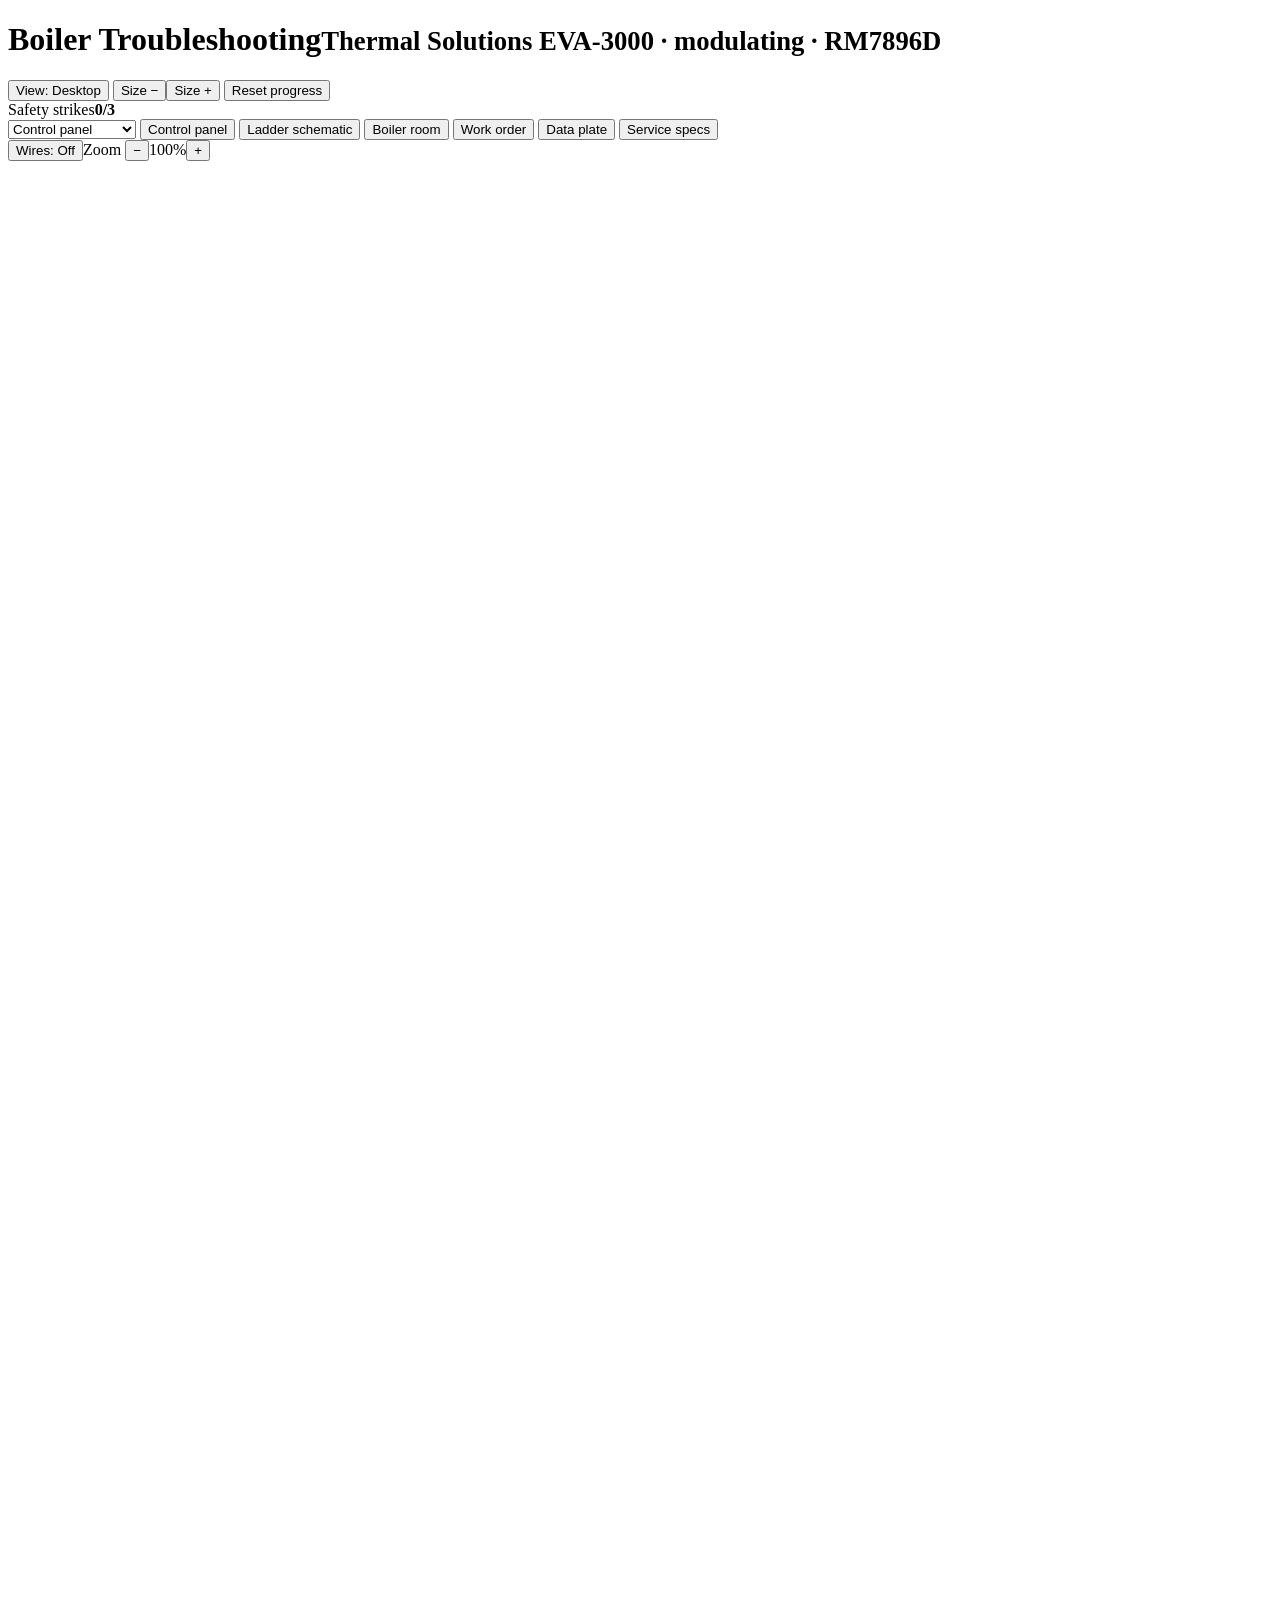
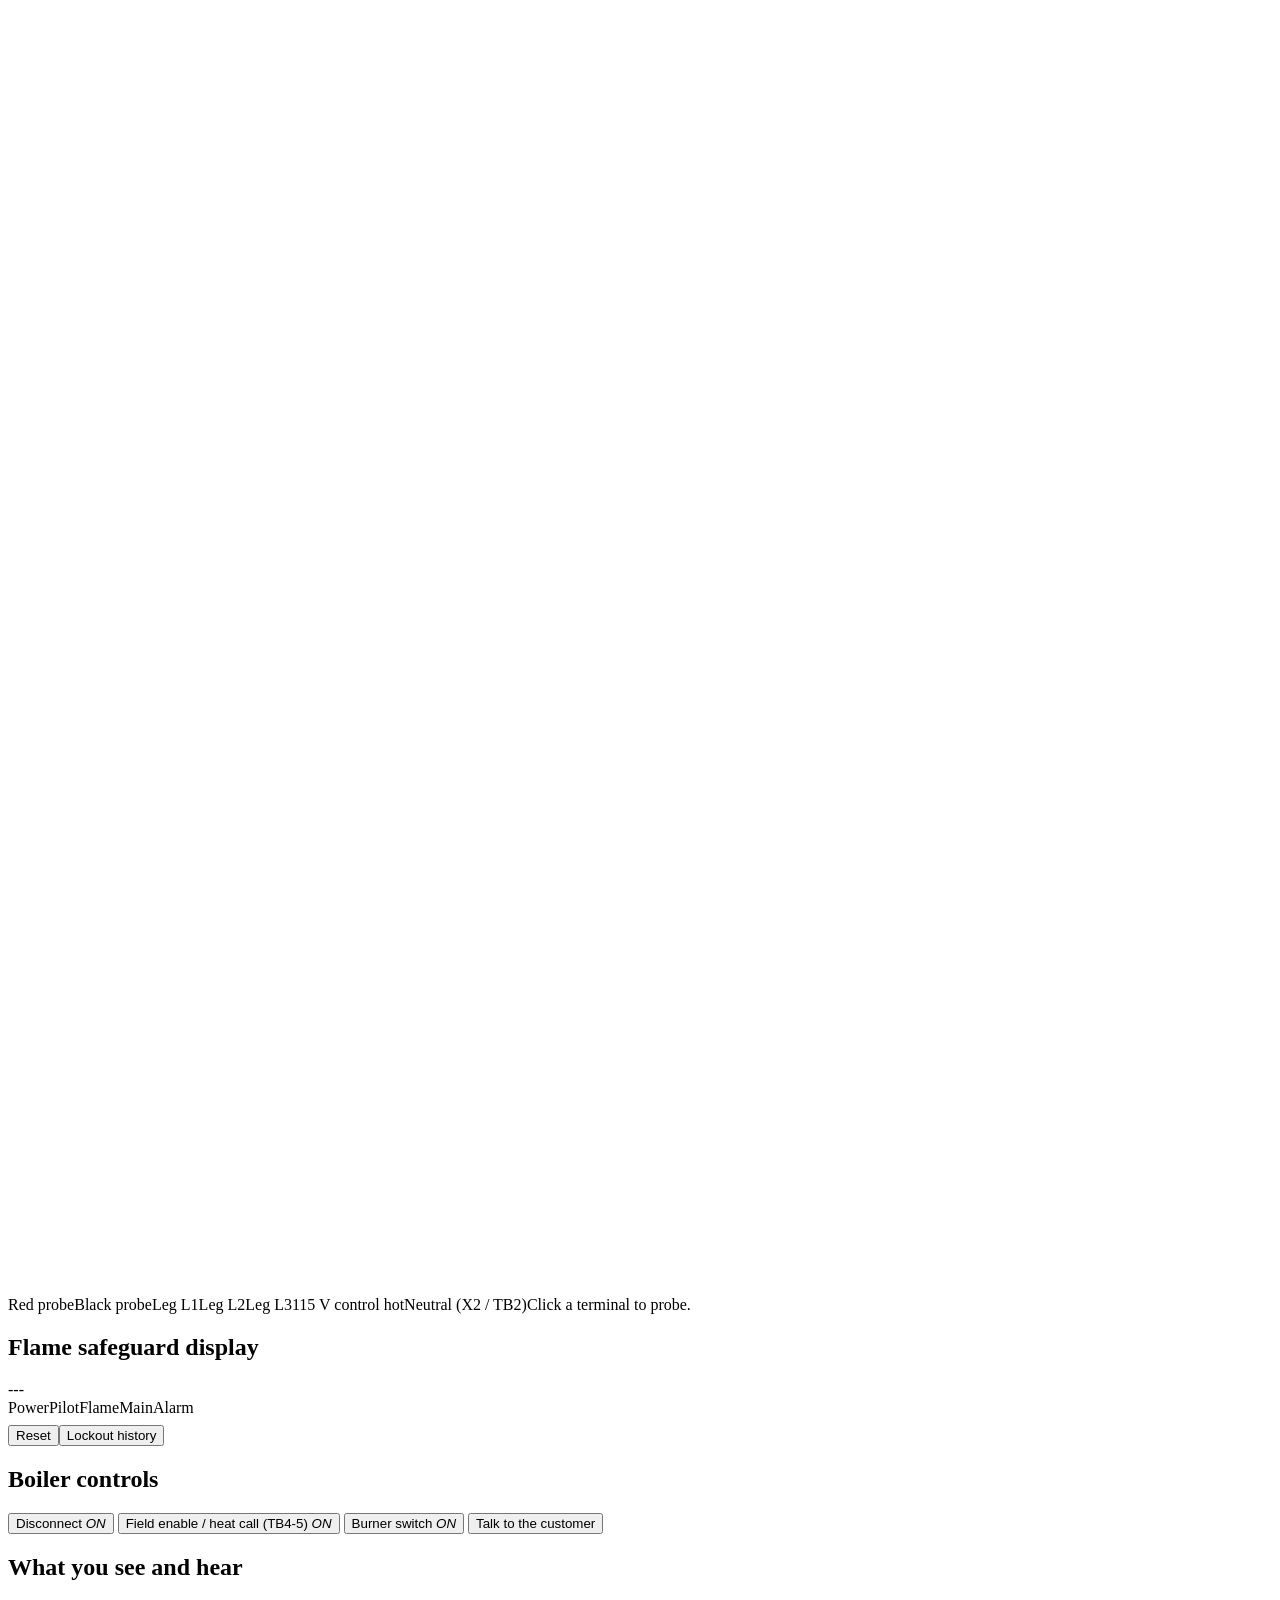
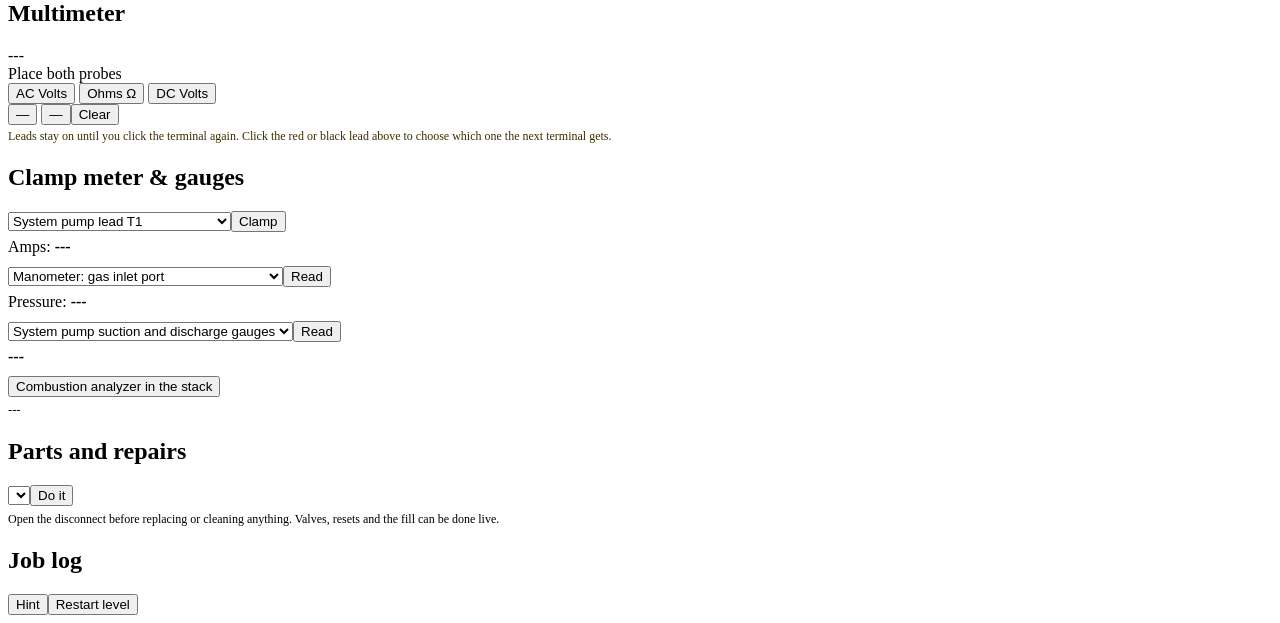
<file: shell.html>
<!doctype html>
<html lang="en" data-tab="Unit">
<head>
<meta charset="utf-8">
<meta name="viewport" content="width=device-width,initial-scale=1">
<title>Boiler Troubleshooting</title>
<style>
/*CSS*/
</style>
<script>
/* plain old JavaScript on purpose: if the game script cannot run on this browser, say so on screen instead of showing a blank page */
window.onerror = function (msg, src, line) {
  try {
    var d = document.getElementById('bootErr');
    if (!d) { d = document.createElement('div'); d.id = 'bootErr'; d.style.cssText = 'position:fixed;left:0;right:0;bottom:0;z-index:99;background:#7a1d16;color:#fff;font:15px Arial,sans-serif;padding:12px 16px;line-height:1.4';
      (document.body || document.documentElement).appendChild(d); }
    d.innerHTML = '<b>The game hit an error on this browser.</b> Send this line to whoever maintains the game:<br>' + String(msg).replace(/</g, '&lt;') + ' (line ' + line + ') &middot; ' + navigator.userAgent.replace(/</g, '&lt;');
  } catch (e) {}
};
</script>
</head>
<body>
<header>
  <h1>Boiler Troubleshooting<small>Thermal Solutions EVA-3000 · modulating · RM7896D</small></h1>
  <div id="lvlTabs" role="tablist" aria-label="Levels"></div>
  <button class="btn" id="viewBtn" type="button" title="Switch between the desktop, phone and smartboard layouts">View: Desktop</button>
  <span id="bzBox"><button class="btn" id="bzDn" type="button" title="Make everything smaller">Size −</button><button class="btn" id="bzUp" type="button" title="Make everything bigger">Size +</button></span>
  <button class="btn" id="resetProg" type="button" title="Clear completed levels and start over at level 1">Reset progress</button>
  <div class="hud"><span id="strikes">Safety strikes<b>0/3</b></span></div>
</header>
<main>
  <section class="left">
    <div class="tabs">
      <select id="tabSel" aria-label="Choose a screen"><option value="Unit">Control panel</option><option value="Schem">Ladder schematic</option><option value="Pic">Boiler room</option><option value="Order">Work order</option><option value="Plate">Data plate</option><option value="Spec">Service specs</option></select>
      <button class="tab on" id="tabUnit" type="button">Control panel</button>
      <button class="tab" id="tabSchem" type="button">Ladder schematic</button>
      <button class="tab" id="tabPic" type="button">Boiler room</button>
      <button class="tab" id="tabOrder" type="button">Work order</button>
      <button class="tab" id="tabPlate" type="button">Data plate</button>
      <button class="tab" id="tabSpec" type="button">Service specs</button>
      <div class="zoom" id="zoomBox"><button class="btn" id="wireTog" type="button" aria-pressed="false">Wires: Off</button>Zoom <button class="zb" id="zOut" type="button" aria-label="Zoom out">−</button><span id="zLbl">100%</span><button class="zb" id="zIn" type="button" aria-label="Zoom in">+</button></div>
    </div>
    <div class="view" id="viewUnit">
      <div class="unitnav" id="unitNav"></div>
      <div class="scroll" id="unitScroll"><svg id="unitSvg" class="nowires" viewBox="0 0 1120 2420" preserveAspectRatio="xMidYMin meet" role="img" aria-label="Boiler control panel with probe points"></svg></div>
      <div class="legend"><span><i style="background:var(--red)"></i>Red probe</span><span><i style="background:#fff"></i>Black probe</span><span><i style="background:#e8a33b"></i>Leg L1</span><span><i style="background:#b48cff"></i>Leg L2</span><span><i style="background:#4ac9c0"></i>Leg L3</span><span><i style="background:#e5483b"></i>115 V control hot</span><span><i style="background:#4aa3df"></i>Neutral (X2 / TB2)</span><span>Click a terminal to probe.</span></div>
    </div>
    <div class="view" id="viewSchem" hidden>
      <div class="scroll" style="flex:1;min-height:0;overflow:auto"><svg id="schemSvg" class="sch" viewBox="0 0 900 1390" preserveAspectRatio="xMidYMin meet" role="img" aria-label="Ladder schematic of the boiler controls"></svg></div>
      <div class="legend"><span>Top: 208 V 3-phase power. Below: 115 V control (left rail TB3 after the breaker, right rail TB2). Follows EVA manual Figure 9c. Numbers on the right are line numbers.</span></div>
    </div>
    <div class="view" id="viewPic" hidden><div class="scroll"><svg id="picSvg" viewBox="0 0 1100 760" preserveAspectRatio="xMidYMin meet" role="img" aria-label="Boiler room with burner, gas train, pump and piping"></svg>
      <div id="picPanel"><div class="pc" id="picSel"><h3>Look closely</h3><p class="dim">Click any part of the boiler room to inspect it.</p></div></div></div></div>
    <div class="view" id="viewOrder" hidden><div class="scroll"><div class="card" id="ticket" style="max-width:640px;margin:14px"></div></div></div>
    <div class="view" id="viewPlate" hidden><div class="scroll" id="plateBody"></div></div>
    <div class="view" id="viewSpec" hidden><div class="scroll" id="specBody"></div></div>
  </section>
  <aside>
    <div class="card" id="cardKdm"><h2>Flame safeguard display</h2>
      <div id="kdm"><div id="kdm1">---</div><div id="kdm2"></div></div>
      <div class="leds"><span><u id="ledPow"></u>Power</span><span><u id="ledPilot"></u>Pilot</span><span><u id="ledFlame"></u>Flame</span><span><u id="ledMain"></u>Main</span><span><u id="ledAlarm" class="r"></u>Alarm</span></div>
      <div class="row" style="margin-top:8px"><button class="btn" id="rmReset" type="button">Reset</button><button class="btn" id="rmHist" type="button">Lockout history</button></div>
    </div>
    <div class="card" id="cardCtl">
      <h2>Boiler controls</h2>
      <div class="tools">
        <button class="btn sw on" id="discBtn" type="button">Disconnect <em>ON</em></button>
        <button class="btn sw on" id="callBtn" type="button">Field enable / heat call (TB4-5) <em>ON</em></button>
        <button class="btn sw on" id="bsBtn" type="button">Burner switch <em>ON</em></button>
        <button class="btn" id="custBtn" type="button">Talk to the customer</button>
      </div>
    </div>
    <div class="card" id="cardStatus"><h2>What you see and hear</h2><div class="status" id="status"></div></div>
    <div class="card meter" id="cardMeter">
      <h2>Multimeter</h2>
      <div id="lcd">---</div>
      <div id="lcdSub">Place both probes</div>
      <div class="modes">
        <button class="mode on" id="mV" type="button">AC Volts</button>
        <button class="mode" id="mR" type="button">Ohms Ω</button>
        <button class="mode" id="mD" type="button">DC Volts</button>
      </div>
      <div class="probes"><span><button class="pchip" id="chipR" type="button" title="Pick up the red lead, or choose it for the next terminal"><i class="pr r"></i><span id="pRed">—</span></button> <button class="pchip" id="chipK" type="button" title="Pick up the black lead, or choose it for the next terminal"><i class="pr k"></i><span id="pBlk">—</span></button></span><button class="sm" id="clearP" type="button">Clear</button></div>
      <div class="dim" style="font-size:12px;margin-top:4px;color:#3a3000">Leads stay on until you click the terminal again. Click the red or black lead above to choose which one the next terminal gets.</div>
    </div>
    <div class="card" id="cardClamp">
      <h2>Clamp meter &amp; gauges</h2>
      <div class="row" style="margin-bottom:6px"><select id="clampSel" aria-label="Clamp location"><option value="pump1">System pump lead T1</option><option value="pump2">System pump lead T2</option><option value="pump3">System pump lead T3</option><option value="blower">Blower motor lead U (VFD output)</option><option value="vfdin">VFD input L1</option><option value="ign">Ignition transformer lead</option><option value="x1">Control transformer X1</option><option value="line">Main line L1</option></select><button class="btn" id="clampBtn" type="button">Clamp</button></div>
      <div class="row" style="margin-bottom:10px;font-family:var(--mono)">Amps: <b id="clampOut">---</b></div>
      <div class="row" style="margin-bottom:6px"><select id="manoSel" aria-label="Manometer port"><option value="inlet">Manometer: gas inlet port</option><option value="manifold">Manometer: port after the main valves</option><option value="pilot">Manometer: pilot test port</option><option value="air">Manometer: combustion airflow switch port</option></select><button class="btn" id="manoBtn" type="button">Read</button></div>
      <div class="row" style="margin-bottom:10px;font-family:var(--mono)">Pressure: <b id="manoOut">---</b></div>
      <div class="row" style="margin-bottom:6px"><select id="pgSel" aria-label="Pump gauge"><option value="dp">System pump suction and discharge gauges</option><option value="ret">Pipe thermometer: return water</option><option value="sup">Pipe thermometer: supply water</option></select><button class="btn" id="pgBtn" type="button">Read</button></div>
      <div class="row" style="margin-bottom:10px;font-family:var(--mono)"><b id="pgOut">---</b></div>
      <div class="row"><button class="btn" id="anaBtn" type="button">Combustion analyzer in the stack</button></div>
      <div id="anaOut" style="font-family:var(--mono);font-size:12.5px;margin-top:6px">---</div>
    </div>
    <div class="card" id="cardParts">
      <h2>Parts and repairs</h2>
      <div class="row"><select id="partSel" aria-label="Part"></select><button class="btn go" id="installBtn" type="button">Do it</button></div>
      <div style="color:var(--dim);font-size:12px;margin-top:6px">Open the disconnect before replacing or cleaning anything. Valves, resets and the fill can be done live.</div>
    </div>
    <div class="card" id="cardLog"><h2>Job log</h2><div id="log" aria-live="polite"></div>
      <div class="row" style="margin-top:8px"><button class="btn" id="hintBtn" type="button">Hint</button><button class="btn" id="restartBtn" type="button">Restart level</button></div></div>
    <div class="card" id="guide"></div>
  </aside>
</main>
<div id="modal" hidden><div class="sheet" id="sheet" role="dialog" aria-modal="true"></div></div>
<script>
/*JS*/
</script>
</body>
</html>
</file>
